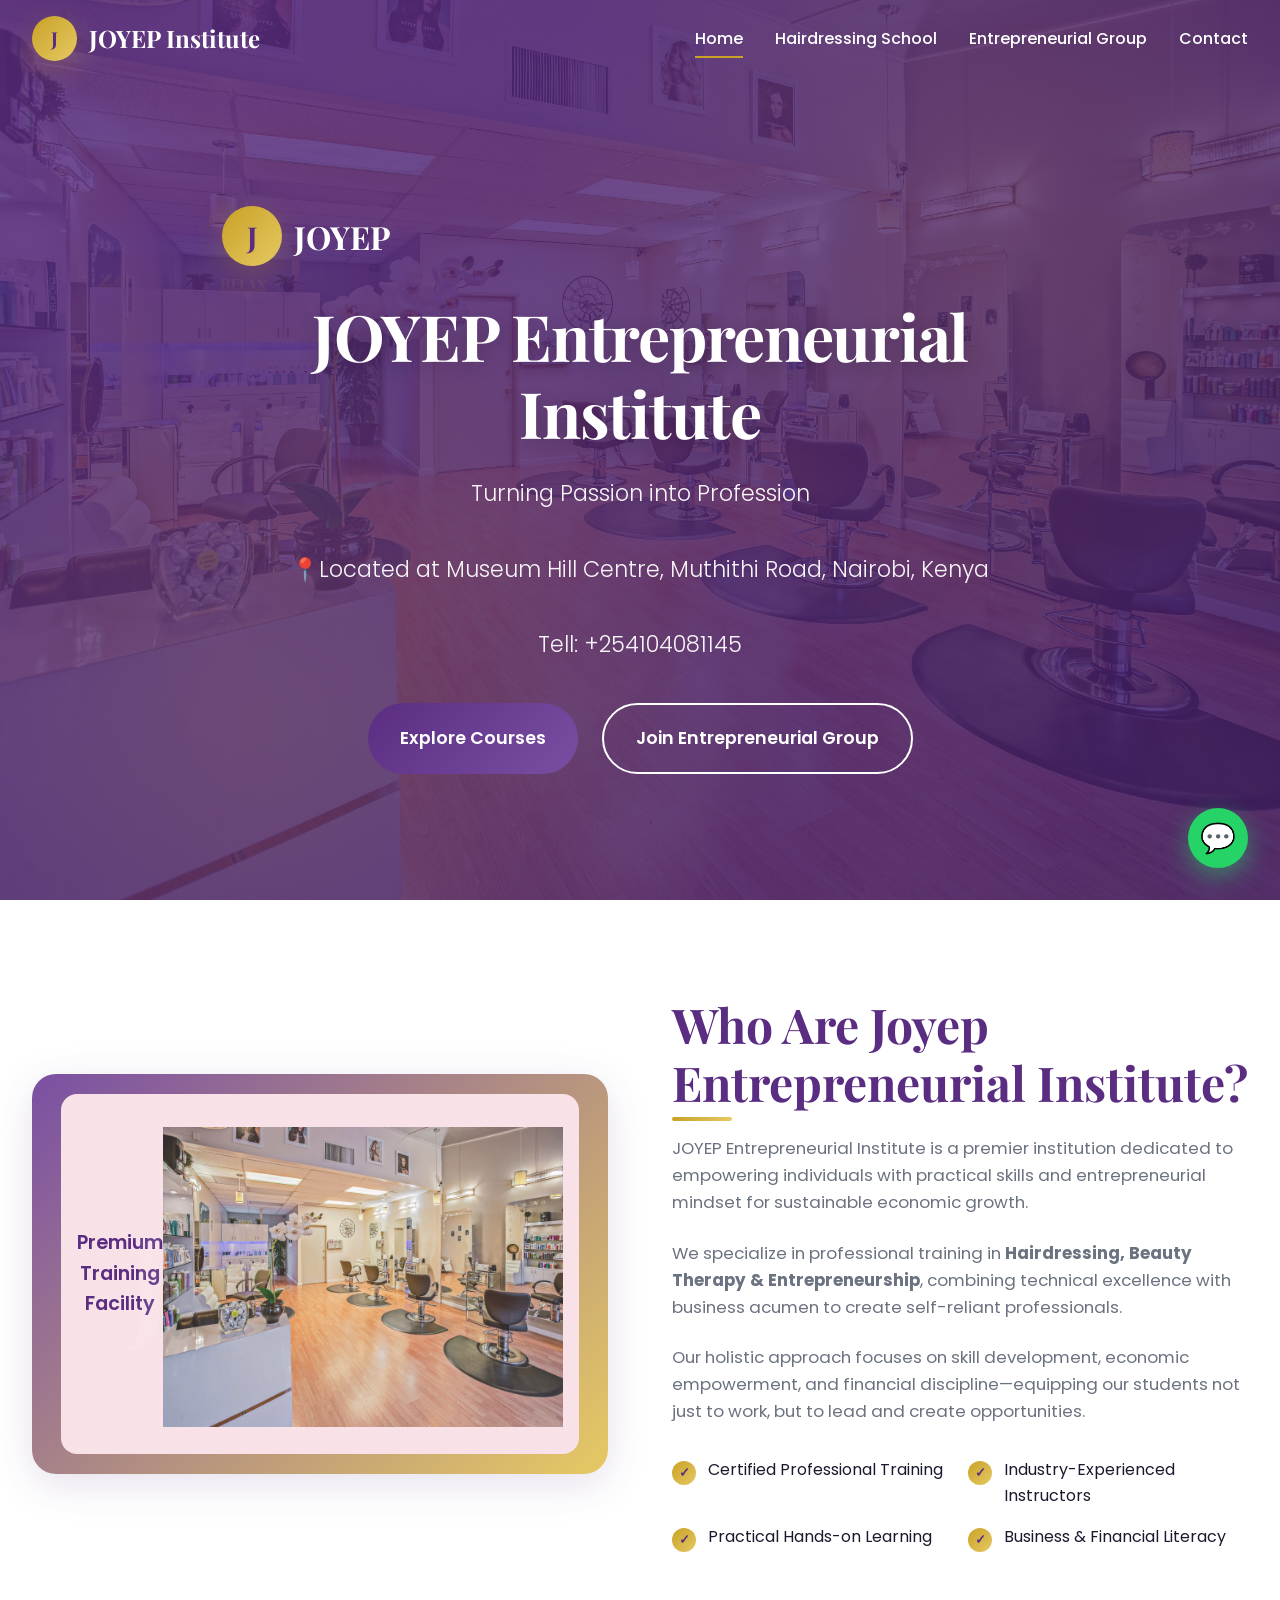
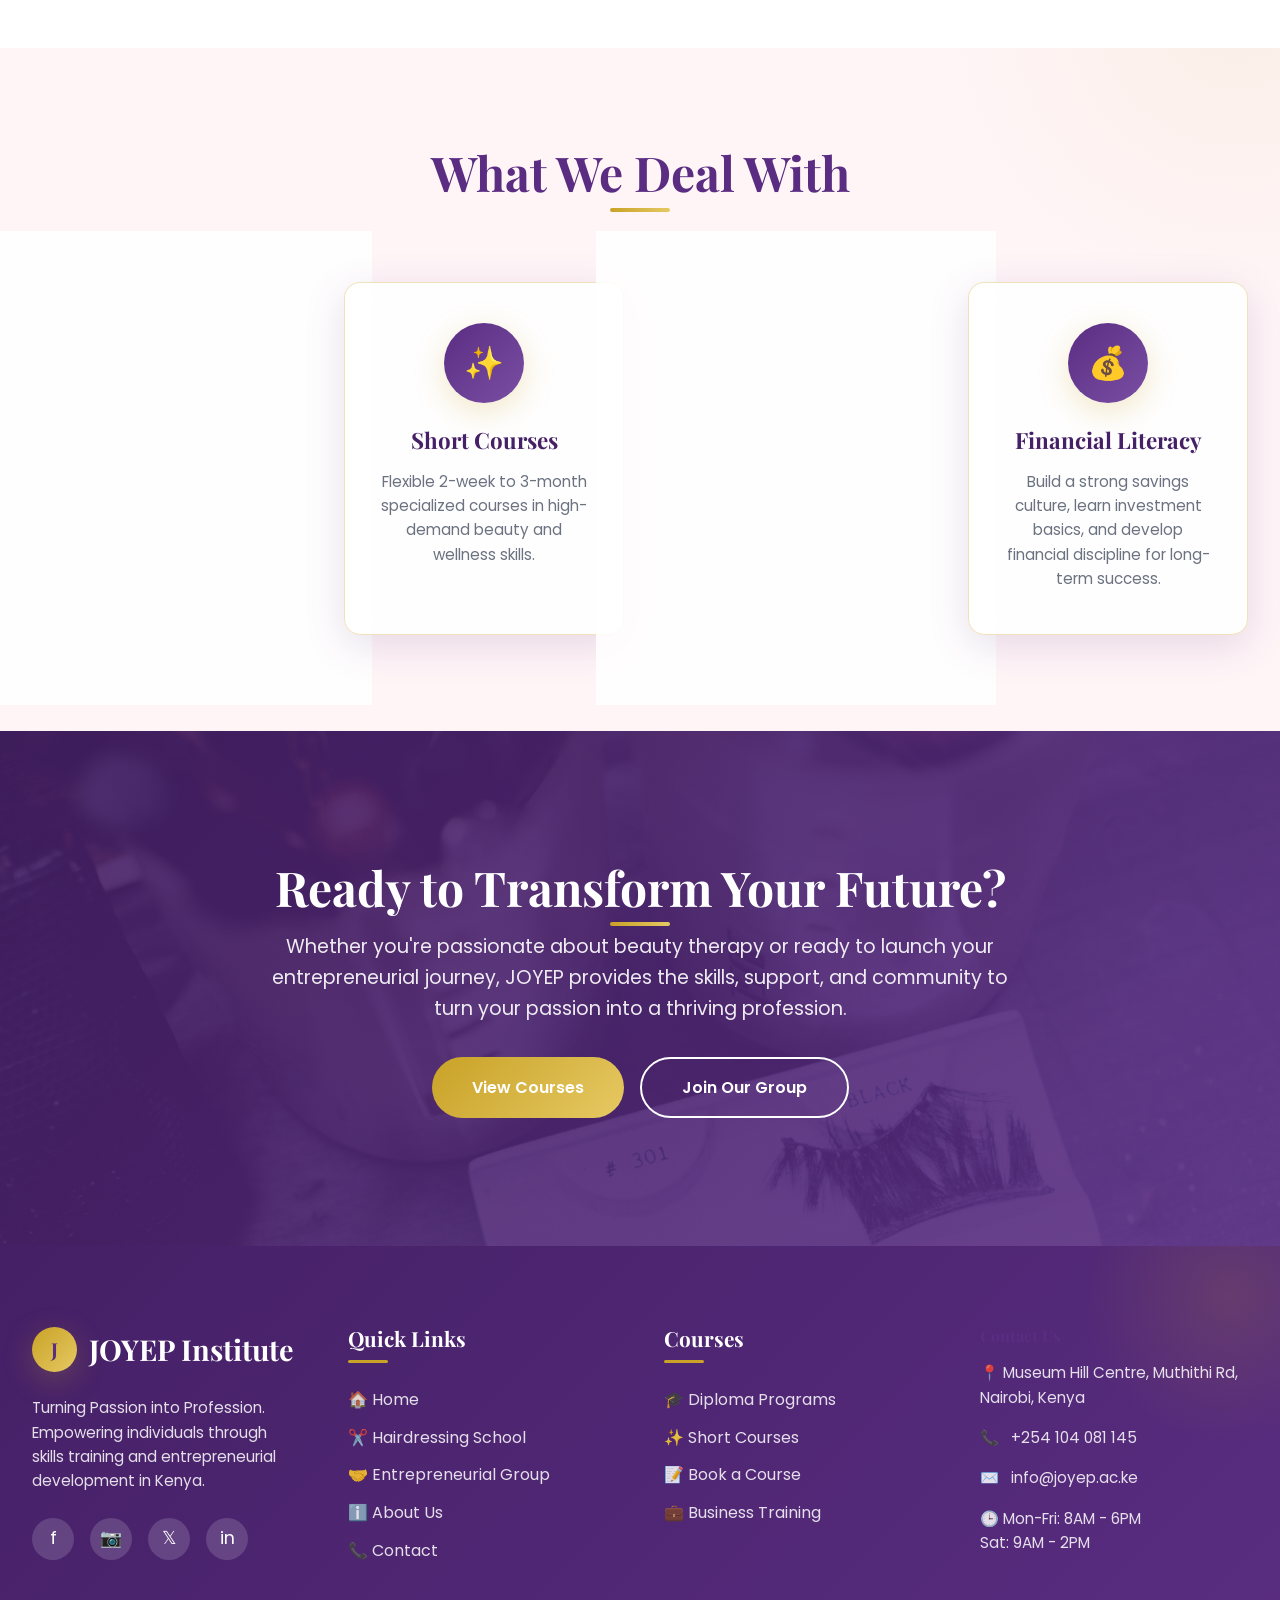
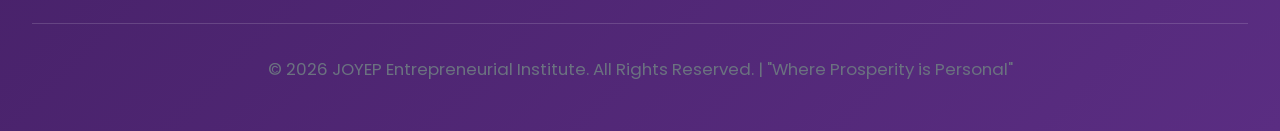
<file: index.html>
<!DOCTYPE html>
<html lang="en">
<head>
  <meta charset="UTF-8" />
  <meta name="viewport" content="width=device-width, initial-scale=1.0"/>
  <meta name="description" content="JOYEP Entrepreneurial Institute - Turning Passion into Profession. Premier training in Hairdressing, Beauty Therapy & Entrepreneurship in Kenya."/>
  <meta name="keywords" content="hairdressing course, beauty therapy, entrepreneurship, diploma courses, Kenya, JOYEP"/>
  <meta name="author" content="JOYEP Entrepreneurial Institute"/>
  <meta name="theme-color" content="#5A2D82"/>
  
  <!-- Open Graph / Social Media -->
  <meta property="og:title" content="JOYEP Entrepreneurial Institute"/>
  <meta property="og:description" content="Turning Passion into Profession - Premium training in Hairdressing, Beauty Therapy & Entrepreneurship"/>
  <meta property="og:type" content="website"/>
  <meta property="og:image" content="assets/images/og-image.jpg"/>
  
  <title>JOYEP Entrepreneurial Institute | Turning Passion into Profession</title>
  
  <!-- Google Fonts -->
  <link rel="preconnect" href="https://fonts.googleapis.com"/>
  <link rel="preconnect" href="https://fonts.gstatic.com" crossorigin/>
  <link href="https://fonts.googleapis.com/css2?family=Playfair+Display:wght@400;600;700&family=Poppins:wght@300;400;500;600&display=swap" rel="stylesheet"/>
  
  <!-- Custom CSS -->
  <link rel="stylesheet" href="style.css"/>
  
  <!-- Favicon -->
  <link rel="icon" type="image" href="logo.jpg"/>
</head>
<body>
  
  <!-- HEADER -->
  <header class="header">
    <div class="container nav-container">
      <a href="index.html" class="logo">
        <div class="logo-icon">J</div>
        <span>JOYEP Institute</span>
      </a>
      
      <nav>
        <ul class="nav-menu">
          <li><a href="index.html" class="nav-link active">Home</a></li>
          <li><a href="hairdressing.html" class="nav-link">Hairdressing School</a></li>
          <li><a href="entrepreneurial-group.html" class="nav-link">Entrepreneurial Group</a></li>
          <li><a href="#contact" class="nav-link">Contact</a></li>
        </ul>
        <div class="nav-toggle" aria-label="Toggle navigation">
          <span></span>
          <span></span>
          <span></span>
        </div>
      </nav>
    </div>
  </header>
  
  <!-- HERO SECTION -->
  <section class="hero">
    <div class="hero-bg" aria-hidden="true"></div>
    <div class="hero-content">
      <div class="hero-logo">
        <div class="logo" style="font-size: 2rem; color: white;">
          <div class="logo-icon" style="width: 60px; height: 60px; font-size: 1.8rem;">J</div>
          <span>JOYEP</span>
        </div>
      </div>
      <h1>JOYEP Entrepreneurial Institute</h1>
      <p>Turning Passion into Profession</p>
      <p>📍Located at Museum Hill Centre, Muthithi Road, Nairobi, Kenya</p>
      <p>Tell: +254104081145</p>
      <div class="hero-buttons">
        <a href="hairdressing.html" class="btn">Explore Courses</a>
        <a href="entrepreneurial-group.html" class="btn btn-outline">Join Entrepreneurial Group</a>
      </div>
    </div>
  </section>
  
  <!-- ABOUT SECTION -->
  <section class="section about" id="about">
    <div class="container">
      <div class="about-grid">
        <div class="about-image">
          <div class="about-image-placeholder">
            Premium Training Facility<br/>
            <large style="display: block; margin-top: 1rem; opacity: 0.8;">
              <img src="salonim.jpg" style="width:400px; height: 300px;">
            </large>
          </div>
        </div>
        <div class="about-content">
          <h2>Who Are Joyep Entrepreneurial Institute?</h2>
          <p>JOYEP Entrepreneurial Institute is a premier institution dedicated to empowering individuals with practical skills and entrepreneurial mindset for sustainable economic growth.</p>
          <p>We specialize in professional training in <strong>Hairdressing, Beauty Therapy & Entrepreneurship</strong>, combining technical excellence with business acumen to create self-reliant professionals.</p>
          <p>Our holistic approach focuses on skill development, economic empowerment, and financial discipline—equipping our students not just to work, but to lead and create opportunities.</p>
          
          <div class="about-features">
            <div class="feature-item">
              <span class="feature-icon">✓</span>
              <span>Certified Professional Training</span>
            </div>
            <div class="feature-item">
              <span class="feature-icon">✓</span>
              <span>Industry-Experienced Instructors</span>
            </div>
            <div class="feature-item">
              <span class="feature-icon">✓</span>
              <span>Practical Hands-on Learning</span>
            </div>
            <div class="feature-item">
              <span class="feature-icon">✓</span>
              <span>Business & Financial Literacy</span>
            </div>
          </div>
        </div>
      </div>
    </div>
  </section>
  
  <!-- WHAT WE DEAL WITH -->
  <section class="section services">
    <div class="container">
      <div class="section-title">
        <h2>What We Deal With</h2>
      </div>
      
      <div class="services-grid">
        <div class="service-card">
          <div class="service-icon">🎓</div>
          <h3>Diploma Courses</h3>
          <p>Comprehensive 4-term programs in Cosmetology, Beauty Therapy, and Professional Hairdressing with certification.</p>
        </div>
        
        <div class="service-card">
          <div class="service-icon">✨</div>
          <h3>Short Courses</h3>
          <p>Flexible 2-week to 3-month specialized courses in high-demand beauty and wellness skills.</p>
        </div>
        
        <div class="service-card">
          <div class="service-icon">🤝</div>
          <h3>Entrepreneurial Group</h3>
          <p>Join our thriving community for savings culture, access to credit, mentorship, and business networking.</p>
        </div>
        
        <div class="service-card">
          <div class="service-icon">💰</div>
          <h3>Financial Literacy</h3>
          <p>Build a strong savings culture, learn investment basics, and develop financial discipline for long-term success.</p>
        </div>
      </div>
    </div>
  </section>
  
  <!-- PARALLAX CTA SECTION -->
  <section class="parallax-section">
    <div class="parallax-bg" aria-hidden="true"></div>
    <div class="container parallax-content">
      <h2>Ready to Transform Your Future?</h2>
      <p>Whether you're passionate about beauty therapy or ready to launch your entrepreneurial journey, JOYEP provides the skills, support, and community to turn your passion into a thriving profession.</p>
      <div style="display: flex; gap: 1rem; justify-content: center; flex-wrap: wrap; margin-top: 2rem;">
        <a href="hairdressing.html" class="btn btn-gold">View Courses</a>
        <a href="entrepreneurial-group.html" class="btn btn-outline" style="border-color: white; color: white;">Join Our Group</a>
      </div>
    </div>
  </section>
  
  <!-- FOOTER -->
  <footer class="footer" id="contact">
    <div class="container">
      <div class="footer-grid">
        <div class="footer-brand">
          <div class="logo">
            <div class="logo-icon">J</div>
            <span>JOYEP Institute</span>
          </div>
          <p>Turning Passion into Profession. Empowering individuals through skills training and entrepreneurial development in Kenya.</p>
          <div class="social-links">
            <a href="#" class="social-link" aria-label="Facebook">f</a>
            <a href="#" class="social-link" aria-label="Instagram">📷</a>
            <a href="#" class="social-link" aria-label="Twitter">𝕏</a>
            <a href="#" class="social-link" aria-label="LinkedIn">in</a>
          </div>
        </div>
        
        <div class="footer-links">
          <h4>Quick Links</h4>
          <ul>
            <li><a href="index.html">🏠 Home</a></li>
            <li><a href="hairdressing.html">✂️ Hairdressing School</a></li>
            <li><a href="entrepreneurial-group.html">🤝 Entrepreneurial Group</a></li>
            <li><a href="#about">ℹ️ About Us</a></li>
            <li><a href="#contact">📞 Contact</a></li>
          </ul>
        </div>
        
        <div class="footer-links">
          <h4>Courses</h4>
          <ul>
            <li><a href="hairdressing.html#diploma">🎓 Diploma Programs</a></li>
            <li><a href="hairdressing.html#short-courses">✨ Short Courses</a></li>
            <li><a href="hairdressing.html#booking">📝 Book a Course</a></li>
            <li><a href="#">💼 Business Training</a></li>
          </ul>
        </div>
        
        <div class="footer-contact">
          <h4>Contact Us</h4>
          <p>📍 Museum Hill Centre, Muthithi Rd, Nairobi, Kenya</p>
          <p>📞 <a href="tel:+254104081145">+254 104 081 145</a></p>
          <p>✉️ <a href="mailto:info@joyep.ac.ke">info@joyep.ac.ke</a></p>
          <p>🕒 Mon-Fri: 8AM - 6PM<br/>Sat: 9AM - 2PM</p>
        </div>
      </div>
      
      <div class="footer-bottom">
        <p>&copy; <span id="year"></span> JOYEP Entrepreneurial Institute. All Rights Reserved. | "Where Prosperity is Personal"</p>
      </div>
    </div>
  </footer>
  
  <!-- FLOATING WHATSAPP BUTTON -->
  <a href="https://wa.me/254104081145?text=Hello%20JOYEP,%20I%20would%20like%20to%20inquire%20about%20your%20courses." 
     class="whatsapp-float" 
     target="_blank" 
     aria-label="Chat on WhatsApp">
    💬
  </a>
  
  <!-- JAVASCRIPT -->
  <script src="script.js"></script>
  
  <!-- DYNAMIC YEAR -->
  <script>
    document.getElementById('year').textContent = new Date().getFullYear();
  </script>
  
</body>
</html>
</file>
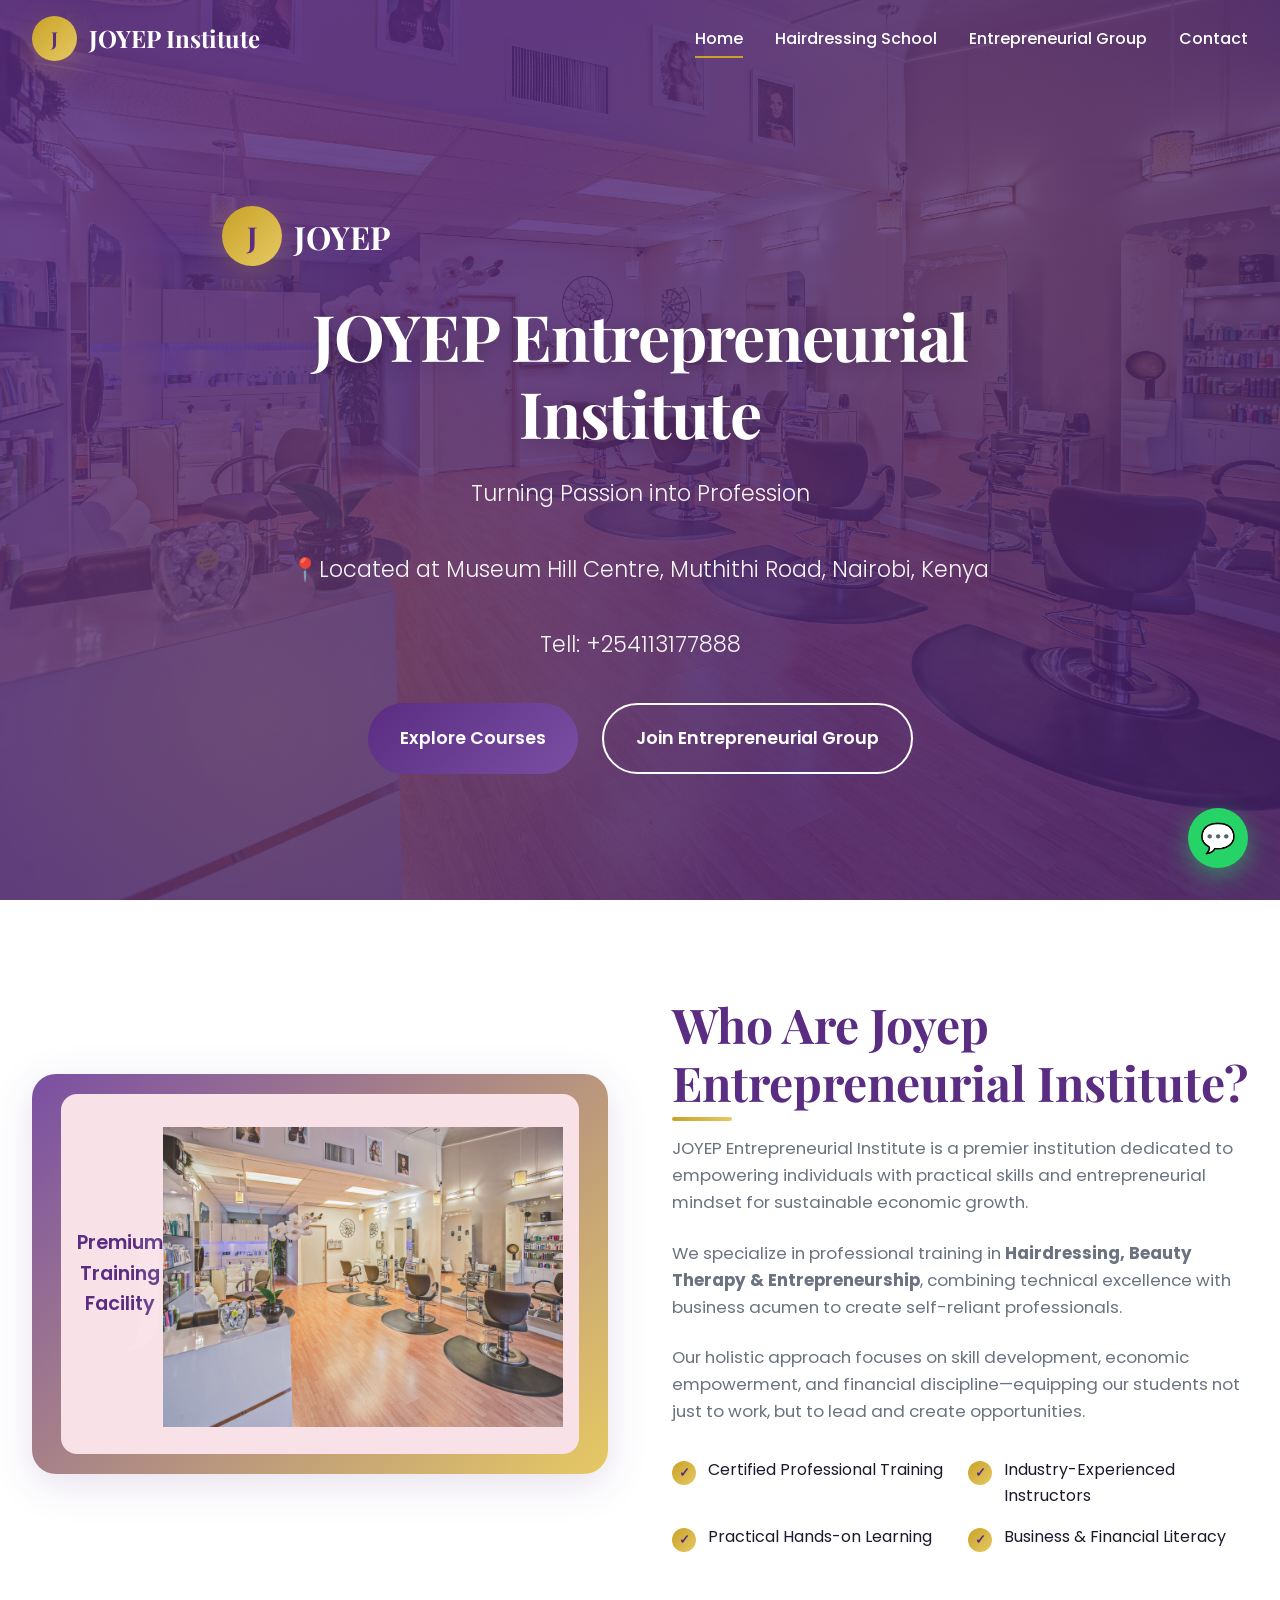
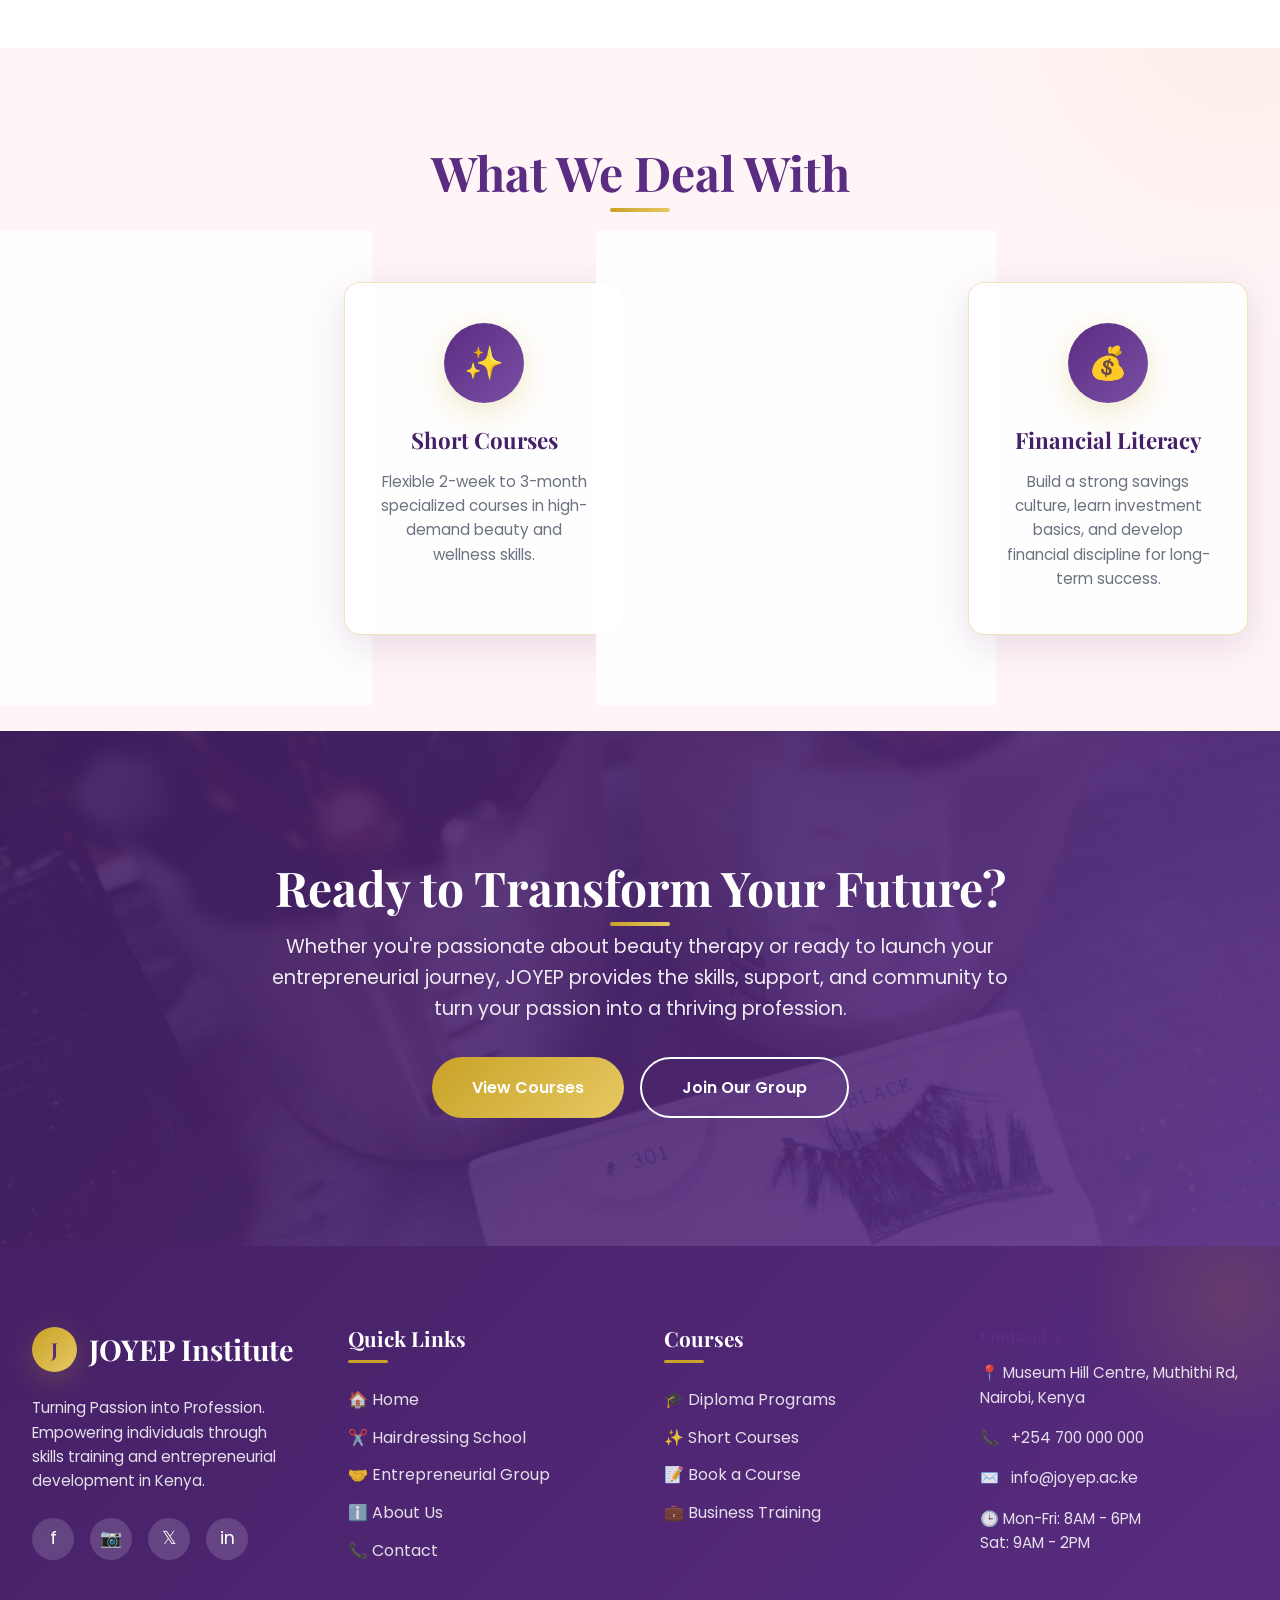
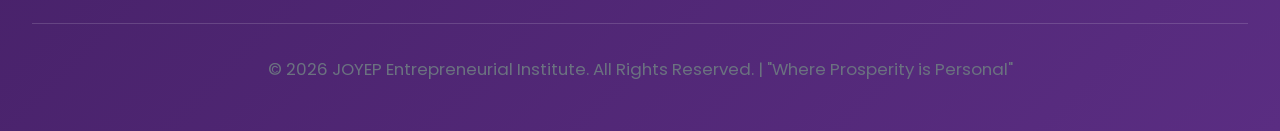
<file: joyep-website/index.html>
<!DOCTYPE html>
<html lang="en">
<head>
  <meta charset="UTF-8" />
  <meta name="viewport" content="width=device-width, initial-scale=1.0"/>
  <meta name="description" content="JOYEP Entrepreneurial Institute - Turning Passion into Profession. Premier training in Hairdressing, Beauty Therapy & Entrepreneurship in Kenya."/>
  <meta name="keywords" content="hairdressing course, beauty therapy, entrepreneurship, diploma courses, Kenya, JOYEP"/>
  <meta name="author" content="JOYEP Entrepreneurial Institute"/>
  <meta name="theme-color" content="#5A2D82"/>
  
  <!-- Open Graph / Social Media -->
  <meta property="og:title" content="JOYEP Entrepreneurial Institute"/>
  <meta property="og:description" content="Turning Passion into Profession - Premium training in Hairdressing, Beauty Therapy & Entrepreneurship"/>
  <meta property="og:type" content="website"/>
  <meta property="og:image" content="assets/images/og-image.jpg"/>
  
  <title>JOYEP Entrepreneurial Institute | Turning Passion into Profession</title>
  
  <!-- Google Fonts -->
  <link rel="preconnect" href="https://fonts.googleapis.com"/>
  <link rel="preconnect" href="https://fonts.gstatic.com" crossorigin/>
  <link href="https://fonts.googleapis.com/css2?family=Playfair+Display:wght@400;600;700&family=Poppins:wght@300;400;500;600&display=swap" rel="stylesheet"/>
  
  <!-- Custom CSS -->
  <link rel="stylesheet" href="style.css"/>
  
  <!-- Favicon -->
  <link rel="icon" type="image" href="logo.jpg"/>
</head>
<body>
  
  <!-- HEADER -->
  <header class="header">
    <div class="container nav-container">
      <a href="index.html" class="logo">
        <div class="logo-icon">J</div>
        <span>JOYEP Institute</span>
      </a>
      
      <nav>
        <ul class="nav-menu">
          <li><a href="index.html" class="nav-link active">Home</a></li>
          <li><a href="hairdressing.html" class="nav-link">Hairdressing School</a></li>
          <li><a href="entrepreneurial-group.html" class="nav-link">Entrepreneurial Group</a></li>
          <li><a href="#contact" class="nav-link">Contact</a></li>
        </ul>
        <div class="nav-toggle" aria-label="Toggle navigation">
          <span></span>
          <span></span>
          <span></span>
        </div>
      </nav>
    </div>
  </header>
  
  <!-- HERO SECTION -->
  <section class="hero">
    <div class="hero-bg" aria-hidden="true"></div>
    <div class="hero-content">
      <div class="hero-logo">
        <div class="logo" style="font-size: 2rem; color: white;">
          <div class="logo-icon" style="width: 60px; height: 60px; font-size: 1.8rem;">J</div>
          <span>JOYEP</span>
        </div>
      </div>
      <h1>JOYEP Entrepreneurial Institute</h1>
      <p>Turning Passion into Profession</p>
      <p>📍Located at Museum Hill Centre, Muthithi Road, Nairobi, Kenya</p>
      <p>Tell: +254113177888</p>
      <div class="hero-buttons">
        <a href="hairdressing.html" class="btn">Explore Courses</a>
        <a href="entrepreneurial-group.html" class="btn btn-outline">Join Entrepreneurial Group</a>
      </div>
    </div>
  </section>
  
  <!-- ABOUT SECTION -->
  <section class="section about" id="about">
    <div class="container">
      <div class="about-grid">
        <div class="about-image">
          <div class="about-image-placeholder">
            Premium Training Facility<br/>
            <large style="display: block; margin-top: 1rem; opacity: 0.8;">
              <img src="salonim.jpg" style="width:400px; height: 300px;">
            </large>
          </div>
        </div>
        <div class="about-content">
          <h2>Who Are Joyep Entrepreneurial Institute?</h2>
          <p>JOYEP Entrepreneurial Institute is a premier institution dedicated to empowering individuals with practical skills and entrepreneurial mindset for sustainable economic growth.</p>
          <p>We specialize in professional training in <strong>Hairdressing, Beauty Therapy & Entrepreneurship</strong>, combining technical excellence with business acumen to create self-reliant professionals.</p>
          <p>Our holistic approach focuses on skill development, economic empowerment, and financial discipline—equipping our students not just to work, but to lead and create opportunities.</p>
          
          <div class="about-features">
            <div class="feature-item">
              <span class="feature-icon">✓</span>
              <span>Certified Professional Training</span>
            </div>
            <div class="feature-item">
              <span class="feature-icon">✓</span>
              <span>Industry-Experienced Instructors</span>
            </div>
            <div class="feature-item">
              <span class="feature-icon">✓</span>
              <span>Practical Hands-on Learning</span>
            </div>
            <div class="feature-item">
              <span class="feature-icon">✓</span>
              <span>Business & Financial Literacy</span>
            </div>
          </div>
        </div>
      </div>
    </div>
  </section>
  
  <!-- WHAT WE DEAL WITH -->
  <section class="section services">
    <div class="container">
      <div class="section-title">
        <h2>What We Deal With</h2>
      </div>
      
      <div class="services-grid">
        <div class="service-card">
          <div class="service-icon">🎓</div>
          <h3>Diploma Courses</h3>
          <p>Comprehensive 4-term programs in Cosmetology, Beauty Therapy, and Professional Hairdressing with certification.</p>
        </div>
        
        <div class="service-card">
          <div class="service-icon">✨</div>
          <h3>Short Courses</h3>
          <p>Flexible 2-week to 3-month specialized courses in high-demand beauty and wellness skills.</p>
        </div>
        
        <div class="service-card">
          <div class="service-icon">🤝</div>
          <h3>Entrepreneurial Group</h3>
          <p>Join our thriving community for savings culture, access to credit, mentorship, and business networking.</p>
        </div>
        
        <div class="service-card">
          <div class="service-icon">💰</div>
          <h3>Financial Literacy</h3>
          <p>Build a strong savings culture, learn investment basics, and develop financial discipline for long-term success.</p>
        </div>
      </div>
    </div>
  </section>
  
  <!-- PARALLAX CTA SECTION -->
  <section class="parallax-section">
    <div class="parallax-bg" aria-hidden="true"></div>
    <div class="container parallax-content">
      <h2>Ready to Transform Your Future?</h2>
      <p>Whether you're passionate about beauty therapy or ready to launch your entrepreneurial journey, JOYEP provides the skills, support, and community to turn your passion into a thriving profession.</p>
      <div style="display: flex; gap: 1rem; justify-content: center; flex-wrap: wrap; margin-top: 2rem;">
        <a href="hairdressing.html" class="btn btn-gold">View Courses</a>
        <a href="entrepreneurial-group.html" class="btn btn-outline" style="border-color: white; color: white;">Join Our Group</a>
      </div>
    </div>
  </section>
  
  <!-- FOOTER -->
  <footer class="footer" id="contact">
    <div class="container">
      <div class="footer-grid">
        <div class="footer-brand">
          <div class="logo">
            <div class="logo-icon">J</div>
            <span>JOYEP Institute</span>
          </div>
          <p>Turning Passion into Profession. Empowering individuals through skills training and entrepreneurial development in Kenya.</p>
          <div class="social-links">
            <a href="#" class="social-link" aria-label="Facebook">f</a>
            <a href="#" class="social-link" aria-label="Instagram">📷</a>
            <a href="#" class="social-link" aria-label="Twitter">𝕏</a>
            <a href="#" class="social-link" aria-label="LinkedIn">in</a>
          </div>
        </div>
        
        <div class="footer-links">
          <h4>Quick Links</h4>
          <ul>
            <li><a href="index.html">🏠 Home</a></li>
            <li><a href="hairdressing.html">✂️ Hairdressing School</a></li>
            <li><a href="entrepreneurial-group.html">🤝 Entrepreneurial Group</a></li>
            <li><a href="#about">ℹ️ About Us</a></li>
            <li><a href="#contact">📞 Contact</a></li>
          </ul>
        </div>
        
        <div class="footer-links">
          <h4>Courses</h4>
          <ul>
            <li><a href="hairdressing.html#diploma">🎓 Diploma Programs</a></li>
            <li><a href="hairdressing.html#short-courses">✨ Short Courses</a></li>
            <li><a href="hairdressing.html#booking">📝 Book a Course</a></li>
            <li><a href="#">💼 Business Training</a></li>
          </ul>
        </div>
        
        <div class="footer-contact">
          <h4>Contact Us</h4>
          <p>📍 Museum Hill Centre, Muthithi Rd, Nairobi, Kenya</p>
          <p>📞 <a href="tel:+254700000000">+254 700 000 000</a></p>
          <p>✉️ <a href="mailto:info@joyep.ac.ke">info@joyep.ac.ke</a></p>
          <p>🕒 Mon-Fri: 8AM - 6PM<br/>Sat: 9AM - 2PM</p>
        </div>
      </div>
      
      <div class="footer-bottom">
        <p>&copy; <span id="year"></span> JOYEP Entrepreneurial Institute. All Rights Reserved. | "Where Prosperity is Personal"</p>
      </div>
    </div>
  </footer>
  
  <!-- FLOATING WHATSAPP BUTTON -->
  <a href="https://wa.me/254700000000?text=Hello%20JOYEP,%20I%20would%20like%20to%20inquire%20about%20your%20courses." 
     class="whatsapp-float" 
     target="_blank" 
     aria-label="Chat on WhatsApp">
    💬
  </a>
  
  <!-- JAVASCRIPT -->
  <script src="script.js"></script>
  
  <!-- DYNAMIC YEAR -->
  <script>
    document.getElementById('year').textContent = new Date().getFullYear();
  </script>
  
</body>
</html>
</file>
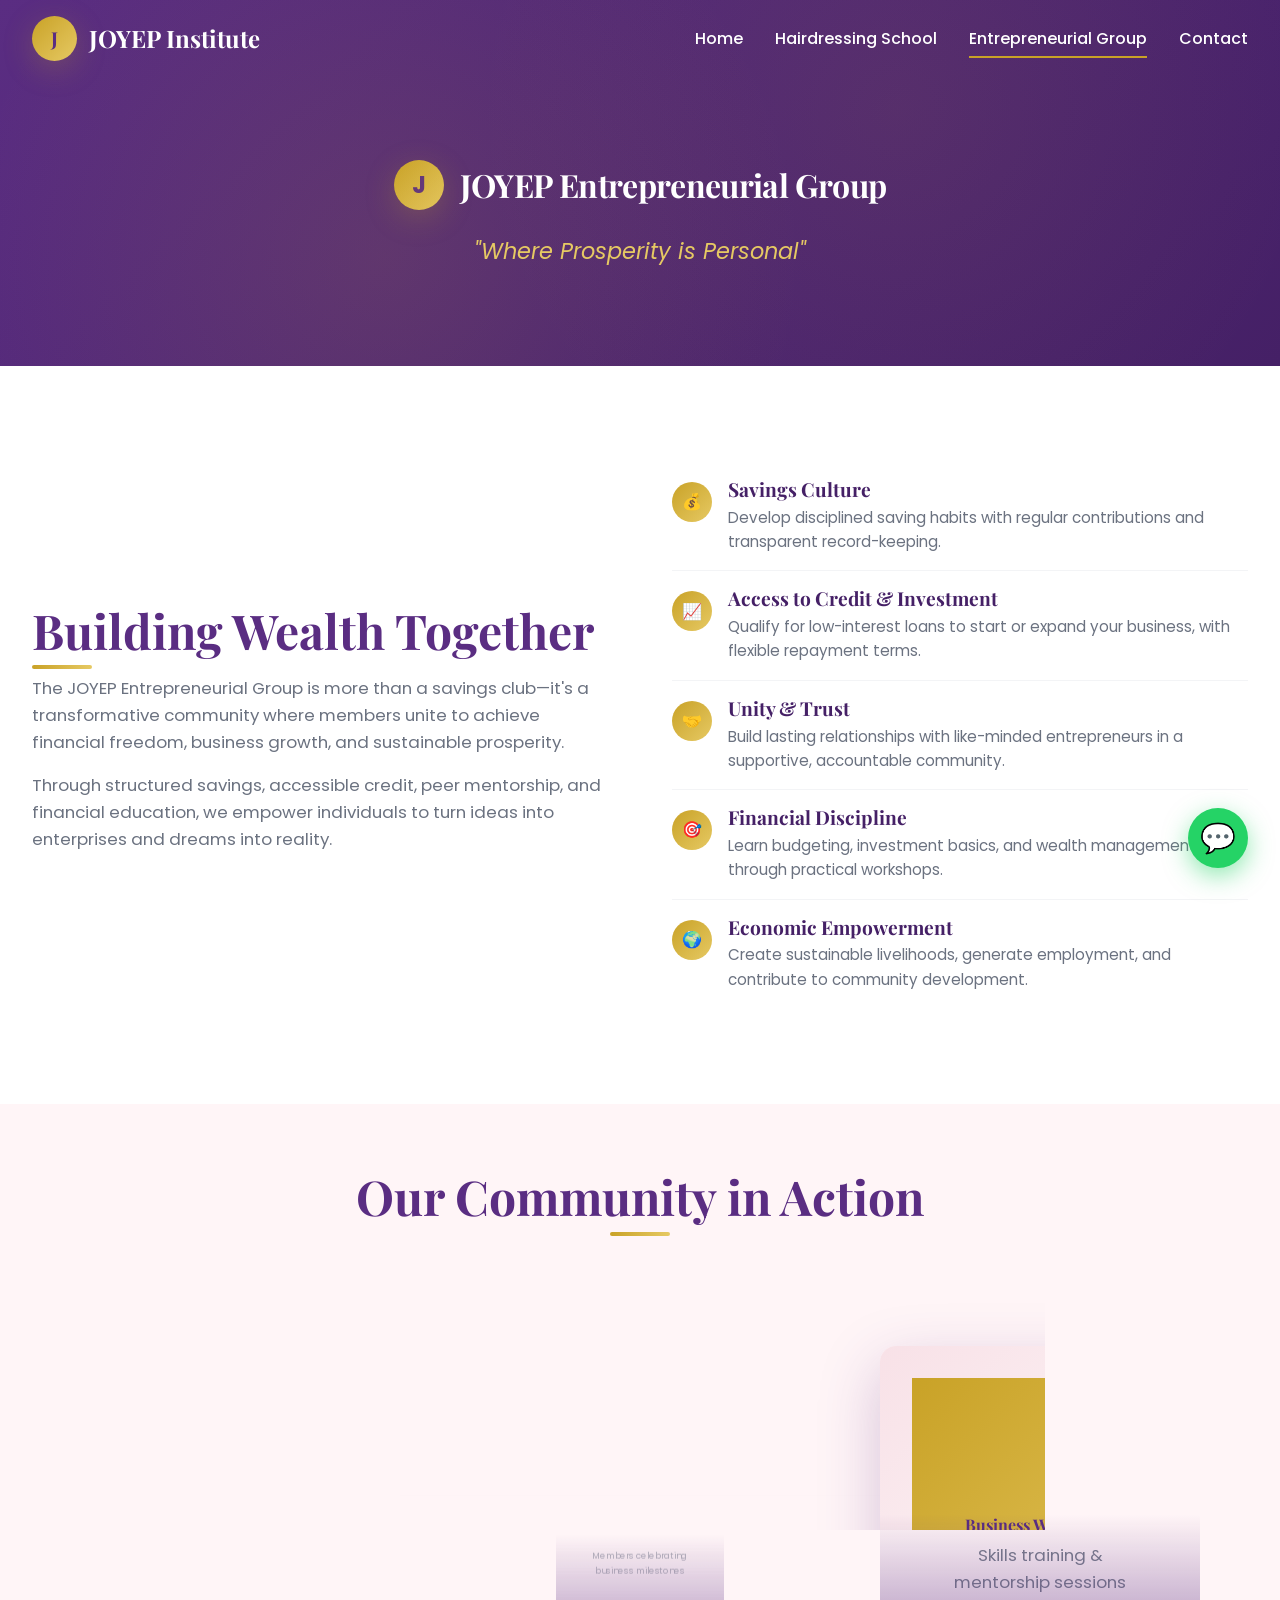
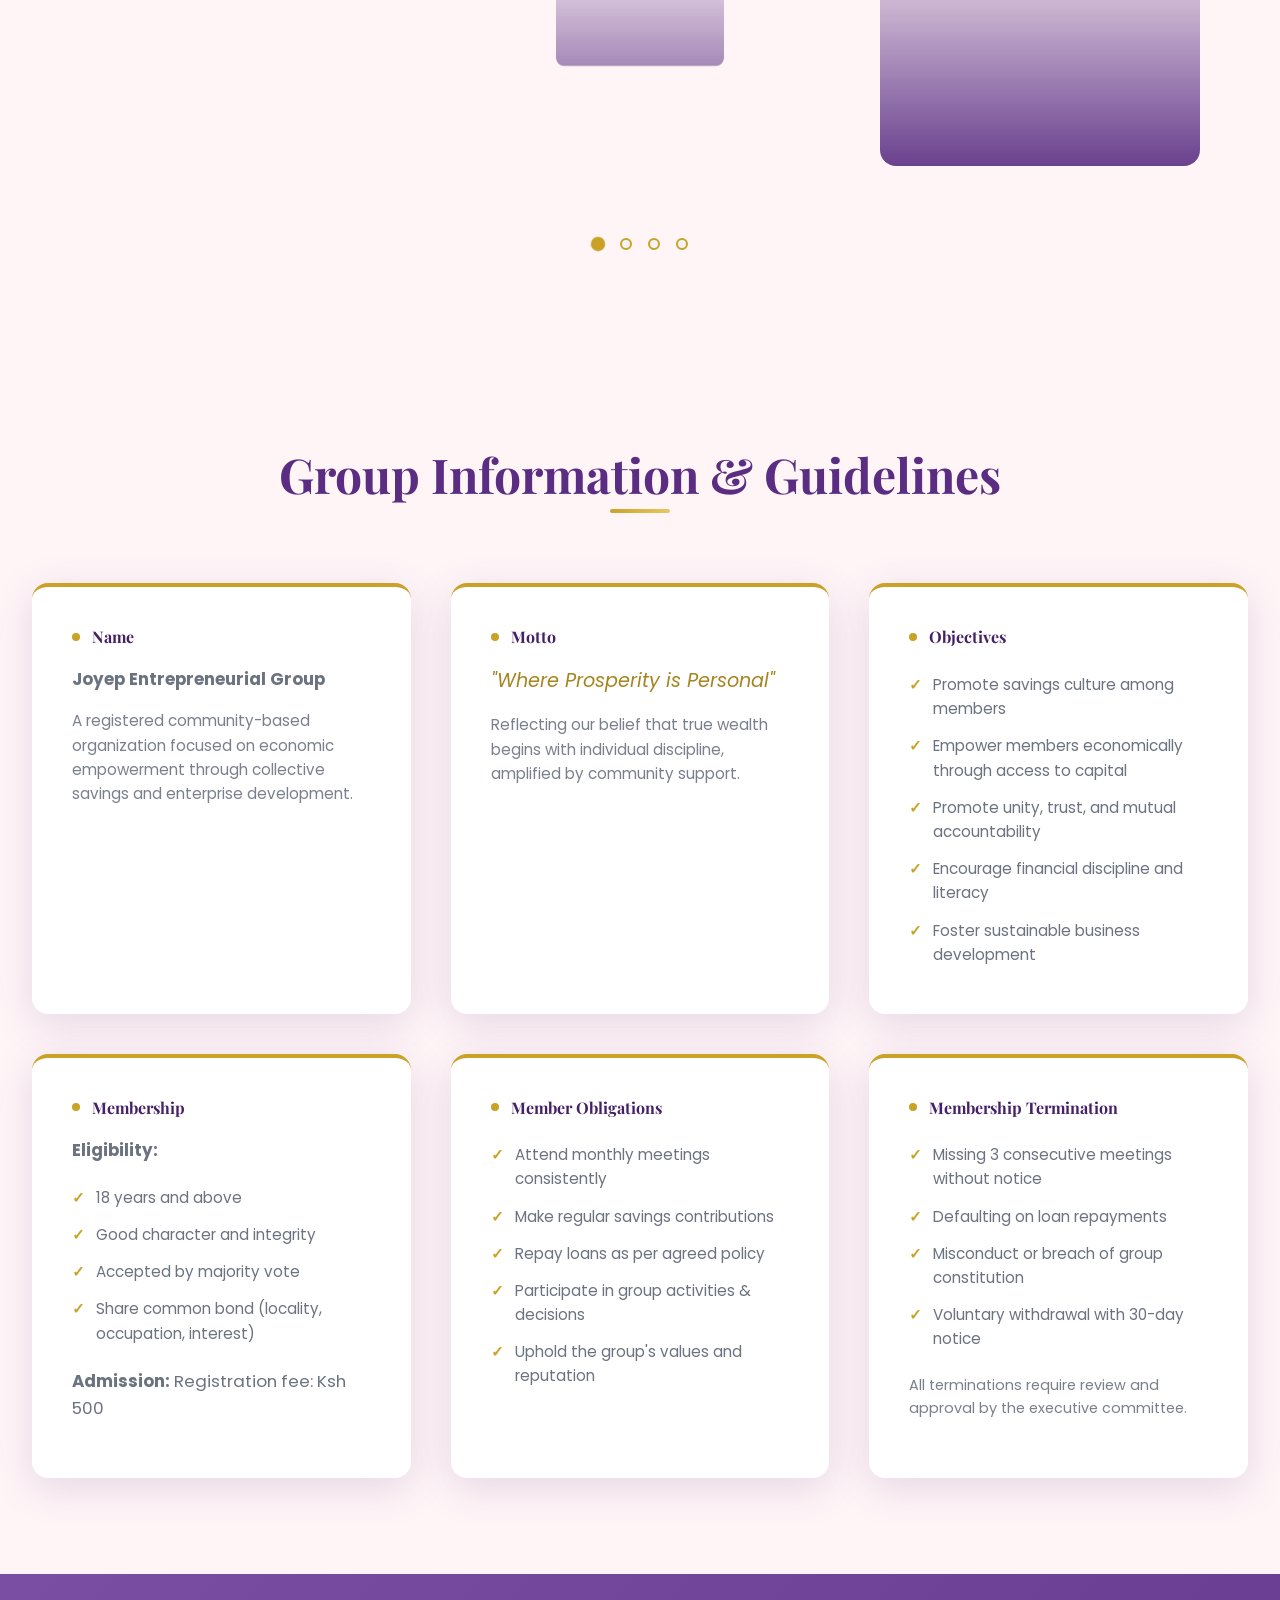
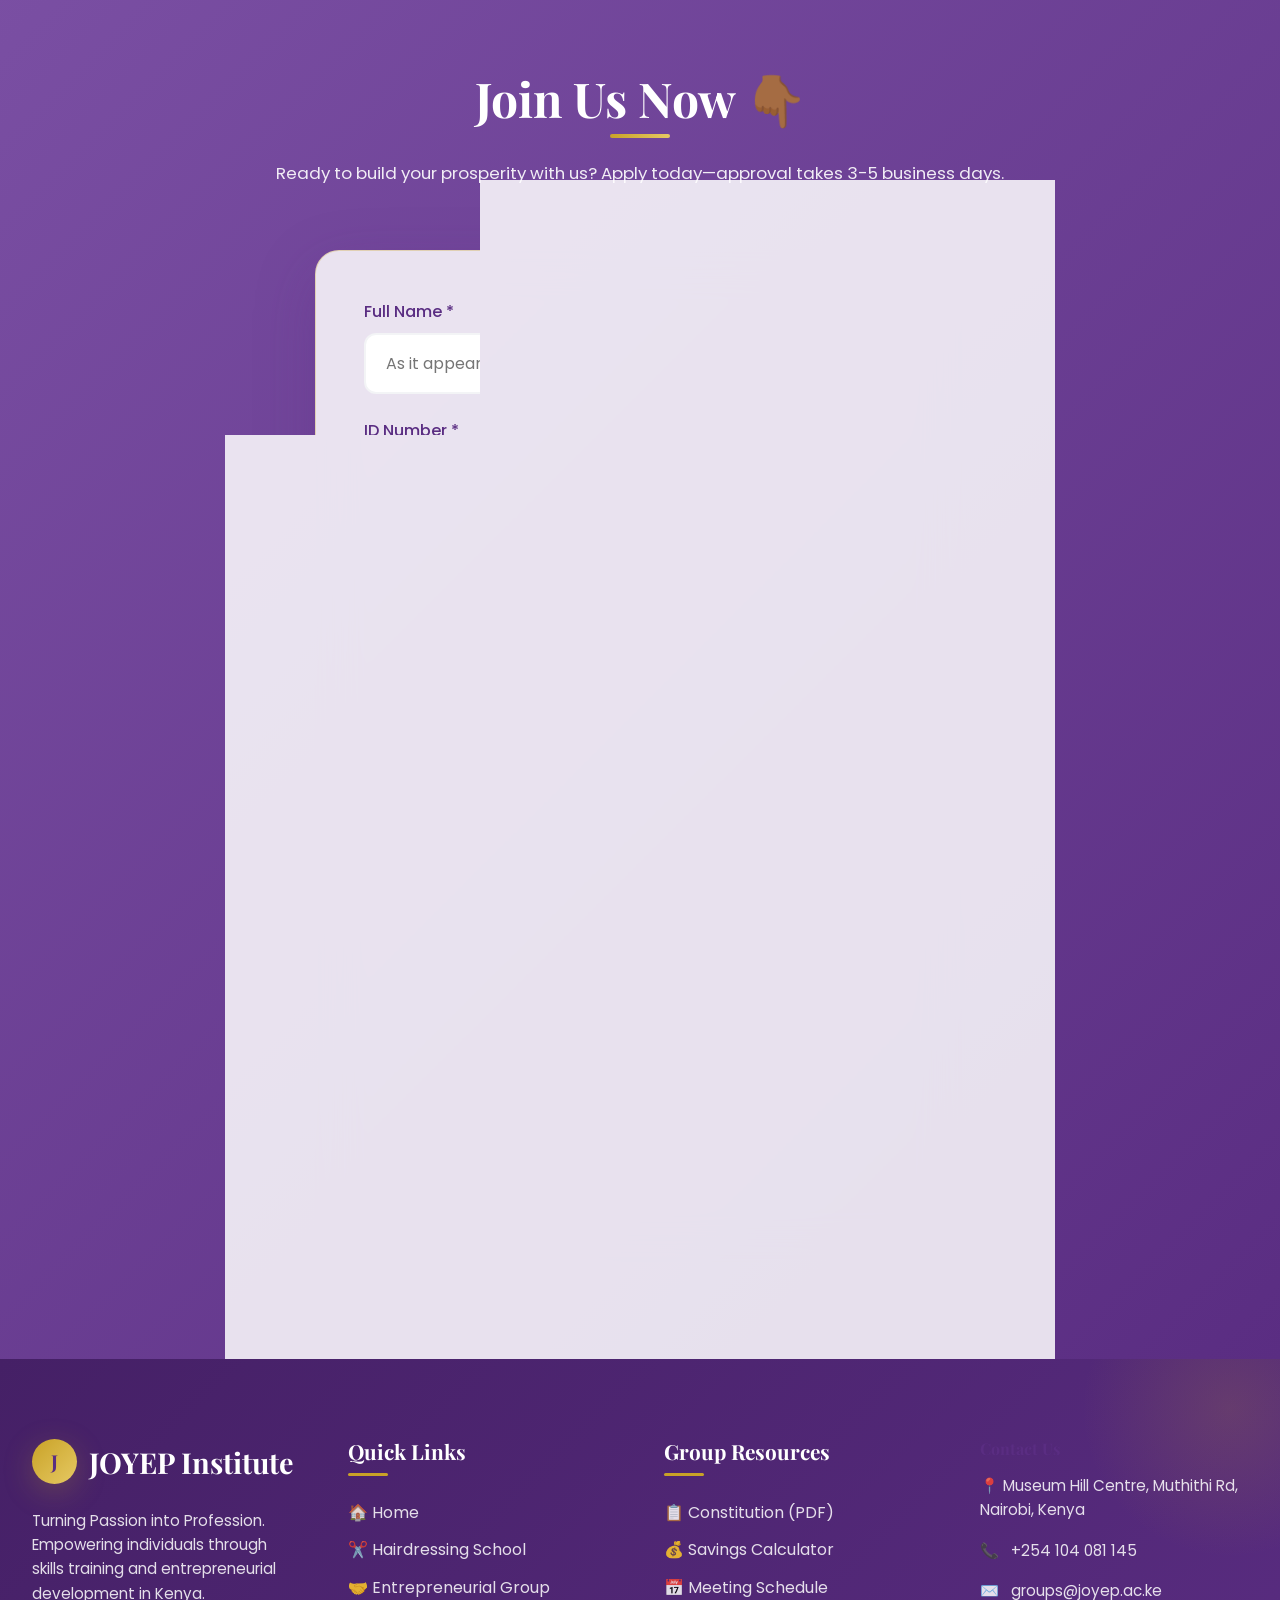
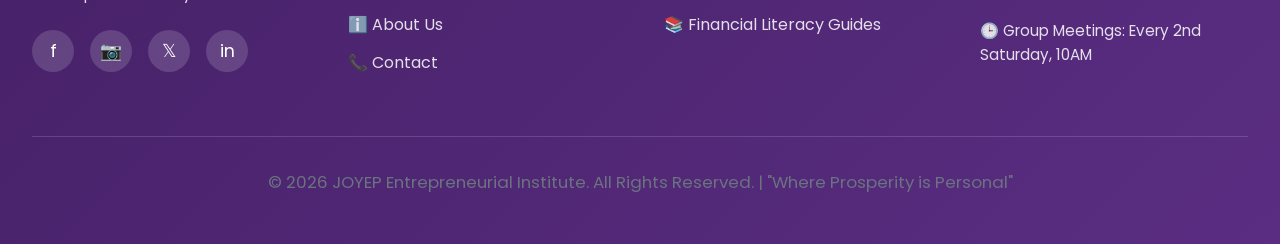
<file: entrepreneurial-group.html>
<!DOCTYPE html>
<html lang="en">
<head>
  <meta charset="UTF-8"/>
  <meta name="viewport" content="width=device-width, initial-scale=1.0"/>
  <meta name="description" content="JOYEP Entrepreneurial Group - Where Prosperity is Personal. Join our community for savings, credit access, financial discipline & economic empowerment."/>
  <title>JOYEP Entrepreneurial Group | Where Prosperity is Personal</title>
  
  <!-- Google Fonts -->
  <link rel="preconnect" href="https://fonts.googleapis.com"/>
  <link rel="preconnect" href="https://fonts.gstatic.com" crossorigin/>
  <link href="https://fonts.googleapis.com/css2?family=Playfair+Display:wght@400;600;700&family=Poppins:wght@300;400;500;600&display=swap" rel="stylesheet"/>
  
  <!-- Custom CSS -->
  <link rel="stylesheet" href="style.css"/>
  
  <!-- Favicon -->
  <link rel="icon" type="image/png" href="assets/images/favicon.png"/>
</head>
<body>
  
  <!--HEADER -->
  <header class="header">
    <div class="container nav-container">
      <a href="index.html" class="logo">
        <div class="logo-icon">J</div>
        <span>JOYEP Institute</span>
      </a>
      
      <nav>
        <ul class="nav-menu">
          <li><a href="index.html" class="nav-link">Home</a></li>
          <li><a href="hairdressing.html" class="nav-link">Hairdressing School</a></li>
          <li><a href="entrepreneurial-group.html" class="nav-link active">Entrepreneurial Group</a></li>
          <li><a href="index.html#contact" class="nav-link">Contact</a></li>
        </ul>
        <div class="nav-toggle" aria-label="Toggle navigation">
          <span></span>
          <span></span>
          <span></span>
        </div>
      </nav>
    </div>
  </header>
  
  <!-- PAGE HEADER -->
  <section class="page-header">
    <div class="container">
      <div style="display: flex; align-items: center; justify-content: center; gap: 1rem; margin-bottom: 1.5rem;">
        <div class="logo-icon" style="width: 50px; height: 50px; font-size: 1.5rem;">J</div>
        <h1 style="margin: 0; font-size: 2rem;">JOYEP Entrepreneurial Group</h1>
      </div>
      <p style="font-size: 1.4rem; font-style: italic; color: var(--gold-light);">"Where Prosperity is Personal"</p>
    </div>
  </section>
  
  <!-- INTRODUCTION SECTION -->
  <section class="section group-intro">
    <div class="container">
      <div class="intro-grid">
        <div>
          <h2>Building Wealth Together</h2>
          <p>The JOYEP Entrepreneurial Group is more than a savings club—it's a transformative community where members unite to achieve financial freedom, business growth, and sustainable prosperity.</p>
          <p>Through structured savings, accessible credit, peer mentorship, and financial education, we empower individuals to turn ideas into enterprises and dreams into reality.</p>
        </div>
        
        <ul class="intro-points">
          <li>
            <span class="point-icon">💰</span>
            <div class="point-content">
              <h4>Savings Culture</h4>
              <p>Develop disciplined saving habits with regular contributions and transparent record-keeping.</p>
            </div>
          </li>
          <li>
            <span class="point-icon">📈</span>
            <div class="point-content">
              <h4>Access to Credit & Investment</h4>
              <p>Qualify for low-interest loans to start or expand your business, with flexible repayment terms.</p>
            </div>
          </li>
          <li>
            <span class="point-icon">🤝</span>
            <div class="point-content">
              <h4>Unity & Trust</h4>
              <p>Build lasting relationships with like-minded entrepreneurs in a supportive, accountable community.</p>
            </div>
          </li>
          <li>
            <span class="point-icon">🎯</span>
            <div class="point-content">
              <h4>Financial Discipline</h4>
              <p>Learn budgeting, investment basics, and wealth management through practical workshops.</p>
            </div>
          </li>
          <li>
            <span class="point-icon">🌍</span>
            <div class="point-content">
              <h4>Economic Empowerment</h4>
              <p>Create sustainable livelihoods, generate employment, and contribute to community development.</p>
            </div>
          </li>
        </ul>
      </div>
    </div>
  </section>
  
  <!-- SLIDING PREMIUM IMAGE SECTION -->
  <section class="carousel-section" style="background: var(--soft-pink-light);">
    <div class="container">
      <div class="section-title">
        <h2>Our Community in Action</h2>
      </div>
      
      <div class="carousel-3d">
        <div class="carousel-track">
          <div class="carousel-item active">
            <div style="background: linear-gradient(135deg, var(--primary-purple), var(--gold)); width: 100%; height: 100%; display: flex; align-items: center; justify-content: center; color: white; text-align: center; padding: 2rem;">
              <div>
                <h4 style="color: white; margin-bottom: 0.5rem;">Group Meetings</h4>
                <p style="margin: 0; opacity: 0.95;">Collaborative planning & decision making</p>
              </div>
            </div>
          </div>
          <div class="carousel-item">
            <div style="background: linear-gradient(135deg, var(--gold), var(--gold-light)); width: 100%; height: 100%; display: flex; align-items: center; justify-content: center; color: var(--primary-purple); text-align: center; padding: 2rem;">
              <div>
                <h4 style="margin-bottom: 0.5rem;">Business Workshops</h4>
                <p style="margin: 0; opacity: 0.9;">Skills training & mentorship sessions</p>
              </div>
            </div>
          </div>
          <div class="carousel-item">
            <div style="background: linear-gradient(135deg, var(--primary-purple-light), var(--primary-purple)); width: 100%; height: 100%; display: flex; align-items: center; justify-content: center; color: white; text-align: center; padding: 2rem;">
              <div>
                <h4 style="color: white; margin-bottom: 0.5rem;">Success Stories</h4>
                <p style="margin: 0; opacity: 0.95;">Members celebrating business milestones</p>
              </div>
            </div>
          </div>
          <div class="carousel-item">
            <div style="background: linear-gradient(135deg, var(--soft-pink), var(--white)); width: 100%; height: 100%; display: flex; align-items: center; justify-content: center; color: var(--primary-purple); text-align: center; padding: 2rem;">
              <div>
                <h4 style="margin-bottom: 0.5rem;">Financial Literacy</h4>
                <p style="margin: 0; opacity: 0.9;">Practical money management education</p>
              </div>
            </div>
          </div>
        </div>
        
        <div class="carousel-nav">
          <span class="carousel-dot active" data-index="0"></span>
          <span class="carousel-dot" data-index="1"></span>
          <span class="carousel-dot" data-index="2"></span>
          <span class="carousel-dot" data-index="3"></span>
        </div>
      </div>
    </div>
  </section>
  
  <!-- GROUP GUIDELINES -->
  <section class="section guidelines">
    <div class="container">
      <div class="section-title">
        <h2>Group Information & Guidelines</h2>
      </div>
      
      <div class="guidelines-grid">
        <div class="guideline-card">
          <h4>Name</h4>
          <p><strong>Joyep Entrepreneurial Group</strong></p>
          <p style="margin-top: 1rem; font-size: 0.95rem; opacity: 0.9;">A registered community-based organization focused on economic empowerment through collective savings and enterprise development.</p>
        </div>
        
        <div class="guideline-card">
          <h4>Motto</h4>
          <p style="font-style: italic; font-size: 1.2rem; color: var(--gold-dark);">"Where Prosperity is Personal"</p>
          <p style="margin-top: 1rem; font-size: 0.95rem; opacity: 0.9;">Reflecting our belief that true wealth begins with individual discipline, amplified by community support.</p>
        </div>
        
        <div class="guideline-card">
          <h4>Objectives</h4>
          <ul>
            <li>Promote savings culture among members</li>
            <li>Empower members economically through access to capital</li>
            <li>Promote unity, trust, and mutual accountability</li>
            <li>Encourage financial discipline and literacy</li>
            <li>Foster sustainable business development</li>
          </ul>
        </div>
        
        <div class="guideline-card">
          <h4>Membership</h4>
          <p><strong>Eligibility:</strong></p>
          <ul>
            <li>18 years and above</li>
            <li>Good character and integrity</li>
            <li>Accepted by majority vote</li>
            <li>Share common bond (locality, occupation, interest)</li>
          </ul>
          <p style="margin-top: 1rem;"><strong>Admission:</strong> Registration fee: Ksh 500</p>
        </div>
        
        <div class="guideline-card">
          <h4>Member Obligations</h4>
          <ul>
            <li>Attend monthly meetings consistently</li>
            <li>Make regular savings contributions</li>
            <li>Repay loans as per agreed policy</li>
            <li>Participate in group activities & decisions</li>
            <li>Uphold the group's values and reputation</li>
          </ul>
        </div>
        
        <div class="guideline-card">
          <h4>Membership Termination</h4>
          <ul>
            <li>Missing 3 consecutive meetings without notice</li>
            <li>Defaulting on loan repayments</li>
            <li>Misconduct or breach of group constitution</li>
            <li>Voluntary withdrawal with 30-day notice</li>
          </ul>
          <p style="margin-top: 1rem; font-size: 0.9rem; opacity: 0.9;">All terminations require review and approval by the executive committee.</p>
        </div>
      </div>
    </div>
  </section>
  
  <!-- APPLICATION FORM -->
  <section class="section form-section">
    <div class="container">
      <div class="section-title">
        <h2>Join Us Now 👇🏾</h2>
        <p style="color: rgba(255,255,255,0.9); margin-top: 1rem;">Ready to build your prosperity with us? Apply today—approval takes 3-5 business days.</p>
      </div>
      
      <form class="application-form" id="application-form">
        <div class="form-group">
          <label for="fullname">Full Name *</label>
          <input type="text" id="fullname" name="fullname" class="form-control" required placeholder="As it appears on your ID"/>
        </div>
        
        <div class="form-group">
          <label for="idnumber">ID Number *</label>
          <input type="text" id="idnumber" name="idnumber" class="form-control" required placeholder="Kenyan National ID"/>
        </div>
        
        <div class="form-group">
          <label for="phone">Phone Number *</label>
          <input type="tel" id="phone" name="phone" class="form-control" required placeholder="e.g., 0712 345 678"/>
        </div>
        
        <div class="form-group">
          <label for="occupation">Occupation *</label>
          <input type="text" id="occupation" name="occupation" class="form-control" required placeholder="e.g., Hairdresser, Student, Business Owner"/>
        </div>
        
        <div class="form-group">
          <label for="location">Location *</label>
          <input type="text" id="location" name="location" class="form-control" required placeholder="e.g., Nairobi, Mombasa, Kisumu"/>
        </div>
        
        <div class="form-group">
          <label for="whyjoin">Why do you want to join? *</label>
          <textarea id="whyjoin" name="whyjoin" class="form-control" required placeholder="Share your goals and what you hope to gain from the group..."></textarea>
        </div>
        
        <button type="submit" class="btn btn-whatsapp" style="width: 100%; font-size: 1.1rem;">
          💬 Apply via WhatsApp
        </button>
        
        <p style="text-align: center; margin-top: 1rem; font-size: 0.9rem; opacity: 0.9;">
          🔒 Your details are confidential. We'll contact you via WhatsApp to guide you through the next steps.
        </p>
      </form>
    </div>
  </section>
  
  <!-- FOOTER -->
  <footer class="footer" id="contact">
    <div class="container">
      <div class="footer-grid">
        <div class="footer-brand">
          <div class="logo">
            <div class="logo-icon">J</div>
            <span>JOYEP Institute</span>
          </div>
          <p>Turning Passion into Profession. Empowering individuals through skills training and entrepreneurial development in Kenya.</p>
          <div class="social-links">
            <a href="#" class="social-link" aria-label="Facebook">f</a>
            <a href="#" class="social-link" aria-label="Instagram">📷</a>
            <a href="#" class="social-link" aria-label="Twitter">𝕏</a>
            <a href="#" class="social-link" aria-label="LinkedIn">in</a>
          </div>
        </div>
        
        <div class="footer-links">
          <h4>Quick Links</h4>
          <ul>
            <li><a href="index.html">🏠 Home</a></li>
            <li><a href="hairdressing.html">✂️ Hairdressing School</a></li>
            <li><a href="entrepreneurial-group.html">🤝 Entrepreneurial Group</a></li>
            <li><a href="index.html#about">ℹ️ About Us</a></li>
            <li><a href="index.html#contact">📞 Contact</a></li>
          </ul>
        </div>
        
        <div class="footer-links">
          <h4>Group Resources</h4>
          <ul>
            <li><a href="#">📋 Constitution (PDF)</a></li>
            <li><a href="#">💰 Savings Calculator</a></li>
            <li><a href="#">📅 Meeting Schedule</a></li>
            <li><a href="#">📚 Financial Literacy Guides</a></li>
          </ul>
        </div>
        
        <div class="footer-contact">
          <h4>Contact Us</h4>
          <p>📍 Museum Hill Centre, Muthithi Rd, Nairobi, Kenya</p>
          <p>📞 <a href="tel:+254104081145">+254 104 081 145</a></p>
          <p>✉️ <a href="mailto:groups@joyep.ac.ke">groups@joyep.ac.ke</a></p>
          <p>🕒 Group Meetings: Every 2nd Saturday, 10AM</p>
        </div>
      </div>
      
      <div class="footer-bottom">
        <p>&copy; <span id="year"></span> JOYEP Entrepreneurial Institute. All Rights Reserved. | "Where Prosperity is Personal"</p>
      </div>
    </div>
  </footer>
  
  <!-- FLOATING WHATSAPP BUTTON -->
  <a href="https://wa.me/254104081145?text=Hello%20JOYEP,%20I%20would%20like%20to%20apply%20for%20the%20Entrepreneurial%20Group." 
     class="whatsapp-float" 
     target="_blank" 
     aria-label="Chat on WhatsApp">
    💬
  </a>
  
  <!-- JAVASCRIPT -->
  <script src="script.js"></script>
  
  <!-- DYNAMIC YEAR -->
  <script>
    document.getElementById('year').textContent = new Date().getFullYear();
  </script>
  
</body>
</html>
</file>
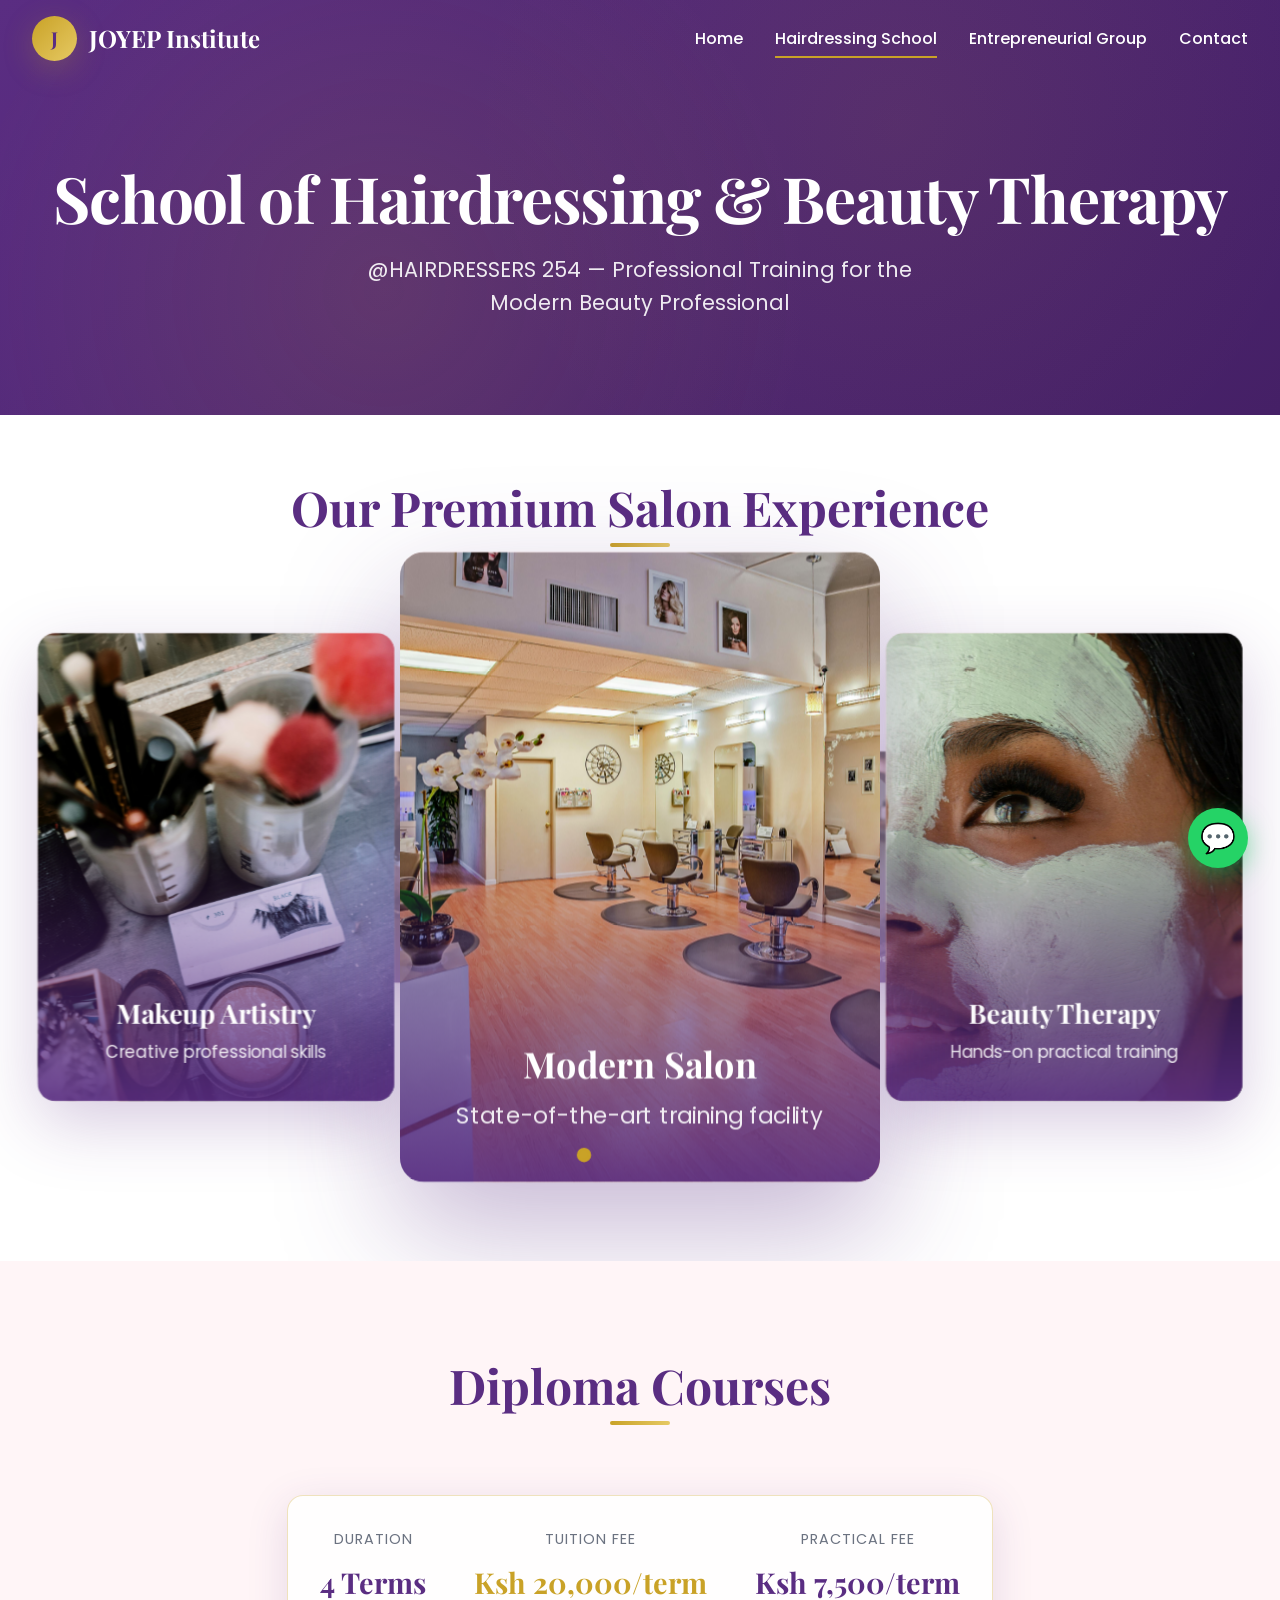
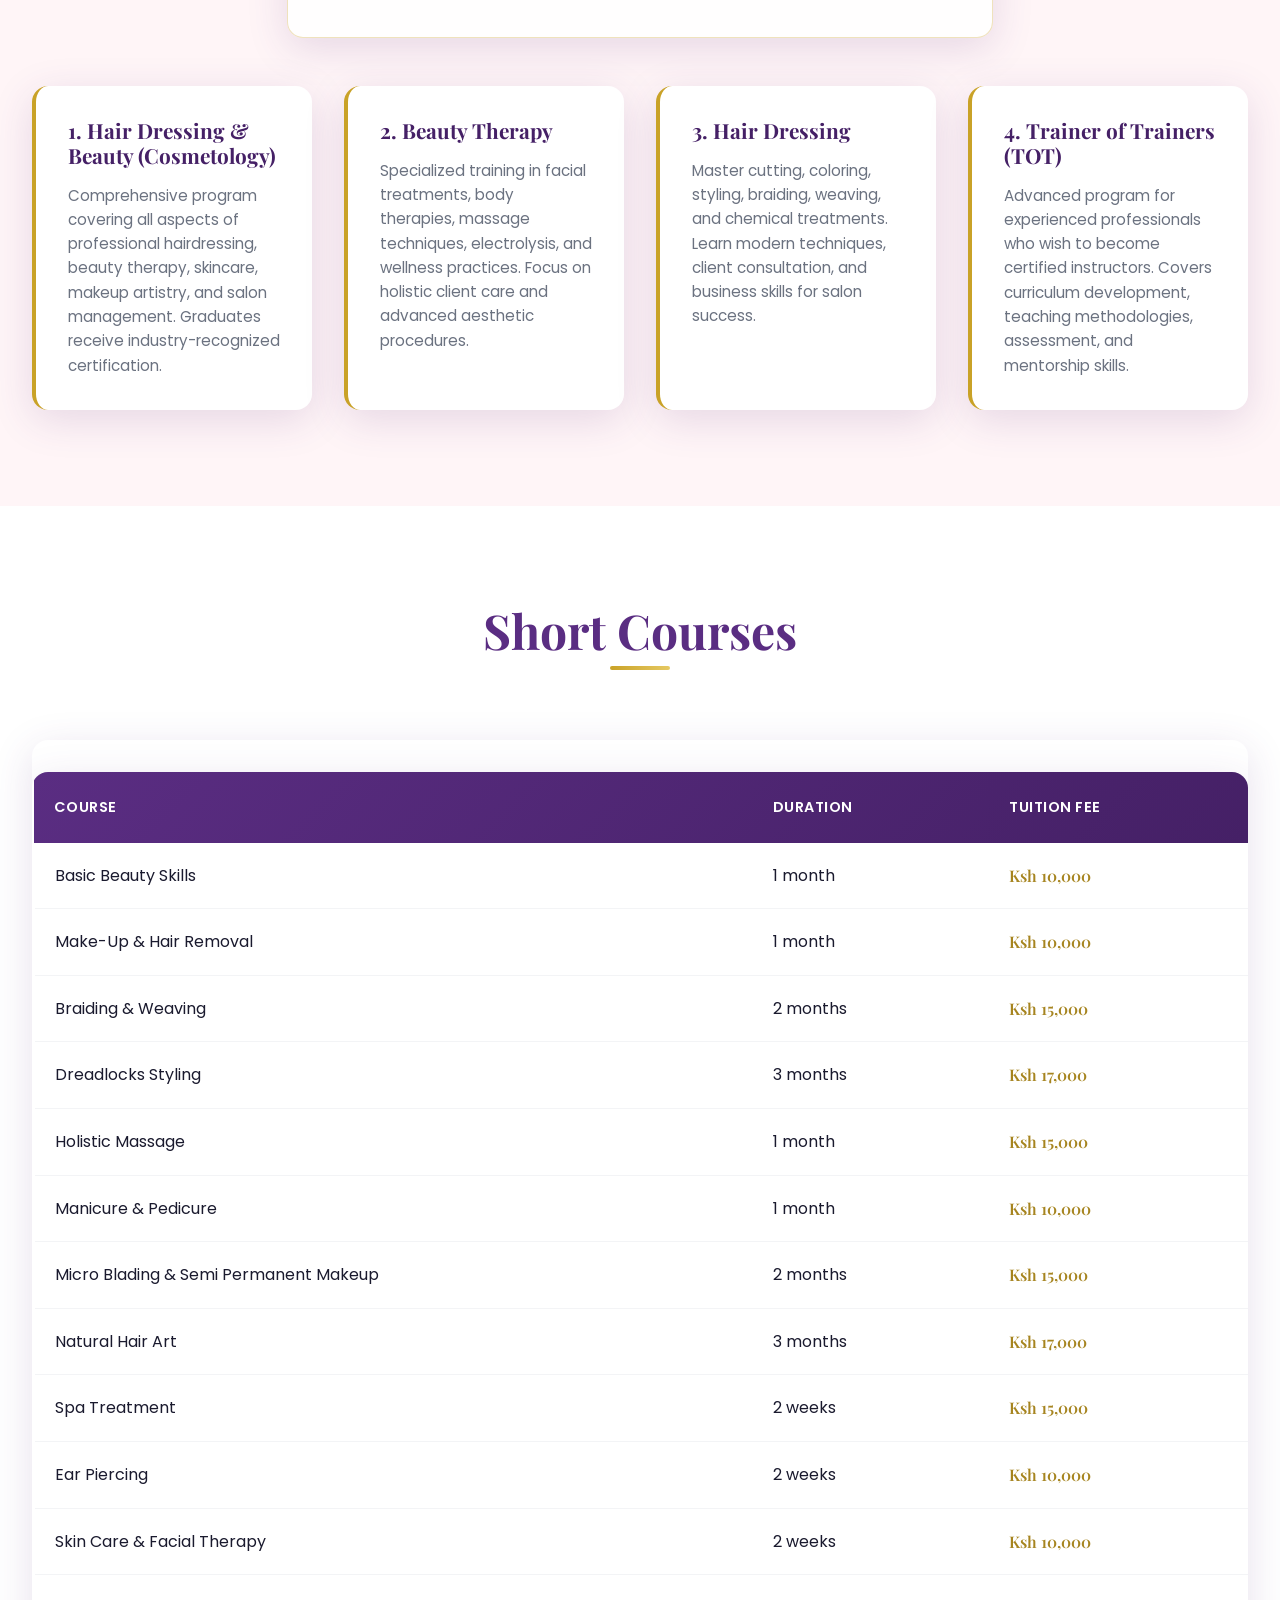
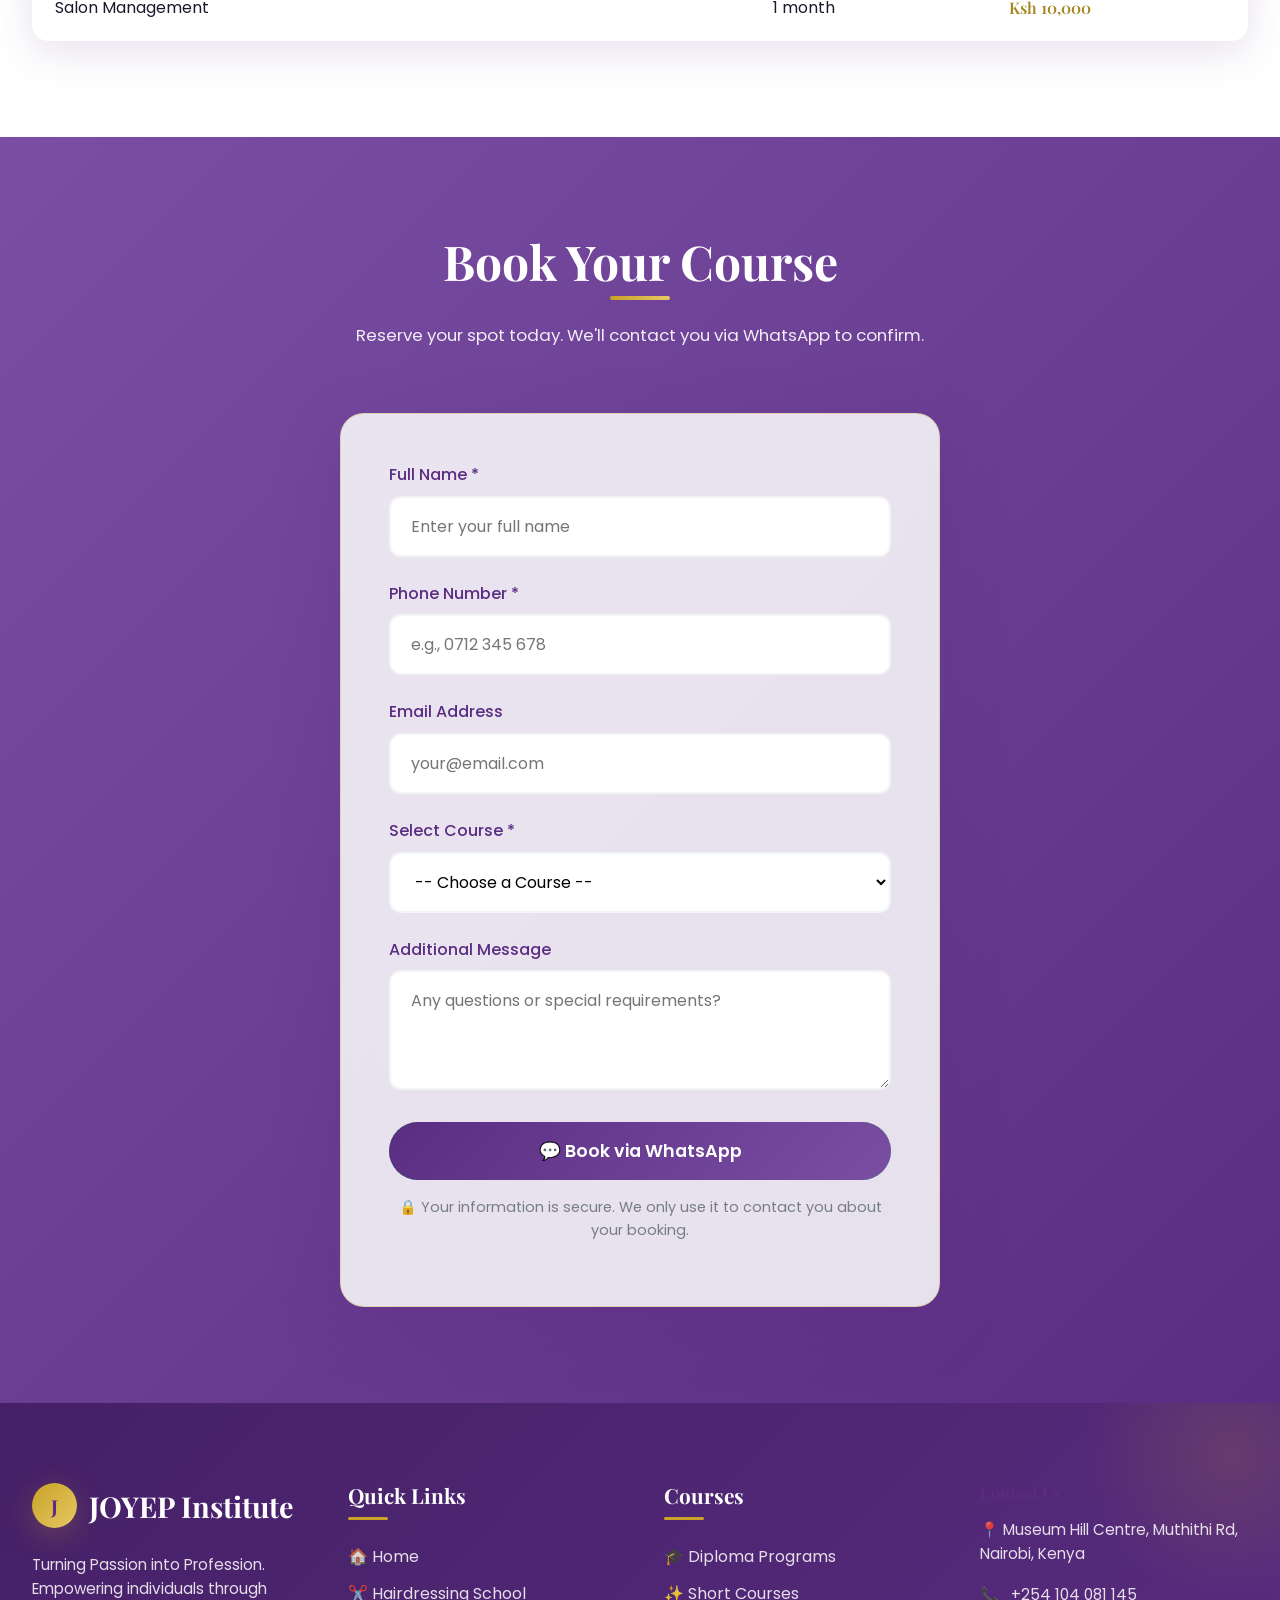
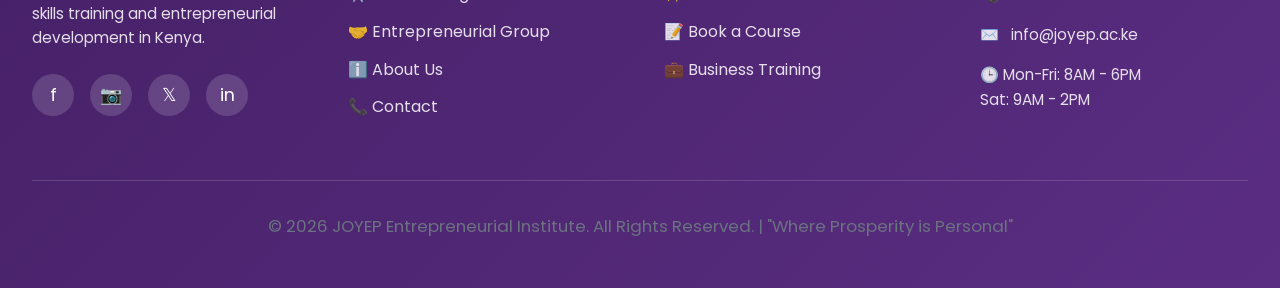
<file: hairdressing.html>
<!DOCTYPE html>
<html lang="en">
<head>
  <meta charset="UTF-8"/>
  <meta name="viewport" content="width=device-width, initial-scale=1.0"/>
  <meta name="description" content="School of Hairdressing & Beauty Therapy at JOYEP Institute. Diploma & short courses in Cosmetology, Beauty Therapy, Hair Styling & more."/>
  <title>School of Hairdressing & Beauty Therapy | JOYEP Institute</title>
  
  <!-- Google Fonts -->
  <link rel="preconnect" href="https://fonts.googleapis.com"/>
  <link rel="preconnect" href="https://fonts.gstatic.com" crossorigin/>
  <link href="https://fonts.googleapis.com/css2?family=Playfair+Display:wght@400;600;700&family=Poppins:wght@300;400;500;600&display=swap" rel="stylesheet"/>
  
  <!-- Custom CSS -->
  <link rel="stylesheet" href="style.css"/>
  
  <!-- Favicon -->
  <link rel="icon" type="image/png" href="assets/images/favicon.png"/>
</head>
<body>
  
  <!--  HEADER  -->
  <header class="header">
    <div class="container nav-container">
      <a href="index.html" class="logo">
        <div class="logo-icon">J</div>
        <span>JOYEP Institute</span>
      </a>
      
      <nav>
        <ul class="nav-menu">
          <li><a href="index.html" class="nav-link">Home</a></li>
          <li><a href="hairdressing.html" class="nav-link active">Hairdressing School</a></li>
          <li><a href="entrepreneurial-group.html" class="nav-link">Entrepreneurial Group</a></li>
          <li><a href="index.html#contact" class="nav-link">Contact</a></li>
        </ul>
        <div class="nav-toggle" aria-label="Toggle navigation">
          <span></span>
          <span></span>
          <span></span>
        </div>
      </nav>
    </div>
  </header>
  
  <!-- PAGE HEADER -->
  <section class="page-header">
    <div class="container">
      <h1>School of Hairdressing & Beauty Therapy</h1>
      <p>@HAIRDRESSERS 254 — Professional Training for the Modern Beauty Professional</p>
    </div>
  </section>
  
  <!-- 3D CAROUSEL SECTION -->
  <section class="carousel-section">
    <div class="container">
      <div class="section-title">
        <h2>Our Premium Salon Experience</h2>
      </div>
      
      <div class="carousel-3d">
        <div class="carousel-track">
          <!-- Carousel Items -->
          <div class="carousel-item active">
            <img src="salonim.jpg" alt="Modern Salon Interior" onerror="this.parentElement.innerHTML='<div class=\'carousel-item-content\'><h4>Modern Salon</h4><p>State-of-the-art training facility</p></div>'">
            <div class="carousel-item-content">
              <h4>Modern Salon</h4>
              <p>State-of-the-art training facility</p>
            </div>
          </div>
          <div class="carousel-item">
            <img src="slide3.jpg" alt="Beauty Therapy Session" onerror="this.parentElement.innerHTML='<div class=\'carousel-item-content\'><h4>Beauty Therapy</h4><p>Hands-on practical training</p></div>'">
            <div class="carousel-item-content">
              <h4>Beauty Therapy</h4>
              <p>Hands-on practical training</p>
            </div>
          </div>
          <div class="carousel-item">
            <img src="slide2.jpg" alt="Professional Hair Styling" onerror="this.parentElement.innerHTML='<div class=\'carousel-item-content\'><h4>Hair Styling</h4><p>Master advanced techniques</p></div>'">
            <div class="carousel-item-content">
              <h4>Hair Styling</h4>
              <p>Master advanced techniques</p>
            </div>
          </div>
          <div class="carousel-item">
            <img src="slide1.jpg" alt="Spa & Wellness Training" onerror="this.parentElement.innerHTML='<div class=\'carousel-item-content\'><h4>Spa & Wellness</h4><p>Holistic beauty education</p></div>'">
            <div class="carousel-item-content">
              <h4>Spa & Wellness</h4>
              <p>Holistic beauty education</p>
            </div>
          </div>
          <div class="carousel-item">
            <img src="slide4.jpg" alt="Makeup Artistry Class" onerror="this.parentElement.innerHTML='<div class=\'carousel-item-content\'><h4>Makeup Artistry</h4><p>Creative professional skills</p></div>'">
            <div class="carousel-item-content">
              <h4>Makeup Artistry</h4>
              <p>Creative professional skills</p>
            </div>
          </div>
        </div>
        
        <div class="carousel-nav">
          <span class="carousel-dot active" data-index="0"></span>
          <span class="carousel-dot" data-index="1"></span>
          <span class="carousel-dot" data-index="2"></span>
          <span class="carousel-dot" data-index="3"></span>
          <span class="carousel-dot" data-index="4"></span>
        </div>
      </div>
    </div>
  </section>
  
  <!-- DIPLOMA COURSES -->
  <section class="section courses-section" id="diploma">
    <div class="container">
      <div class="section-title">
        <h2>Diploma Courses</h2>
      </div>
      
      <div class="text-center">
        <div class="course-pricing">
          <div class="pricing-item">
            <span class="label">Duration</span>
            <span class="value">4 Terms</span>
          </div>
          <div class="pricing-item">
            <span class="label">Tuition Fee</span>
            <span class="value gold">Ksh 20,000/term</span>
          </div>
          <div class="pricing-item">
            <span class="label">Practical Fee</span>
            <span class="value">Ksh 7,500/term</span>
          </div>
        </div>
      </div>
      
      <div class="courses-grid">
        <div class="course-card">
          <h4>1. Hair Dressing & Beauty (Cosmetology)</h4>
          <p>Comprehensive program covering all aspects of professional hairdressing, beauty therapy, skincare, makeup artistry, and salon management. Graduates receive industry-recognized certification.</p>
        </div>
        
        <div class="course-card">
          <h4>2. Beauty Therapy</h4>
          <p>Specialized training in facial treatments, body therapies, massage techniques, electrolysis, and wellness practices. Focus on holistic client care and advanced aesthetic procedures.</p>
        </div>
        
        <div class="course-card">
          <h4>3. Hair Dressing</h4>
          <p>Master cutting, coloring, styling, braiding, weaving, and chemical treatments. Learn modern techniques, client consultation, and business skills for salon success.</p>
        </div>
        
        <div class="course-card">
          <h4>4. Trainer of Trainers (TOT)</h4>
          <p>Advanced program for experienced professionals who wish to become certified instructors. Covers curriculum development, teaching methodologies, assessment, and mentorship skills.</p>
        </div>
      </div>
    </div>
  </section>
  
  <!-- SHORT COURSES -->
  <section class="section table-section" id="short-courses">
    <div class="container">
      <div class="section-title">
        <h2>Short Courses</h2>
      </div>
      
      <div style="overflow-x: auto; border-radius: 16px; box-shadow: var(--shadow);">
        <table class="courses-table">
          <thead>
            <tr>
              <th>Course</th>
              <th>Duration</th>
              <th>Tuition Fee</th>
            </tr>
          </thead>
          <tbody>
            <tr><td>Basic Beauty Skills</td><td>1 month</td><td class="fee">Ksh 10,000</td></tr>
            <tr><td>Make-Up & Hair Removal</td><td>1 month</td><td class="fee">Ksh 10,000</td></tr>
            <tr><td>Braiding & Weaving</td><td>2 months</td><td class="fee">Ksh 15,000</td></tr>
            <tr><td>Dreadlocks Styling</td><td>3 months</td><td class="fee">Ksh 17,000</td></tr>
            <tr><td>Holistic Massage</td><td>1 month</td><td class="fee">Ksh 15,000</td></tr>
            <tr><td>Manicure & Pedicure</td><td>1 month</td><td class="fee">Ksh 10,000</td></tr>
            <tr><td>Micro Blading & Semi Permanent Makeup</td><td>2 months</td><td class="fee">Ksh 15,000</td></tr>
            <tr><td>Natural Hair Art</td><td>3 months</td><td class="fee">Ksh 17,000</td></tr>
            <tr><td>Spa Treatment</td><td>2 weeks</td><td class="fee">Ksh 15,000</td></tr>
            <tr><td>Ear Piercing</td><td>2 weeks</td><td class="fee">Ksh 10,000</td></tr>
            <tr><td>Skin Care & Facial Therapy</td><td>2 weeks</td><td class="fee">Ksh 10,000</td></tr>
            <tr><td>Salon Management</td><td>1 month</td><td class="fee">Ksh 10,000</td></tr>
          </tbody>
        </table>
      </div>
    </div>
  </section>
  
  <!-- COURSE BOOKING FORM -->
  <section class="section form-section" id="booking">
    <div class="container">
      <div class="section-title">
        <h2>Book Your Course</h2>
        <p style="color: rgba(255,255,255,0.9); margin-top: 1rem;">Reserve your spot today. We'll contact you via WhatsApp to confirm.</p>
      </div>
      
      <form class="booking-form" id="booking-form">
        <div class="form-group">
          <label for="name">Full Name *</label>
          <input type="text" id="name" name="name" class="form-control" required placeholder="Enter your full name"/>
        </div>
        
        <div class="form-group">
          <label for="phone">Phone Number *</label>
          <input type="tel" id="phone" name="phone" class="form-control" required placeholder="e.g., 0712 345 678"/>
        </div>
        
        <div class="form-group">
          <label for="email">Email Address</label>
          <input type="email" id="email" name="email" class="form-control" placeholder="your@email.com"/>
        </div>
        
        <div class="form-group">
          <label for="course">Select Course *</label>
          <select id="course" name="course" class="form-control" required>
            <option value="">-- Choose a Course --</option>
            <optgroup label="Diploma Courses">
              <option value="Hair Dressing & Beauty (Cosmetology)">Hair Dressing & Beauty (Cosmetology)</option>
              <option value="Beauty Therapy">Beauty Therapy</option>
              <option value="Hair Dressing">Hair Dressing</option>
              <option value="Trainer of Trainers (TOT)">Trainer of Trainers (TOT)</option>
            </optgroup>
            <optgroup label="Short Courses">
              <option value="Basic Beauty Skills">Basic Beauty Skills (1 month)</option>
              <option value="Make-Up & Hair Removal">Make-Up & Hair Removal (1 month)</option>
              <option value="Braiding & Weaving">Braiding & Weaving (2 months)</option>
              <option value="Dreadlocks Styling">Dreadlocks Styling (3 months)</option>
              <option value="Holistic Massage">Holistic Massage (1 month)</option>
              <option value="Manicure & Pedicure">Manicure & Pedicure (1 month)</option>
              <option value="Micro Blading & Semi Permanent Makeup">Micro Blading & Semi Permanent Makeup (2 months)</option>
              <option value="Natural Hair Art">Natural Hair Art (3 months)</option>
              <option value="Spa Treatment">Spa Treatment (2 weeks)</option>
              <option value="Ear Piercing">Ear Piercing (2 weeks)</option>
              <option value="Skin Care & Facial Therapy">Skin Care & Facial Therapy (2 weeks)</option>
              <option value="Salon Management">Salon Management (1 month)</option>
            </optgroup>
          </select>
        </div>
        
        <div class="form-group">
          <label for="message">Additional Message</label>
          <textarea id="message" name="message" class="form-control" placeholder="Any questions or special requirements?"></textarea>
        </div>
        
        <button type="submit" class="btn btn-whatsapp" style="width: 100%; font-size: 1.1rem;">
          💬 Book via WhatsApp
        </button>
        
        <p style="text-align: center; margin-top: 1rem; font-size: 0.9rem; opacity: 0.9;">
          🔒 Your information is secure. We only use it to contact you about your booking.
        </p>
      </form>
    </div>
  </section>
  
  <!-- FOOTER -->
  <footer class="footer" id="contact">
    <div class="container">
      <div class="footer-grid">
        <div class="footer-brand">
          <div class="logo">
            <div class="logo-icon">J</div>
            <span>JOYEP Institute</span>
          </div>
          <p>Turning Passion into Profession. Empowering individuals through skills training and entrepreneurial development in Kenya.</p>
          <div class="social-links">
            <a href="#" class="social-link" aria-label="Facebook">f</a>
            <a href="#" class="social-link" aria-label="Instagram">📷</a>
            <a href="#" class="social-link" aria-label="Twitter">𝕏</a>
            <a href="#" class="social-link" aria-label="LinkedIn">in</a>
          </div>
        </div>
        
        <div class="footer-links">
          <h4>Quick Links</h4>
          <ul>
            <li><a href="index.html">🏠 Home</a></li>
            <li><a href="hairdressing.html">✂️ Hairdressing School</a></li>
            <li><a href="entrepreneurial-group.html">🤝 Entrepreneurial Group</a></li>
            <li><a href="index.html#about">ℹ️ About Us</a></li>
            <li><a href="index.html#contact">📞 Contact</a></li>
          </ul>
        </div>
        
        <div class="footer-links">
          <h4>Courses</h4>
          <ul>
            <li><a href="#diploma">🎓 Diploma Programs</a></li>
            <li><a href="#short-courses">✨ Short Courses</a></li>
            <li><a href="#booking">📝 Book a Course</a></li>
            <li><a href="#">💼 Business Training</a></li>
          </ul>
        </div>
        
        <div class="footer-contact">
          <h4>Contact Us</h4>
          <p>📍 Museum Hill Centre, Muthithi Rd, Nairobi, Kenya</p>
          <p>📞 <a href="tel:+254104081145">+254 104 081 145</a></p>
          <p>✉️ <a href="mailto:info@joyep.ac.ke">info@joyep.ac.ke</a></p>
          <p>🕒 Mon-Fri: 8AM - 6PM<br/>Sat: 9AM - 2PM</p>
        </div>
      </div>
      
      <div class="footer-bottom">
        <p>&copy; <span id="year"></span> JOYEP Entrepreneurial Institute. All Rights Reserved. | "Where Prosperity is Personal"</p>
      </div>
    </div>
  </footer>
  
  <!-- FLOATING WHATSAPP BUTTON -->
  <a href="https://wa.me/254104081145?text=Hello%20JOYEP,%20I%20would%20like%20to%20inquire%20about%20hairdressing%20courses." 
     class="whatsapp-float" 
     target="_blank" 
     aria-label="Chat on WhatsApp">
    💬
  </a>
  
  <!-- JAVASCRIPT -->
  <script src="script.js"></script>
  
  <!-- DYNAMIC YEAR -->
  <script>
    document.getElementById('year').textContent = new Date().getFullYear();
  </script>
  
</body>
</html>
</file>
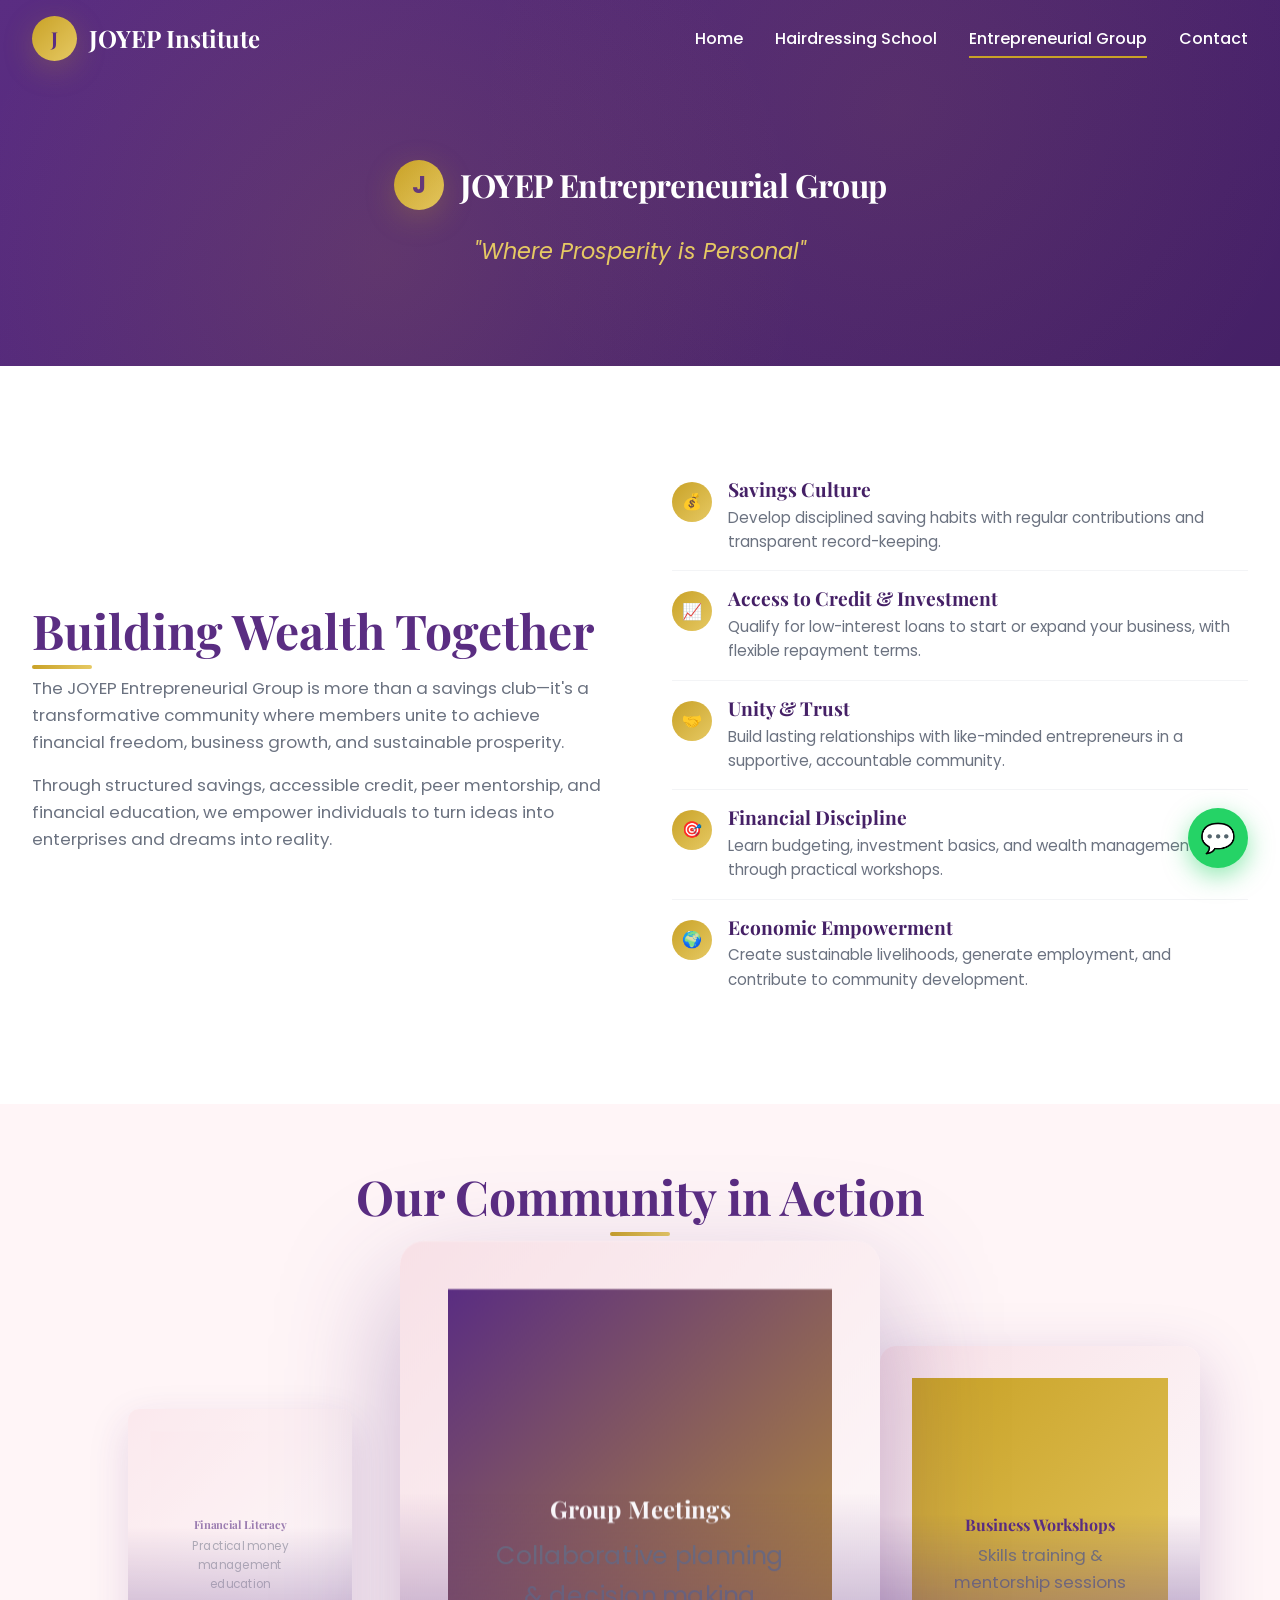
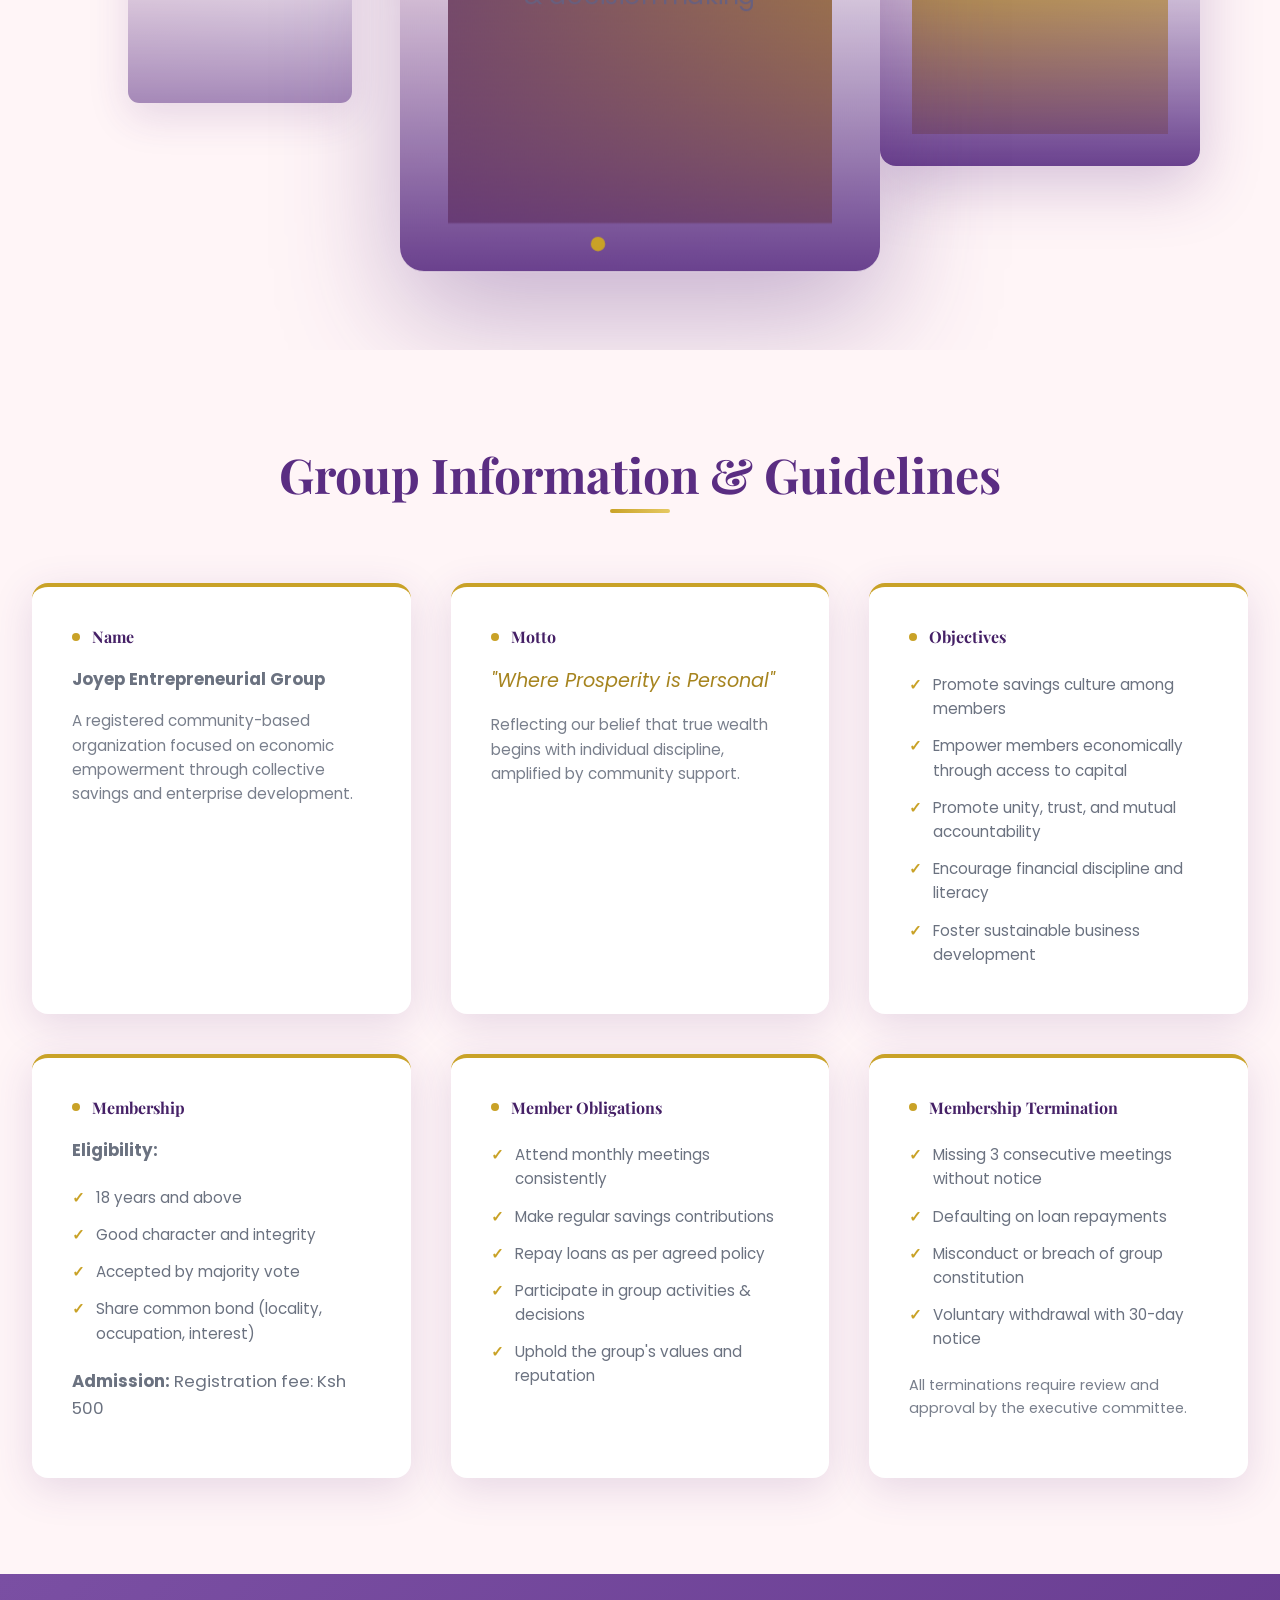
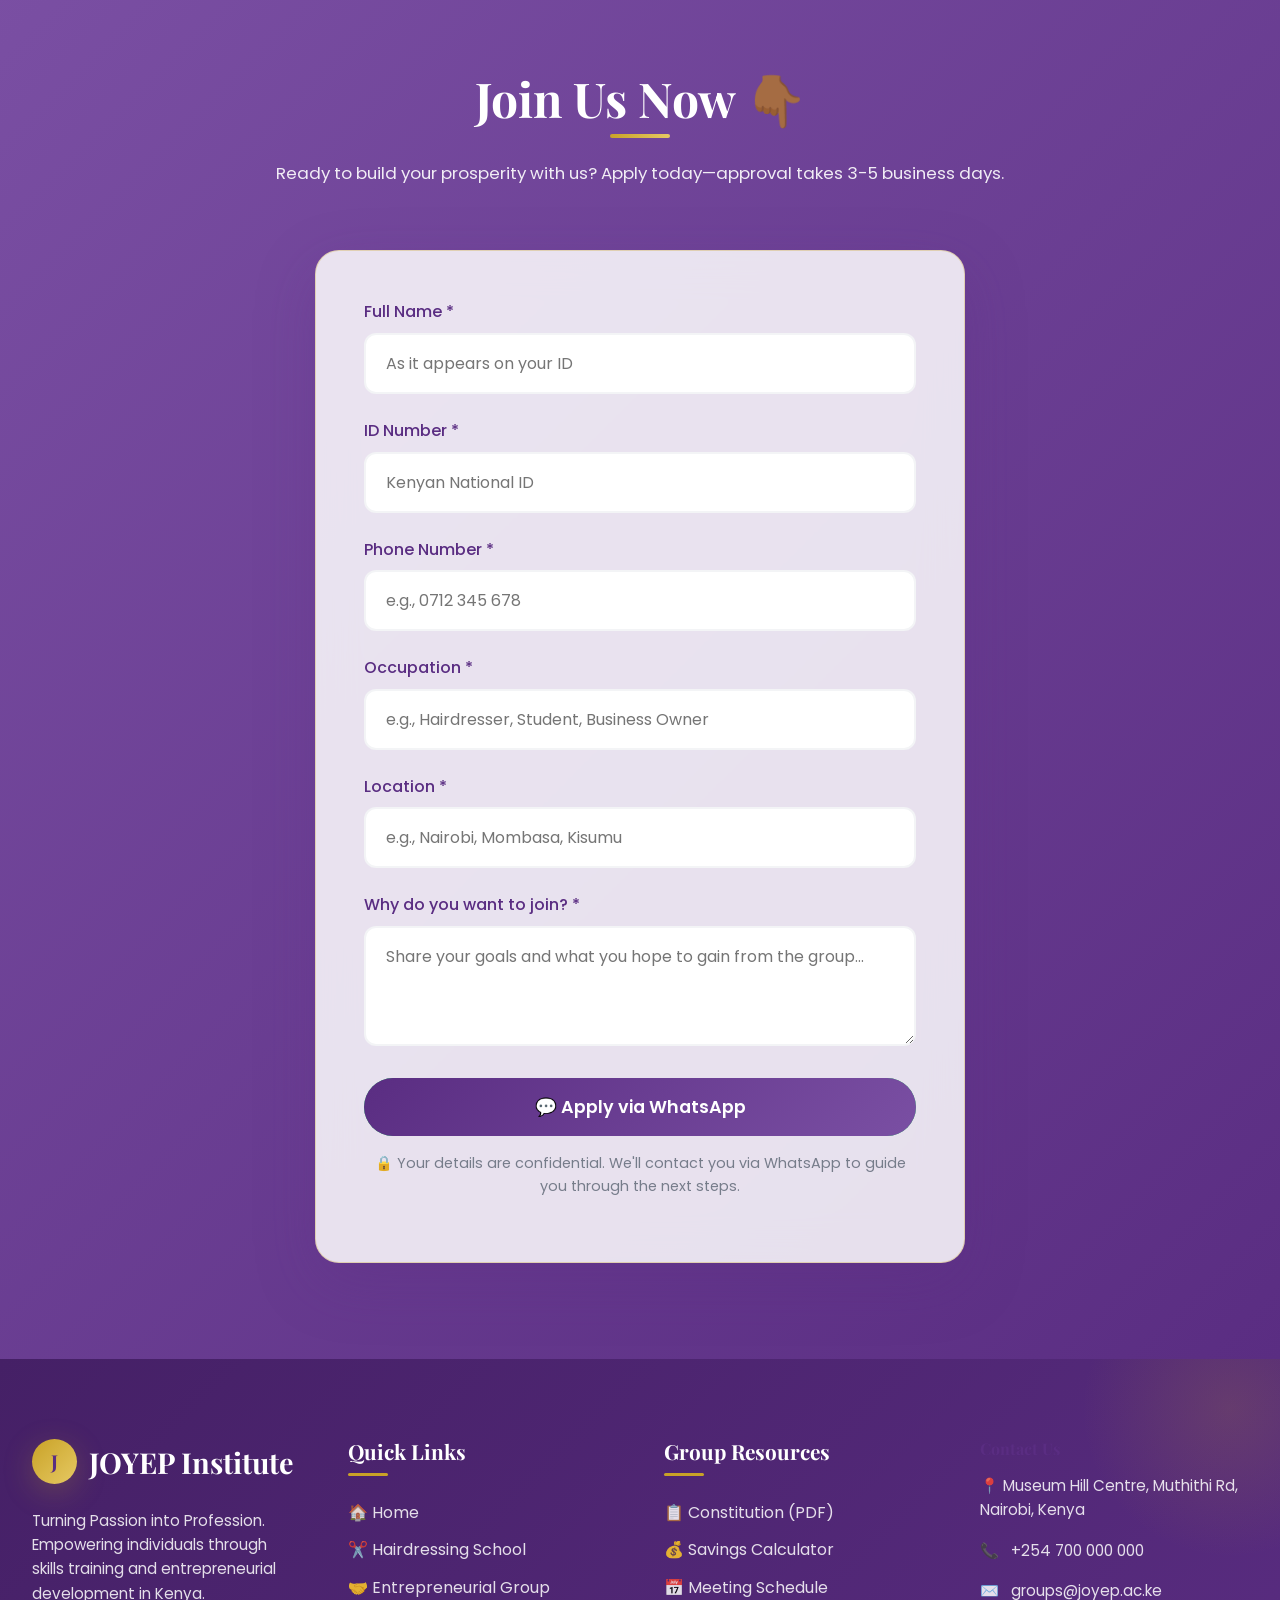
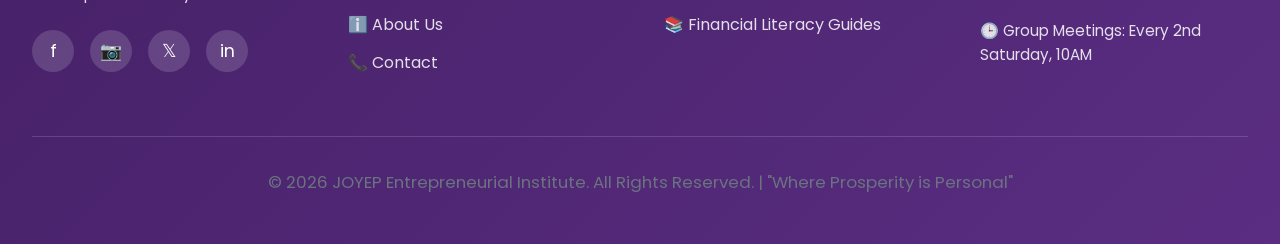
<file: joyep-website/entrepreneurial-group.html>
<!DOCTYPE html>
<html lang="en">
<head>
  <meta charset="UTF-8"/>
  <meta name="viewport" content="width=device-width, initial-scale=1.0"/>
  <meta name="description" content="JOYEP Entrepreneurial Group - Where Prosperity is Personal. Join our community for savings, credit access, financial discipline & economic empowerment."/>
  <title>JOYEP Entrepreneurial Group | Where Prosperity is Personal</title>
  
  <!-- Google Fonts -->
  <link rel="preconnect" href="https://fonts.googleapis.com"/>
  <link rel="preconnect" href="https://fonts.gstatic.com" crossorigin/>
  <link href="https://fonts.googleapis.com/css2?family=Playfair+Display:wght@400;600;700&family=Poppins:wght@300;400;500;600&display=swap" rel="stylesheet"/>
  
  <!-- Custom CSS -->
  <link rel="stylesheet" href="style.css"/>
  
  <!-- Favicon -->
  <link rel="icon" type="image/png" href="assets/images/favicon.png"/>
</head>
<body>
  
  <!--HEADER -->
  <header class="header">
    <div class="container nav-container">
      <a href="index.html" class="logo">
        <div class="logo-icon">J</div>
        <span>JOYEP Institute</span>
      </a>
      
      <nav>
        <ul class="nav-menu">
          <li><a href="index.html" class="nav-link">Home</a></li>
          <li><a href="hairdressing.html" class="nav-link">Hairdressing School</a></li>
          <li><a href="entrepreneurial-group.html" class="nav-link active">Entrepreneurial Group</a></li>
          <li><a href="index.html#contact" class="nav-link">Contact</a></li>
        </ul>
        <div class="nav-toggle" aria-label="Toggle navigation">
          <span></span>
          <span></span>
          <span></span>
        </div>
      </nav>
    </div>
  </header>
  
  <!-- PAGE HEADER -->
  <section class="page-header">
    <div class="container">
      <div style="display: flex; align-items: center; justify-content: center; gap: 1rem; margin-bottom: 1.5rem;">
        <div class="logo-icon" style="width: 50px; height: 50px; font-size: 1.5rem;">J</div>
        <h1 style="margin: 0; font-size: 2rem;">JOYEP Entrepreneurial Group</h1>
      </div>
      <p style="font-size: 1.4rem; font-style: italic; color: var(--gold-light);">"Where Prosperity is Personal"</p>
    </div>
  </section>
  
  <!-- INTRODUCTION SECTION -->
  <section class="section group-intro">
    <div class="container">
      <div class="intro-grid">
        <div>
          <h2>Building Wealth Together</h2>
          <p>The JOYEP Entrepreneurial Group is more than a savings club—it's a transformative community where members unite to achieve financial freedom, business growth, and sustainable prosperity.</p>
          <p>Through structured savings, accessible credit, peer mentorship, and financial education, we empower individuals to turn ideas into enterprises and dreams into reality.</p>
        </div>
        
        <ul class="intro-points">
          <li>
            <span class="point-icon">💰</span>
            <div class="point-content">
              <h4>Savings Culture</h4>
              <p>Develop disciplined saving habits with regular contributions and transparent record-keeping.</p>
            </div>
          </li>
          <li>
            <span class="point-icon">📈</span>
            <div class="point-content">
              <h4>Access to Credit & Investment</h4>
              <p>Qualify for low-interest loans to start or expand your business, with flexible repayment terms.</p>
            </div>
          </li>
          <li>
            <span class="point-icon">🤝</span>
            <div class="point-content">
              <h4>Unity & Trust</h4>
              <p>Build lasting relationships with like-minded entrepreneurs in a supportive, accountable community.</p>
            </div>
          </li>
          <li>
            <span class="point-icon">🎯</span>
            <div class="point-content">
              <h4>Financial Discipline</h4>
              <p>Learn budgeting, investment basics, and wealth management through practical workshops.</p>
            </div>
          </li>
          <li>
            <span class="point-icon">🌍</span>
            <div class="point-content">
              <h4>Economic Empowerment</h4>
              <p>Create sustainable livelihoods, generate employment, and contribute to community development.</p>
            </div>
          </li>
        </ul>
      </div>
    </div>
  </section>
  
  <!-- SLIDING PREMIUM IMAGE SECTION -->
  <section class="carousel-section" style="background: var(--soft-pink-light);">
    <div class="container">
      <div class="section-title">
        <h2>Our Community in Action</h2>
      </div>
      
      <div class="carousel-3d">
        <div class="carousel-track">
          <div class="carousel-item active">
            <div style="background: linear-gradient(135deg, var(--primary-purple), var(--gold)); width: 100%; height: 100%; display: flex; align-items: center; justify-content: center; color: white; text-align: center; padding: 2rem;">
              <div>
                <h4 style="color: white; margin-bottom: 0.5rem;">Group Meetings</h4>
                <p style="margin: 0; opacity: 0.95;">Collaborative planning & decision making</p>
              </div>
            </div>
          </div>
          <div class="carousel-item">
            <div style="background: linear-gradient(135deg, var(--gold), var(--gold-light)); width: 100%; height: 100%; display: flex; align-items: center; justify-content: center; color: var(--primary-purple); text-align: center; padding: 2rem;">
              <div>
                <h4 style="margin-bottom: 0.5rem;">Business Workshops</h4>
                <p style="margin: 0; opacity: 0.9;">Skills training & mentorship sessions</p>
              </div>
            </div>
          </div>
          <div class="carousel-item">
            <div style="background: linear-gradient(135deg, var(--primary-purple-light), var(--primary-purple)); width: 100%; height: 100%; display: flex; align-items: center; justify-content: center; color: white; text-align: center; padding: 2rem;">
              <div>
                <h4 style="color: white; margin-bottom: 0.5rem;">Success Stories</h4>
                <p style="margin: 0; opacity: 0.95;">Members celebrating business milestones</p>
              </div>
            </div>
          </div>
          <div class="carousel-item">
            <div style="background: linear-gradient(135deg, var(--soft-pink), var(--white)); width: 100%; height: 100%; display: flex; align-items: center; justify-content: center; color: var(--primary-purple); text-align: center; padding: 2rem;">
              <div>
                <h4 style="margin-bottom: 0.5rem;">Financial Literacy</h4>
                <p style="margin: 0; opacity: 0.9;">Practical money management education</p>
              </div>
            </div>
          </div>
        </div>
        
        <div class="carousel-nav">
          <span class="carousel-dot active" data-index="0"></span>
          <span class="carousel-dot" data-index="1"></span>
          <span class="carousel-dot" data-index="2"></span>
          <span class="carousel-dot" data-index="3"></span>
        </div>
      </div>
    </div>
  </section>
  
  <!-- GROUP GUIDELINES -->
  <section class="section guidelines">
    <div class="container">
      <div class="section-title">
        <h2>Group Information & Guidelines</h2>
      </div>
      
      <div class="guidelines-grid">
        <div class="guideline-card">
          <h4>Name</h4>
          <p><strong>Joyep Entrepreneurial Group</strong></p>
          <p style="margin-top: 1rem; font-size: 0.95rem; opacity: 0.9;">A registered community-based organization focused on economic empowerment through collective savings and enterprise development.</p>
        </div>
        
        <div class="guideline-card">
          <h4>Motto</h4>
          <p style="font-style: italic; font-size: 1.2rem; color: var(--gold-dark);">"Where Prosperity is Personal"</p>
          <p style="margin-top: 1rem; font-size: 0.95rem; opacity: 0.9;">Reflecting our belief that true wealth begins with individual discipline, amplified by community support.</p>
        </div>
        
        <div class="guideline-card">
          <h4>Objectives</h4>
          <ul>
            <li>Promote savings culture among members</li>
            <li>Empower members economically through access to capital</li>
            <li>Promote unity, trust, and mutual accountability</li>
            <li>Encourage financial discipline and literacy</li>
            <li>Foster sustainable business development</li>
          </ul>
        </div>
        
        <div class="guideline-card">
          <h4>Membership</h4>
          <p><strong>Eligibility:</strong></p>
          <ul>
            <li>18 years and above</li>
            <li>Good character and integrity</li>
            <li>Accepted by majority vote</li>
            <li>Share common bond (locality, occupation, interest)</li>
          </ul>
          <p style="margin-top: 1rem;"><strong>Admission:</strong> Registration fee: Ksh 500</p>
        </div>
        
        <div class="guideline-card">
          <h4>Member Obligations</h4>
          <ul>
            <li>Attend monthly meetings consistently</li>
            <li>Make regular savings contributions</li>
            <li>Repay loans as per agreed policy</li>
            <li>Participate in group activities & decisions</li>
            <li>Uphold the group's values and reputation</li>
          </ul>
        </div>
        
        <div class="guideline-card">
          <h4>Membership Termination</h4>
          <ul>
            <li>Missing 3 consecutive meetings without notice</li>
            <li>Defaulting on loan repayments</li>
            <li>Misconduct or breach of group constitution</li>
            <li>Voluntary withdrawal with 30-day notice</li>
          </ul>
          <p style="margin-top: 1rem; font-size: 0.9rem; opacity: 0.9;">All terminations require review and approval by the executive committee.</p>
        </div>
      </div>
    </div>
  </section>
  
  <!-- APPLICATION FORM -->
  <section class="section form-section">
    <div class="container">
      <div class="section-title">
        <h2>Join Us Now 👇🏾</h2>
        <p style="color: rgba(255,255,255,0.9); margin-top: 1rem;">Ready to build your prosperity with us? Apply today—approval takes 3-5 business days.</p>
      </div>
      
      <form class="application-form" id="application-form">
        <div class="form-group">
          <label for="fullname">Full Name *</label>
          <input type="text" id="fullname" name="fullname" class="form-control" required placeholder="As it appears on your ID"/>
        </div>
        
        <div class="form-group">
          <label for="idnumber">ID Number *</label>
          <input type="text" id="idnumber" name="idnumber" class="form-control" required placeholder="Kenyan National ID"/>
        </div>
        
        <div class="form-group">
          <label for="phone">Phone Number *</label>
          <input type="tel" id="phone" name="phone" class="form-control" required placeholder="e.g., 0712 345 678"/>
        </div>
        
        <div class="form-group">
          <label for="occupation">Occupation *</label>
          <input type="text" id="occupation" name="occupation" class="form-control" required placeholder="e.g., Hairdresser, Student, Business Owner"/>
        </div>
        
        <div class="form-group">
          <label for="location">Location *</label>
          <input type="text" id="location" name="location" class="form-control" required placeholder="e.g., Nairobi, Mombasa, Kisumu"/>
        </div>
        
        <div class="form-group">
          <label for="whyjoin">Why do you want to join? *</label>
          <textarea id="whyjoin" name="whyjoin" class="form-control" required placeholder="Share your goals and what you hope to gain from the group..."></textarea>
        </div>
        
        <button type="submit" class="btn btn-whatsapp" style="width: 100%; font-size: 1.1rem;">
          💬 Apply via WhatsApp
        </button>
        
        <p style="text-align: center; margin-top: 1rem; font-size: 0.9rem; opacity: 0.9;">
          🔒 Your details are confidential. We'll contact you via WhatsApp to guide you through the next steps.
        </p>
      </form>
    </div>
  </section>
  
  <!-- FOOTER -->
  <footer class="footer" id="contact">
    <div class="container">
      <div class="footer-grid">
        <div class="footer-brand">
          <div class="logo">
            <div class="logo-icon">J</div>
            <span>JOYEP Institute</span>
          </div>
          <p>Turning Passion into Profession. Empowering individuals through skills training and entrepreneurial development in Kenya.</p>
          <div class="social-links">
            <a href="#" class="social-link" aria-label="Facebook">f</a>
            <a href="#" class="social-link" aria-label="Instagram">📷</a>
            <a href="#" class="social-link" aria-label="Twitter">𝕏</a>
            <a href="#" class="social-link" aria-label="LinkedIn">in</a>
          </div>
        </div>
        
        <div class="footer-links">
          <h4>Quick Links</h4>
          <ul>
            <li><a href="index.html">🏠 Home</a></li>
            <li><a href="hairdressing.html">✂️ Hairdressing School</a></li>
            <li><a href="entrepreneurial-group.html">🤝 Entrepreneurial Group</a></li>
            <li><a href="index.html#about">ℹ️ About Us</a></li>
            <li><a href="index.html#contact">📞 Contact</a></li>
          </ul>
        </div>
        
        <div class="footer-links">
          <h4>Group Resources</h4>
          <ul>
            <li><a href="#">📋 Constitution (PDF)</a></li>
            <li><a href="#">💰 Savings Calculator</a></li>
            <li><a href="#">📅 Meeting Schedule</a></li>
            <li><a href="#">📚 Financial Literacy Guides</a></li>
          </ul>
        </div>
        
        <div class="footer-contact">
          <h4>Contact Us</h4>
          <p>📍 Museum Hill Centre, Muthithi Rd, Nairobi, Kenya</p>
          <p>📞 <a href="tel:+254700000000">+254 700 000 000</a></p>
          <p>✉️ <a href="mailto:groups@joyep.ac.ke">groups@joyep.ac.ke</a></p>
          <p>🕒 Group Meetings: Every 2nd Saturday, 10AM</p>
        </div>
      </div>
      
      <div class="footer-bottom">
        <p>&copy; <span id="year"></span> JOYEP Entrepreneurial Institute. All Rights Reserved. | "Where Prosperity is Personal"</p>
      </div>
    </div>
  </footer>
  
  <!-- FLOATING WHATSAPP BUTTON -->
  <a href="https://wa.me/254700000000?text=Hello%20JOYEP,%20I%20would%20like%20to%20apply%20for%20the%20Entrepreneurial%20Group." 
     class="whatsapp-float" 
     target="_blank" 
     aria-label="Chat on WhatsApp">
    💬
  </a>
  
  <!-- JAVASCRIPT -->
  <script src="script.js"></script>
  
  <!-- DYNAMIC YEAR -->
  <script>
    document.getElementById('year').textContent = new Date().getFullYear();
  </script>
  
</body>
</html>
</file>
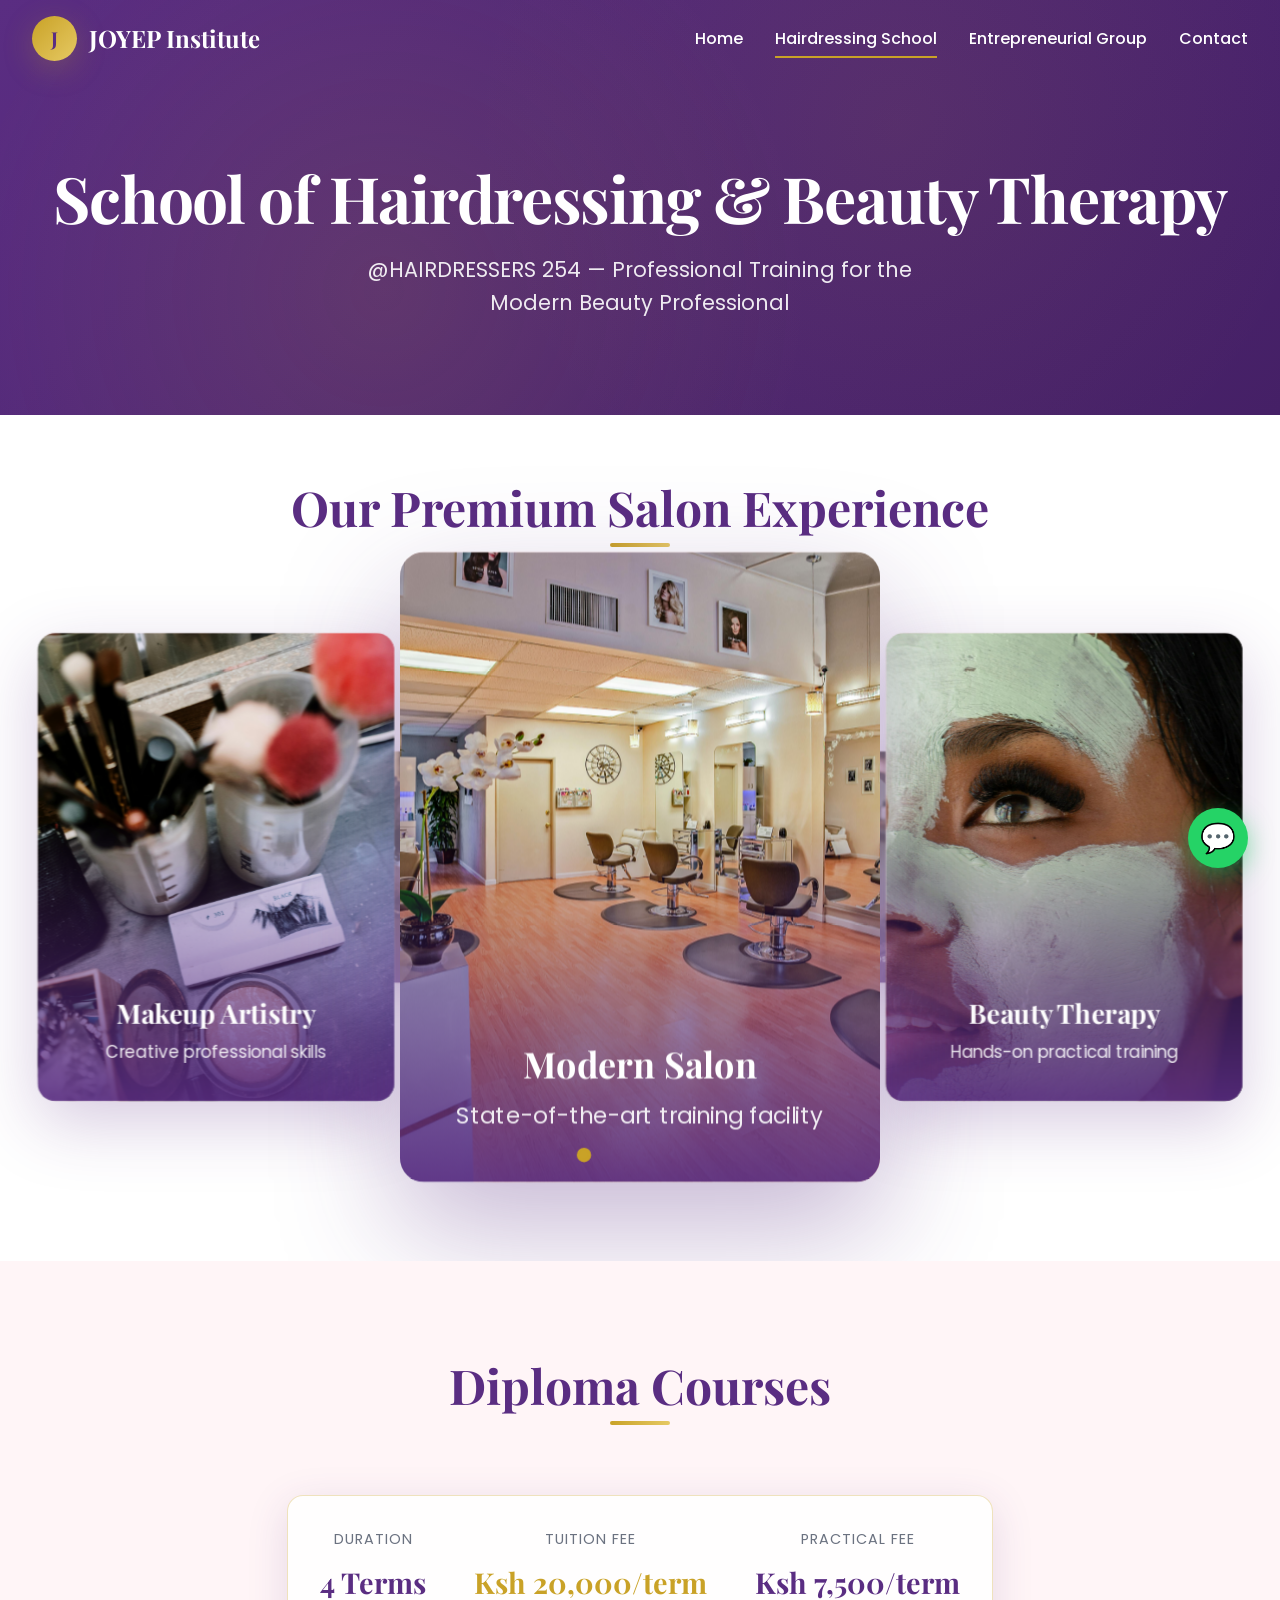
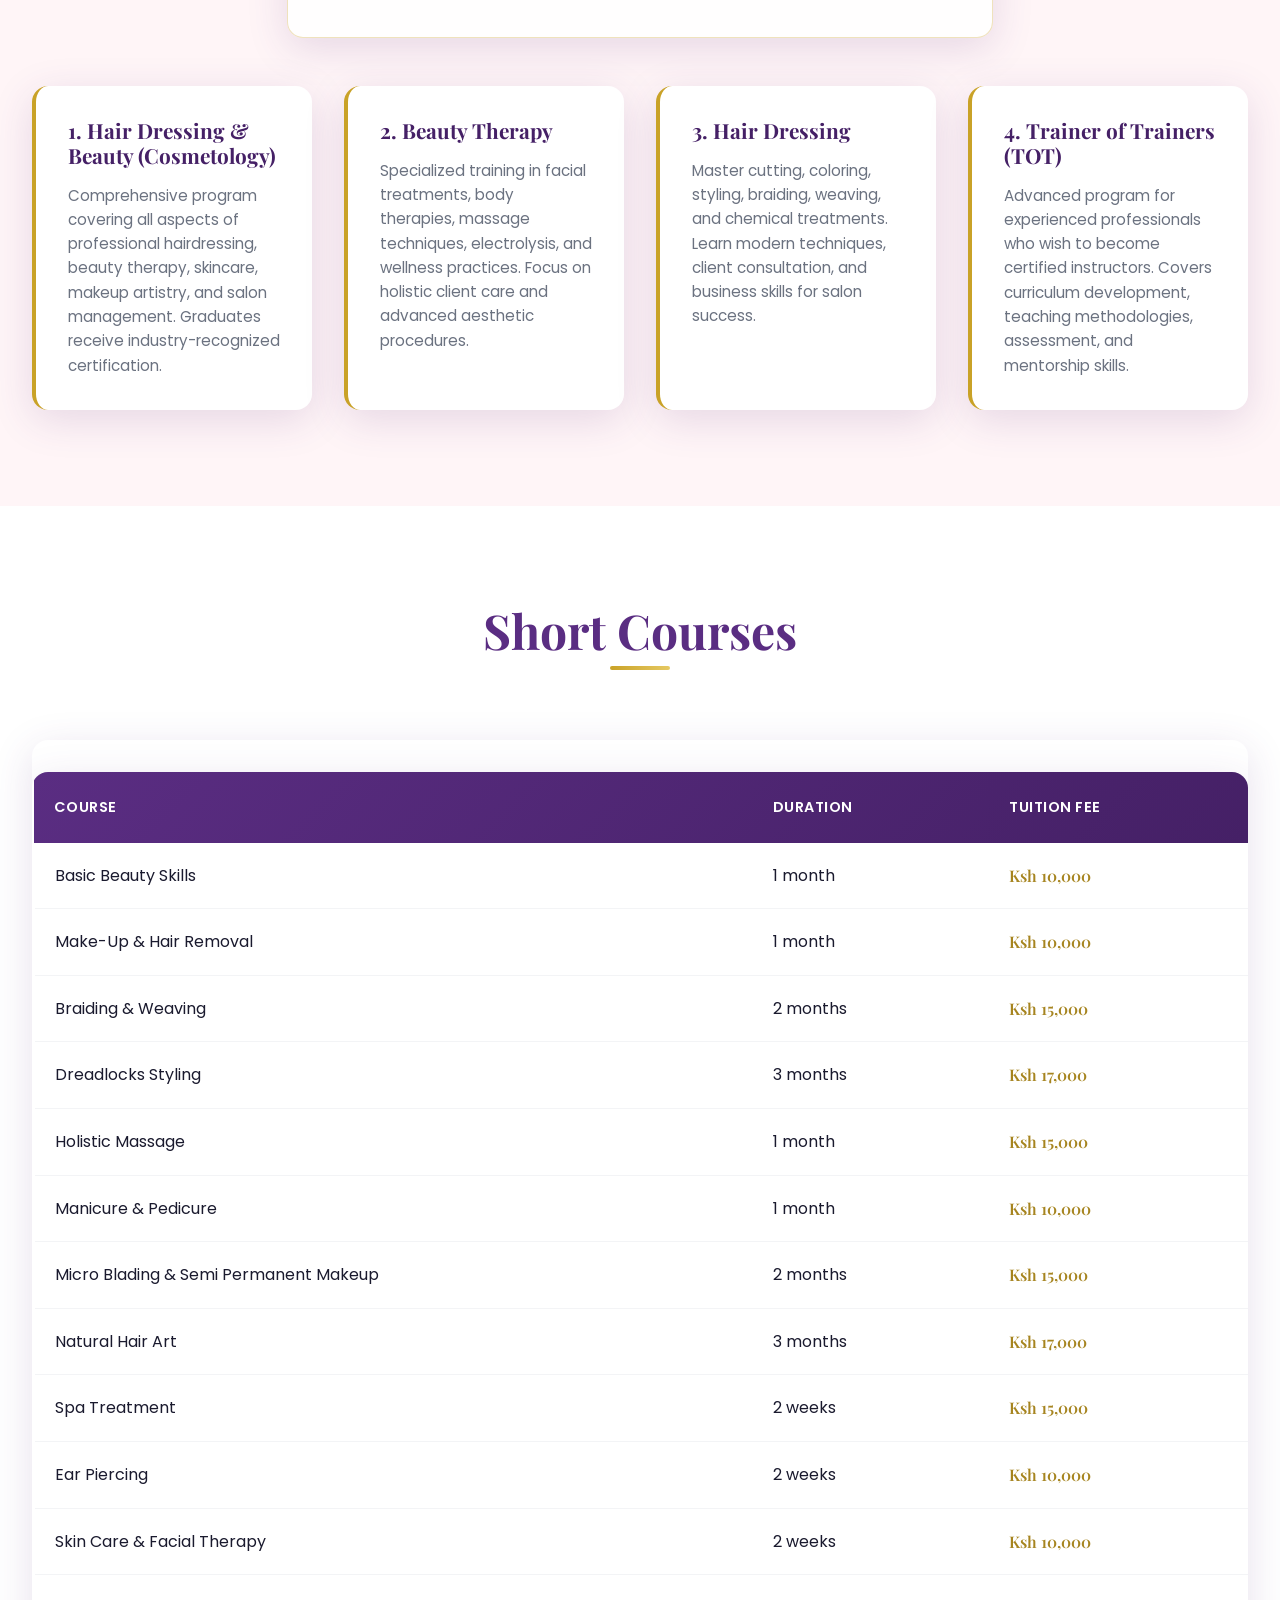
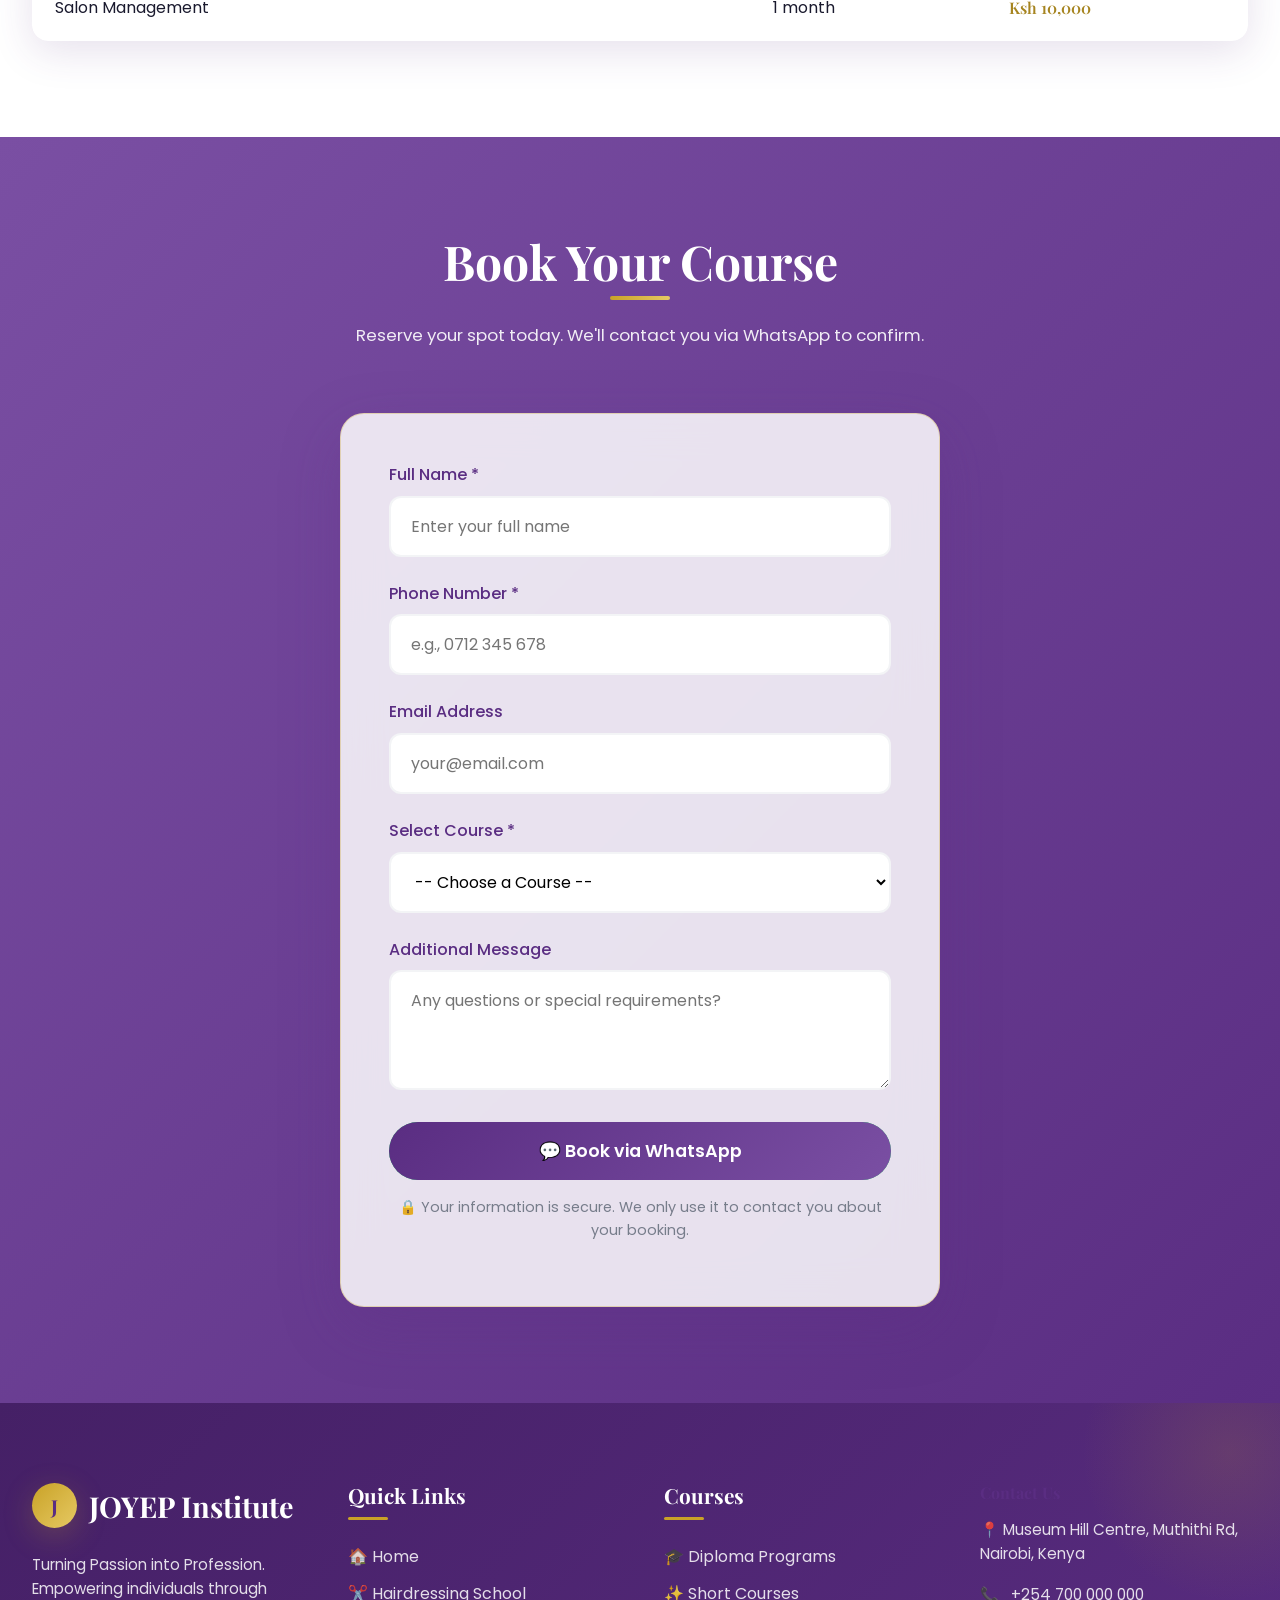
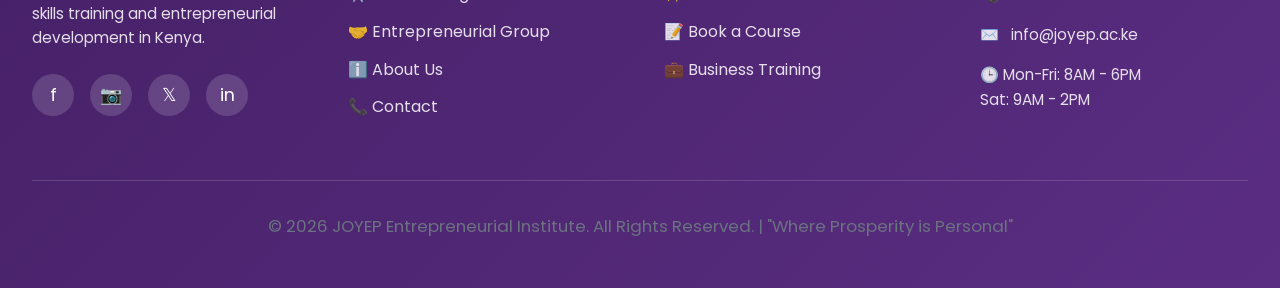
<file: joyep-website/hairdressing.html>
<!DOCTYPE html>
<html lang="en">
<head>
  <meta charset="UTF-8"/>
  <meta name="viewport" content="width=device-width, initial-scale=1.0"/>
  <meta name="description" content="School of Hairdressing & Beauty Therapy at JOYEP Institute. Diploma & short courses in Cosmetology, Beauty Therapy, Hair Styling & more."/>
  <title>School of Hairdressing & Beauty Therapy | JOYEP Institute</title>
  
  <!-- Google Fonts -->
  <link rel="preconnect" href="https://fonts.googleapis.com"/>
  <link rel="preconnect" href="https://fonts.gstatic.com" crossorigin/>
  <link href="https://fonts.googleapis.com/css2?family=Playfair+Display:wght@400;600;700&family=Poppins:wght@300;400;500;600&display=swap" rel="stylesheet"/>
  
  <!-- Custom CSS -->
  <link rel="stylesheet" href="style.css"/>
  
  <!-- Favicon -->
  <link rel="icon" type="image/png" href="assets/images/favicon.png"/>
</head>
<body>
  
  <!--  HEADER  -->
  <header class="header">
    <div class="container nav-container">
      <a href="index.html" class="logo">
        <div class="logo-icon">J</div>
        <span>JOYEP Institute</span>
      </a>
      
      <nav>
        <ul class="nav-menu">
          <li><a href="index.html" class="nav-link">Home</a></li>
          <li><a href="hairdressing.html" class="nav-link active">Hairdressing School</a></li>
          <li><a href="entrepreneurial-group.html" class="nav-link">Entrepreneurial Group</a></li>
          <li><a href="index.html#contact" class="nav-link">Contact</a></li>
        </ul>
        <div class="nav-toggle" aria-label="Toggle navigation">
          <span></span>
          <span></span>
          <span></span>
        </div>
      </nav>
    </div>
  </header>
  
  <!-- PAGE HEADER -->
  <section class="page-header">
    <div class="container">
      <h1>School of Hairdressing & Beauty Therapy</h1>
      <p>@HAIRDRESSERS 254 — Professional Training for the Modern Beauty Professional</p>
    </div>
  </section>
  
  <!-- 3D CAROUSEL SECTION -->
  <section class="carousel-section">
    <div class="container">
      <div class="section-title">
        <h2>Our Premium Salon Experience</h2>
      </div>
      
      <div class="carousel-3d">
        <div class="carousel-track">
          <!-- Carousel Items -->
          <div class="carousel-item active">
            <img src="salonim.jpg" alt="Modern Salon Interior" onerror="this.parentElement.innerHTML='<div class=\'carousel-item-content\'><h4>Modern Salon</h4><p>State-of-the-art training facility</p></div>'">
            <div class="carousel-item-content">
              <h4>Modern Salon</h4>
              <p>State-of-the-art training facility</p>
            </div>
          </div>
          <div class="carousel-item">
            <img src="slide3.jpg" alt="Beauty Therapy Session" onerror="this.parentElement.innerHTML='<div class=\'carousel-item-content\'><h4>Beauty Therapy</h4><p>Hands-on practical training</p></div>'">
            <div class="carousel-item-content">
              <h4>Beauty Therapy</h4>
              <p>Hands-on practical training</p>
            </div>
          </div>
          <div class="carousel-item">
            <img src="slide2.jpg" alt="Professional Hair Styling" onerror="this.parentElement.innerHTML='<div class=\'carousel-item-content\'><h4>Hair Styling</h4><p>Master advanced techniques</p></div>'">
            <div class="carousel-item-content">
              <h4>Hair Styling</h4>
              <p>Master advanced techniques</p>
            </div>
          </div>
          <div class="carousel-item">
            <img src="slide1.jpg" alt="Spa & Wellness Training" onerror="this.parentElement.innerHTML='<div class=\'carousel-item-content\'><h4>Spa & Wellness</h4><p>Holistic beauty education</p></div>'">
            <div class="carousel-item-content">
              <h4>Spa & Wellness</h4>
              <p>Holistic beauty education</p>
            </div>
          </div>
          <div class="carousel-item">
            <img src="slide4.jpg" alt="Makeup Artistry Class" onerror="this.parentElement.innerHTML='<div class=\'carousel-item-content\'><h4>Makeup Artistry</h4><p>Creative professional skills</p></div>'">
            <div class="carousel-item-content">
              <h4>Makeup Artistry</h4>
              <p>Creative professional skills</p>
            </div>
          </div>
        </div>
        
        <div class="carousel-nav">
          <span class="carousel-dot active" data-index="0"></span>
          <span class="carousel-dot" data-index="1"></span>
          <span class="carousel-dot" data-index="2"></span>
          <span class="carousel-dot" data-index="3"></span>
          <span class="carousel-dot" data-index="4"></span>
        </div>
      </div>
    </div>
  </section>
  
  <!-- DIPLOMA COURSES -->
  <section class="section courses-section" id="diploma">
    <div class="container">
      <div class="section-title">
        <h2>Diploma Courses</h2>
      </div>
      
      <div class="text-center">
        <div class="course-pricing">
          <div class="pricing-item">
            <span class="label">Duration</span>
            <span class="value">4 Terms</span>
          </div>
          <div class="pricing-item">
            <span class="label">Tuition Fee</span>
            <span class="value gold">Ksh 20,000/term</span>
          </div>
          <div class="pricing-item">
            <span class="label">Practical Fee</span>
            <span class="value">Ksh 7,500/term</span>
          </div>
        </div>
      </div>
      
      <div class="courses-grid">
        <div class="course-card">
          <h4>1. Hair Dressing & Beauty (Cosmetology)</h4>
          <p>Comprehensive program covering all aspects of professional hairdressing, beauty therapy, skincare, makeup artistry, and salon management. Graduates receive industry-recognized certification.</p>
        </div>
        
        <div class="course-card">
          <h4>2. Beauty Therapy</h4>
          <p>Specialized training in facial treatments, body therapies, massage techniques, electrolysis, and wellness practices. Focus on holistic client care and advanced aesthetic procedures.</p>
        </div>
        
        <div class="course-card">
          <h4>3. Hair Dressing</h4>
          <p>Master cutting, coloring, styling, braiding, weaving, and chemical treatments. Learn modern techniques, client consultation, and business skills for salon success.</p>
        </div>
        
        <div class="course-card">
          <h4>4. Trainer of Trainers (TOT)</h4>
          <p>Advanced program for experienced professionals who wish to become certified instructors. Covers curriculum development, teaching methodologies, assessment, and mentorship skills.</p>
        </div>
      </div>
    </div>
  </section>
  
  <!-- SHORT COURSES -->
  <section class="section table-section" id="short-courses">
    <div class="container">
      <div class="section-title">
        <h2>Short Courses</h2>
      </div>
      
      <div style="overflow-x: auto; border-radius: 16px; box-shadow: var(--shadow);">
        <table class="courses-table">
          <thead>
            <tr>
              <th>Course</th>
              <th>Duration</th>
              <th>Tuition Fee</th>
            </tr>
          </thead>
          <tbody>
            <tr><td>Basic Beauty Skills</td><td>1 month</td><td class="fee">Ksh 10,000</td></tr>
            <tr><td>Make-Up & Hair Removal</td><td>1 month</td><td class="fee">Ksh 10,000</td></tr>
            <tr><td>Braiding & Weaving</td><td>2 months</td><td class="fee">Ksh 15,000</td></tr>
            <tr><td>Dreadlocks Styling</td><td>3 months</td><td class="fee">Ksh 17,000</td></tr>
            <tr><td>Holistic Massage</td><td>1 month</td><td class="fee">Ksh 15,000</td></tr>
            <tr><td>Manicure & Pedicure</td><td>1 month</td><td class="fee">Ksh 10,000</td></tr>
            <tr><td>Micro Blading & Semi Permanent Makeup</td><td>2 months</td><td class="fee">Ksh 15,000</td></tr>
            <tr><td>Natural Hair Art</td><td>3 months</td><td class="fee">Ksh 17,000</td></tr>
            <tr><td>Spa Treatment</td><td>2 weeks</td><td class="fee">Ksh 15,000</td></tr>
            <tr><td>Ear Piercing</td><td>2 weeks</td><td class="fee">Ksh 10,000</td></tr>
            <tr><td>Skin Care & Facial Therapy</td><td>2 weeks</td><td class="fee">Ksh 10,000</td></tr>
            <tr><td>Salon Management</td><td>1 month</td><td class="fee">Ksh 10,000</td></tr>
          </tbody>
        </table>
      </div>
    </div>
  </section>
  
  <!-- COURSE BOOKING FORM -->
  <section class="section form-section" id="booking">
    <div class="container">
      <div class="section-title">
        <h2>Book Your Course</h2>
        <p style="color: rgba(255,255,255,0.9); margin-top: 1rem;">Reserve your spot today. We'll contact you via WhatsApp to confirm.</p>
      </div>
      
      <form class="booking-form" id="booking-form">
        <div class="form-group">
          <label for="name">Full Name *</label>
          <input type="text" id="name" name="name" class="form-control" required placeholder="Enter your full name"/>
        </div>
        
        <div class="form-group">
          <label for="phone">Phone Number *</label>
          <input type="tel" id="phone" name="phone" class="form-control" required placeholder="e.g., 0712 345 678"/>
        </div>
        
        <div class="form-group">
          <label for="email">Email Address</label>
          <input type="email" id="email" name="email" class="form-control" placeholder="your@email.com"/>
        </div>
        
        <div class="form-group">
          <label for="course">Select Course *</label>
          <select id="course" name="course" class="form-control" required>
            <option value="">-- Choose a Course --</option>
            <optgroup label="Diploma Courses">
              <option value="Hair Dressing & Beauty (Cosmetology)">Hair Dressing & Beauty (Cosmetology)</option>
              <option value="Beauty Therapy">Beauty Therapy</option>
              <option value="Hair Dressing">Hair Dressing</option>
              <option value="Trainer of Trainers (TOT)">Trainer of Trainers (TOT)</option>
            </optgroup>
            <optgroup label="Short Courses">
              <option value="Basic Beauty Skills">Basic Beauty Skills (1 month)</option>
              <option value="Make-Up & Hair Removal">Make-Up & Hair Removal (1 month)</option>
              <option value="Braiding & Weaving">Braiding & Weaving (2 months)</option>
              <option value="Dreadlocks Styling">Dreadlocks Styling (3 months)</option>
              <option value="Holistic Massage">Holistic Massage (1 month)</option>
              <option value="Manicure & Pedicure">Manicure & Pedicure (1 month)</option>
              <option value="Micro Blading & Semi Permanent Makeup">Micro Blading & Semi Permanent Makeup (2 months)</option>
              <option value="Natural Hair Art">Natural Hair Art (3 months)</option>
              <option value="Spa Treatment">Spa Treatment (2 weeks)</option>
              <option value="Ear Piercing">Ear Piercing (2 weeks)</option>
              <option value="Skin Care & Facial Therapy">Skin Care & Facial Therapy (2 weeks)</option>
              <option value="Salon Management">Salon Management (1 month)</option>
            </optgroup>
          </select>
        </div>
        
        <div class="form-group">
          <label for="message">Additional Message</label>
          <textarea id="message" name="message" class="form-control" placeholder="Any questions or special requirements?"></textarea>
        </div>
        
        <button type="submit" class="btn btn-whatsapp" style="width: 100%; font-size: 1.1rem;">
          💬 Book via WhatsApp
        </button>
        
        <p style="text-align: center; margin-top: 1rem; font-size: 0.9rem; opacity: 0.9;">
          🔒 Your information is secure. We only use it to contact you about your booking.
        </p>
      </form>
    </div>
  </section>
  
  <!-- FOOTER -->
  <footer class="footer" id="contact">
    <div class="container">
      <div class="footer-grid">
        <div class="footer-brand">
          <div class="logo">
            <div class="logo-icon">J</div>
            <span>JOYEP Institute</span>
          </div>
          <p>Turning Passion into Profession. Empowering individuals through skills training and entrepreneurial development in Kenya.</p>
          <div class="social-links">
            <a href="#" class="social-link" aria-label="Facebook">f</a>
            <a href="#" class="social-link" aria-label="Instagram">📷</a>
            <a href="#" class="social-link" aria-label="Twitter">𝕏</a>
            <a href="#" class="social-link" aria-label="LinkedIn">in</a>
          </div>
        </div>
        
        <div class="footer-links">
          <h4>Quick Links</h4>
          <ul>
            <li><a href="index.html">🏠 Home</a></li>
            <li><a href="hairdressing.html">✂️ Hairdressing School</a></li>
            <li><a href="entrepreneurial-group.html">🤝 Entrepreneurial Group</a></li>
            <li><a href="index.html#about">ℹ️ About Us</a></li>
            <li><a href="index.html#contact">📞 Contact</a></li>
          </ul>
        </div>
        
        <div class="footer-links">
          <h4>Courses</h4>
          <ul>
            <li><a href="#diploma">🎓 Diploma Programs</a></li>
            <li><a href="#short-courses">✨ Short Courses</a></li>
            <li><a href="#booking">📝 Book a Course</a></li>
            <li><a href="#">💼 Business Training</a></li>
          </ul>
        </div>
        
        <div class="footer-contact">
          <h4>Contact Us</h4>
          <p>📍 Museum Hill Centre, Muthithi Rd, Nairobi, Kenya</p>
          <p>📞 <a href="tel:+254700000000">+254 700 000 000</a></p>
          <p>✉️ <a href="mailto:info@joyep.ac.ke">info@joyep.ac.ke</a></p>
          <p>🕒 Mon-Fri: 8AM - 6PM<br/>Sat: 9AM - 2PM</p>
        </div>
      </div>
      
      <div class="footer-bottom">
        <p>&copy; <span id="year"></span> JOYEP Entrepreneurial Institute. All Rights Reserved. | "Where Prosperity is Personal"</p>
      </div>
    </div>
  </footer>
  
  <!-- FLOATING WHATSAPP BUTTON -->
  <a href="https://wa.me/254700000000?text=Hello%20JOYEP,%20I%20would%20like%20to%20inquire%20about%20hairdressing%20courses." 
     class="whatsapp-float" 
     target="_blank" 
     aria-label="Chat on WhatsApp">
    💬
  </a>
  
  <!-- JAVASCRIPT -->
  <script src="script.js"></script>
  
  <!-- DYNAMIC YEAR -->
  <script>
    document.getElementById('year').textContent = new Date().getFullYear();
  </script>
  
</body>
</html>
</file>
<file: style.css>
/* ========================================
   JOYEP Entrepreneurial Institute
   Premium Luxury Stylesheet
   Colors: Purple #5A2D82 | Gold #C9A227
   Fonts: Playfair Display + Poppins
   ======================================== */

/* ===== CSS VARIABLES & RESET ===== */
:root {
  --primary-purple: #5A2D82;
  --primary-purple-dark: #452066;
  --primary-purple-light: #7A4FA3;
  --gold: #C9A227;
  --gold-light: #E6C963;
  --gold-dark: #A6841F;
  --white: #FFFFFF;
  --soft-pink: #F8E1E7;
  --soft-pink-light: #FFF5F7;
  --dark: #1A1A2E;
  --gray: #6B7280;
  --gray-light: #F3F4F6;
  --shadow: 0 10px 40px rgba(90, 45, 130, 0.15);
  --shadow-gold: 0 8px 30px rgba(201, 162, 39, 0.25);
  --shadow-hover: 0 20px 60px rgba(90, 45, 130, 0.25);
  --transition: all 0.4s cubic-bezier(0.175, 0.885, 0.32, 1.275);
  --transition-smooth: all 0.3s ease;
  --border-radius: 16px;
  --border-radius-lg: 24px;
  --glass-bg: rgba(255, 255, 255, 0.85);
  --glass-border: rgba(201, 162, 39, 0.3);
}

*, *::before, *::after {
  margin: 0;
  padding: 0;
  box-sizing: border-box;
}

html {
  scroll-behavior: smooth;
  font-size: 16px;
}

body {
  font-family: 'Poppins', sans-serif;
  background: var(--white);
  color: var(--dark);
  line-height: 1.6;
  overflow-x: hidden;
  position: relative;
}

body::before {
  content: '';
  position: fixed;
  top: 0;
  left: 0;
  width: 100%;
  height: 100%;
  background: 
    radial-gradient(ellipse at top right, rgba(201, 162, 39, 0.08) 0%, transparent 50%),
    radial-gradient(ellipse at bottom left, rgba(90, 45, 130, 0.06) 0%, transparent 50%);
  pointer-events: none;
  z-index: -1;
}

/* ===== TYPOGRAPHY ===== */
h1, h2, h3, h4, h5, h6 {
  font-family: 'Playfair Display', serif;
  font-weight: 700;
  line-height: 1.2;
  color: var(--primary-purple);
  margin-bottom: 1rem;
}

h1 {
  font-size: clamp(2.5rem, 5vw, 4rem);
  letter-spacing: -0.02em;
}

h2 {
  font-size: clamp(2rem, 4vw, 3rem);
  position: relative;
  display: inline-block;
}

h2::after {
  content: '';
  position: absolute;
  bottom: -10px;
  left: 0;
  width: 60px;
  height: 4px;
  background: linear-gradient(90deg, var(--gold), var(--gold-light));
  border-radius: 2px;
}

h3 {
  font-size: clamp(1.5rem, 3vw, 2rem);
  color: var(--primary-purple-dark);
}

p {
  margin-bottom: 1rem;
  color: var(--gray);
  font-size: 1.05rem;
}

a {
  text-decoration: none;
  color: inherit;
  transition: var(--transition-smooth);
}

/* ===== UTILITIES ===== */
.container {
  width: 100%;
  max-width: 1280px;
  margin: 0 auto;
  padding: 0 2rem;
}

.section {
  padding: 6rem 0;
  position: relative;
}

.section-title {
  text-align: center;
  margin-bottom: 4rem;
}

.section-title h2::after {
  left: 50%;
  transform: translateX(-50%);
}

.text-center { text-align: center; }
.text-purple { color: var(--primary-purple); }
.text-gold { color: var(--gold); }
.bg-purple { background: var(--primary-purple); }
.bg-gold { background: var(--gold); }
.bg-soft-pink { background: var(--soft-pink-light); }

/* ===== BUTTONS ===== */
.btn {
  display: inline-flex;
  align-items: center;
  justify-content: center;
  padding: 1rem 2.5rem;
  font-family: 'Poppins', sans-serif;
  font-weight: 600;
  font-size: 1rem;
  border-radius: 50px;
  cursor: pointer;
  transition: var(--transition);
  border: none;
  gap: 0.5rem;
  position: relative;
  overflow: hidden;
  z-index: 1;
}

.btn::before {
  content: '';
  position: absolute;
  top: 0;
  left: 0;
  width: 100%;
  height: 100%;
  background: linear-gradient(135deg, var(--primary-purple), var(--primary-purple-light));
  z-index: -1;
  transition: var(--transition);
  opacity: 1;
}

.btn-gold::before {
  background: linear-gradient(135deg, var(--gold), var(--gold-light));
}

.btn:hover {
  transform: translateY(-3px);
  box-shadow: var(--shadow-hover);
}

.btn:hover::before {
  opacity: 0.95;
}

.btn-outline {
  background: transparent;
  border: 2px solid var(--gold);
  color: var(--gold);
}

.btn-outline::before {
  background: linear-gradient(135deg, var(--gold), var(--gold-light));
  opacity: 0;
}

.btn-outline:hover {
  color: var(--white);
}

.btn-outline:hover::before {
  opacity: 1;
}

.btn-whatsapp {
  background: #25D366;
  color: white;
}

.btn-whatsapp:hover {
  background: #128C7E;
  transform: translateY(-3px);
  box-shadow: 0 10px 30px rgba(37, 211, 102, 0.4);
}

/* ===== HEADER & NAVIGATION ===== */
.header {
  position: fixed;
  top: 0;
  left: 0;
  width: 100%;
  z-index: 1000;
  padding: 1rem 0;
  transition: var(--transition-smooth);
  background: transparent;
}

.header.scrolled {
  background: var(--glass-bg);
  backdrop-filter: blur(20px);
  border-bottom: 1px solid var(--glass-border);
  padding: 0.75rem 0;
  box-shadow: var(--shadow);
}

.nav-container {
  display: flex;
  justify-content: space-between;
  align-items: center;
}

.logo {
  display: flex;
  align-items: center;
  gap: 0.75rem;
  font-family: 'Playfair Display', serif;
  font-weight: 700;
  font-size: 1.5rem;
  color: var(--white);
}

.header.scrolled .logo {
  color: var(--primary-purple);
}

.logo-icon {
  width: 45px;
  height: 45px;
  background: linear-gradient(135deg, var(--gold), var(--gold-light));
  border-radius: 50%;
  display: flex;
  align-items: center;
  justify-content: center;
  color: var(--primary-purple);
  font-weight: 700;
  font-size: 1.2rem;
  box-shadow: var(--shadow-gold);
}

.nav-menu {
  display: flex;
  list-style: none;
  gap: 2rem;
  align-items: center;
}

.nav-link {
  font-weight: 500;
  color: var(--white);
  position: relative;
  padding: 0.5rem 0;
}

.header.scrolled .nav-link {
  color: var(--primary-purple);
}

.nav-link::after {
  content: '';
  position: absolute;
  bottom: 0;
  left: 0;
  width: 0;
  height: 2px;
  background: var(--gold);
  transition: var(--transition-smooth);
}

.nav-link:hover::after,
.nav-link.active::after {
  width: 100%;
}

.nav-toggle {
  display: none;
  flex-direction: column;
  gap: 5px;
  cursor: pointer;
  padding: 0.5rem;
}

.nav-toggle span {
  width: 25px;
  height: 3px;
  background: var(--white);
  border-radius: 3px;
  transition: var(--transition-smooth);
}

.header.scrolled .nav-toggle span {
  background: var(--primary-purple);
}

/* ===== HERO SECTION ===== */
.hero {
  min-height: 100vh;
  display: flex;
  align-items: center;
  justify-content: center;
  position: relative;
  overflow: hidden;
  padding-top: 80px;
  background: linear-gradient(135deg, var(--primary-purple) 0%, var(--primary-purple-dark) 100%);
}

.hero::before {
  content: '';
  position: absolute;
  top: 0;
  left: 0;
  width: 100%;
  height: 100%;
  background: 
    radial-gradient(circle at 20% 80%, rgba(201, 162, 39, 0.15) 0%, transparent 40%),
    radial-gradient(circle at 80% 20%, rgba(201, 162, 39, 0.1) 0%, transparent 40%);
  animation: pulse 8s ease-in-out infinite;
}

@keyframes pulse {
  0%, 100% { opacity: 0.5; }
  50% { opacity: 0.8; }
}

.hero-bg {
  position: absolute;
  top: 0;
  left: 0;
  width: 100%;
  height: 100%;
  background: url('salonim.jpg') center/cover no-repeat;
  opacity: 0.15;
  animation: subtleZoom 20s ease-in-out infinite alternate;
  z-index: 0;
}

@keyframes subtleZoom {
  from { transform: scale(1); }
  to { transform: scale(1.05); }
}

.hero-content {
  position: relative;
  z-index: 2;
  text-align: center;
  color: var(--white);
  max-width: 900px;
  padding: 2rem;
  animation: fadeInUp 1s ease-out;
}

@keyframes fadeInUp {
  from {
    opacity: 0;
    transform: translateY(40px);
  }
  to {
    opacity: 1;
    transform: translateY(0);
  }
}

.hero-logo {
  margin-bottom: 2rem;
  animation: float 3s ease-in-out infinite;
}

@keyframes float {
  0%, 100% { transform: translateY(0); }
  50% { transform: translateY(-10px); }
}

.hero h1 {
  color: var(--white);
  margin-bottom: 1.5rem;
  text-shadow: 0 4px 20px rgba(0, 0, 0, 0.2);
}

.hero p {
  font-size: 1.4rem;
  color: rgba(255, 255, 255, 0.95);
  margin-bottom: 2.5rem;
  font-weight: 300;
}

.hero-buttons {
  display: flex;
  gap: 1.5rem;
  justify-content: center;
  flex-wrap: wrap;
}

.hero-buttons .btn {
  min-width: 200px;
  padding: 1.2rem 2rem;
  font-size: 1.1rem;
}

.hero-buttons .btn-outline {
  border-color: var(--white);
  color: var(--white);
}

.hero-buttons .btn-outline::before {
  background: linear-gradient(135deg, var(--white), var(--soft-pink));
}

/* ===== ABOUT SECTION ===== */
.about {
  background: var(--white);
}

.about-grid {
  display: grid;
  grid-template-columns: 1fr 1fr;
  gap: 4rem;
  align-items: center;
}

.about-image {
  position: relative;
  border-radius: var(--border-radius-lg);
  overflow: hidden;
  box-shadow: var(--shadow);
  height: 400px;
  background: linear-gradient(135deg, var(--primary-purple-light), var(--gold-light));
  display: flex;
  align-items: center;
  justify-content: center;
}

.about-image::before {
  content: 'JOYEP';
  font-family: 'Playfair Display', serif;
  font-size: 8rem;
  font-weight: 700;
  color: rgba(255, 255, 255, 0.1);
  position: absolute;
}

.about-image-placeholder {
  width: 90%;
  height: 90%;
  background: var(--soft-pink);
  border-radius: var(--border-radius);
  display: flex;
  align-items: center;
  justify-content: center;
  color: var(--primary-purple);
  font-weight: 600;
  font-size: 1.2rem;
  text-align: center;
  padding: 2rem;
}

.about-content h2 {
  margin-bottom: 1.5rem;
}

.about-content p {
  margin-bottom: 1.5rem;
}

.about-features {
  display: grid;
  grid-template-columns: repeat(2, 1fr);
  gap: 1rem;
  margin-top: 2rem;
}

.feature-item {
  display: flex;
  align-items: flex-start;
  gap: 0.75rem;
}

.feature-icon {
  width: 24px;
  height: 24px;
  background: linear-gradient(135deg, var(--gold), var(--gold-light));
  border-radius: 50%;
  flex-shrink: 0;
  display: flex;
  align-items: center;
  justify-content: center;
  color: var(--primary-purple);
  font-weight: 700;
  font-size: 0.8rem;
  margin-top: 4px;
}

/* ===== WHAT WE DEAL WITH ===== */
.services {
  background: var(--soft-pink-light);
  position: relative;
  overflow: hidden;
}

.services::before {
  content: '';
  position: absolute;
  top: -50%;
  right: -20%;
  width: 600px;
  height: 600px;
  border-radius: 50%;
  background: radial-gradient(circle, rgba(201, 162, 39, 0.08) 0%, transparent 70%);
  animation: float 15s ease-in-out infinite;
  z-index: 0;
}

.services-grid {
  display: grid;
  grid-template-columns: repeat(auto-fit, minmax(250px, 1fr));
  gap: 2rem;
  position: relative;
  z-index: 1;
}

.service-card {
  background: var(--glass-bg);
  backdrop-filter: blur(10px);
  border: 1px solid var(--glass-border);
  border-radius: var(--border-radius);
  padding: 2.5rem 2rem;
  text-align: center;
  transition: var(--transition);
  box-shadow: var(--shadow);
}

.service-card:hover {
  transform: translateY(-10px);
  box-shadow: var(--shadow-hover);
  border-color: var(--gold);
}

.service-icon {
  width: 80px;
  height: 80px;
  margin: 0 auto 1.5rem;
  background: linear-gradient(135deg, var(--primary-purple), var(--primary-purple-light));
  border-radius: 50%;
  display: flex;
  align-items: center;
  justify-content: center;
  color: var(--gold);
  font-size: 2rem;
  box-shadow: var(--shadow-gold);
}

.service-card h3 {
  margin-bottom: 1rem;
  font-size: 1.4rem;
}

.service-card p {
  font-size: 0.95rem;
  margin-bottom: 0;
}

/* ===== PARALLAX BACKGROUND ===== */
.parallax-section {
  position: relative;
  padding: 8rem 0;
  background: linear-gradient(135deg, var(--primary-purple-dark), var(--primary-purple));
  color: var(--white);
  overflow: hidden;
}

.parallax-bg {
  position: absolute;
  top: 0;
  left: 0;
  width: 100%;
  height: 100%;
  background: url('slide4.jpg') center/cover no-repeat;
  opacity: 0.1;
  transform: translateZ(0);
  animation: parallaxMove 30s linear infinite;
}

@keyframes parallaxMove {
  0% { background-position: 0% 50%; }
  50% { background-position: 100% 50%; }
  100% { background-position: 0% 50%; }
}

.parallax-content {
  position: relative;
  z-index: 2;
  text-align: center;
  max-width: 800px;
  margin: 0 auto;
}

.parallax-content h2 {
  color: var(--white);
}

.parallax-content h2::after {
  background: linear-gradient(90deg, var(--gold), var(--gold-light));
  left: 50%;
  transform: translateX(-50%);
}

.parallax-content p {
  color: rgba(255, 255, 255, 0.9);
  font-size: 1.2rem;
  margin-bottom: 2rem;
}

/* ===== HAIRDRESSING PAGE STYLES ===== */
.page-header {
  background: linear-gradient(135deg, var(--primary-purple), var(--primary-purple-dark));
  padding: 10rem 0 6rem;
  text-align: center;
  color: var(--white);
  position: relative;
  overflow: hidden;
}

.page-header::before {
  content: '';
  position: absolute;
  top: 0;
  left: 0;
  width: 100%;
  height: 100%;
  background: 
    radial-gradient(circle at 30% 70%, rgba(201, 162, 39, 0.12) 0%, transparent 45%),
    radial-gradient(circle at 70% 30%, rgba(201, 162, 39, 0.08) 0%, transparent 45%);
}

.page-header h1 {
  color: var(--white);
  position: relative;
  z-index: 2;
}

.page-header p {
  color: rgba(255, 255, 255, 0.9);
  font-size: 1.3rem;
  max-width: 600px;
  margin: 1rem auto 0;
  position: relative;
  z-index: 2;
}

/* ===== 3D CAROUSEL ===== */
.carousel-section {
  padding: 4rem 0 6rem;
  background: var(--white);
}

.carousel-3d {
  position: relative;
  height: 500px;
  perspective: 1200px;
  margin: 3rem auto;
  max-width: 1000px;
}

.carousel-track {
  position: relative;
  width: 100%;
  height: 100%;
  transform-style: preserve-3d;
  transition: transform 0.8s cubic-bezier(0.175, 0.885, 0.32, 1.275);
}

.carousel-item {
  position: absolute;
  width: 320px;
  height: 420px;
  left: 50%;
  top: 50%;
  margin-left: -160px;
  margin-top: -210px;
  border-radius: var(--border-radius);
  overflow: hidden;
  box-shadow: var(--shadow-hover);
  background: linear-gradient(135deg, var(--soft-pink), var(--white));
  display: flex;
  align-items: flex-end;
  justify-content: center;
  padding: 2rem;
  text-align: center;
  transition: var(--transition);
  opacity: 0.7;
  transform: translateZ(-400px) scale(0.8);
}

.carousel-item.active {
  opacity: 1;
  transform: translateZ(0) scale(1);
  z-index: 10;
  box-shadow: 0 30px 80px rgba(90, 45, 130, 0.35);
}

.carousel-item::before {
  content: '';
  position: absolute;
  top: 0;
  left: 0;
  width: 100%;
  height: 100%;
  background: linear-gradient(to top, rgba(90, 45, 130, 0.9), transparent 60%);
  z-index: 1;
}

.carousel-item-content {
  position: relative;
  z-index: 2;
  color: var(--white);
}

.carousel-item-content h4 {
  color: var(--white);
  margin-bottom: 0.5rem;
  font-size: 1.5rem;
}

.carousel-item-content p {
  color: rgba(255, 255, 255, 0.9);
  font-size: 0.95rem;
  margin: 0;
}

.carousel-item img {
  position: absolute;
  top: 0;
  left: 0;
  width: 100%;
  height: 100%;
  object-fit: cover;
  z-index: 0;
}

.carousel-nav {
  display: flex;
  justify-content: center;
  gap: 1rem;
  margin-top: 2rem;
}

.carousel-dot {
  width: 12px;
  height: 12px;
  border-radius: 50%;
  background: var(--gray-light);
  border: 2px solid var(--gold);
  cursor: pointer;
  transition: var(--transition-smooth);
}

.carousel-dot.active {
  background: var(--gold);
  transform: scale(1.2);
}

/* ===== DIPLOMA COURSES ===== */
.courses-section {
  background: var(--soft-pink-light);
}

.course-pricing {
  background: var(--glass-bg);
  backdrop-filter: blur(10px);
  border: 1px solid var(--glass-border);
  border-radius: var(--border-radius);
  padding: 2rem;
  margin-bottom: 3rem;
  display: inline-flex;
  gap: 3rem;
  box-shadow: var(--shadow);
}

.pricing-item {
  text-align: center;
}

.pricing-item .label {
  display: block;
  font-size: 0.9rem;
  color: var(--gray);
  margin-bottom: 0.5rem;
  text-transform: uppercase;
  letter-spacing: 1px;
}

.pricing-item .value {
  font-family: 'Playfair Display', serif;
  font-size: 1.8rem;
  font-weight: 700;
  color: var(--primary-purple);
}

.pricing-item .value.gold {
  color: var(--gold);
}

.courses-grid {
  display: grid;
  grid-template-columns: repeat(auto-fit, minmax(280px, 1fr));
  gap: 2rem;
}

.course-card {
  background: var(--white);
  border-radius: var(--border-radius);
  padding: 2rem;
  box-shadow: var(--shadow);
  transition: var(--transition);
  border-left: 4px solid var(--gold);
}

.course-card:hover {
  transform: translateY(-5px);
  box-shadow: var(--shadow-hover);
}

.course-card h4 {
  font-size: 1.3rem;
  margin-bottom: 1rem;
  color: var(--primary-purple-dark);
}

.course-card p {
  font-size: 0.95rem;
  margin-bottom: 0;
}

/* ===== SHORT COURSES TABLE ===== */
.table-section {
  background: var(--white);
}

.courses-table {
  width: 100%;
  border-collapse: collapse;
  background: var(--white);
  border-radius: var(--border-radius);
  overflow: hidden;
  box-shadow: var(--shadow);
  margin-top: 2rem;
}

.courses-table thead {
  background: linear-gradient(135deg, var(--primary-purple), var(--primary-purple-dark));
  color: var(--white);
}

.courses-table th {
  padding: 1.5rem 1.25rem;
  text-align: left;
  font-weight: 600;
  font-family: 'Poppins', sans-serif;
  text-transform: uppercase;
  font-size: 0.9rem;
  letter-spacing: 0.5px;
}

.courses-table td {
  padding: 1.25rem;
  border-bottom: 1px solid var(--gray-light);
  color: var(--dark);
}

.courses-table tbody tr {
  transition: var(--transition-smooth);
  border-left: 3px solid transparent;
}

.courses-table tbody tr:hover {
  background: var(--soft-pink-light);
  border-left-color: var(--gold);
  transform: translateX(5px);
}

.courses-table tbody tr:last-child td {
  border-bottom: none;
}

.courses-table .fee {
  font-weight: 600;
  color: var(--gold-dark);
  font-family: 'Playfair Display', serif;
}

/* ===== BOOKING FORM ===== */
.form-section {
  background: linear-gradient(135deg, var(--primary-purple-light), var(--primary-purple));
  color: var(--white);
}

.form-section .section-title h2 {
  color: var(--white);
}

.form-section .section-title h2::after {
  background: linear-gradient(90deg, var(--gold), var(--gold-light));
}

.booking-form {
  max-width: 600px;
  margin: 3rem auto 0;
  background: var(--glass-bg);
  backdrop-filter: blur(20px);
  border: 1px solid var(--glass-border);
  border-radius: var(--border-radius-lg);
  padding: 3rem;
  box-shadow: var(--shadow-hover);
}

.form-group {
  margin-bottom: 1.5rem;
}

.form-group label {
  display: block;
  margin-bottom: 0.5rem;
  font-weight: 500;
  color: var(--primary-purple);
}

.form-control {
  width: 100%;
  padding: 1rem 1.25rem;
  border: 2px solid var(--gray-light);
  border-radius: 12px;
  font-family: 'Poppins', sans-serif;
  font-size: 1rem;
  transition: var(--transition-smooth);
  background: var(--white);
}

.form-control:focus {
  outline: none;
  border-color: var(--gold);
  box-shadow: 0 0 0 4px rgba(201, 162, 39, 0.15);
}

textarea.form-control {
  min-height: 120px;
  resize: vertical;
}

/* ===== ENTREPRENEURIAL GROUP PAGE ===== */
.group-intro {
  background: var(--white);
}

.intro-grid {
  display: grid;
  grid-template-columns: 1fr 1fr;
  gap: 4rem;
  align-items: center;
}

.intro-points {
  list-style: none;
}

.intro-points li {
  display: flex;
  align-items: flex-start;
  gap: 1rem;
  padding: 1rem 0;
  border-bottom: 1px solid var(--gray-light);
}

.intro-points li:last-child {
  border-bottom: none;
}

.point-icon {
  width: 40px;
  height: 40px;
  background: linear-gradient(135deg, var(--gold), var(--gold-light));
  border-radius: 50%;
  display: flex;
  align-items: center;
  justify-content: center;
  color: var(--primary-purple);
  font-weight: 700;
  flex-shrink: 0;
  margin-top: 4px;
}

.point-content h4 {
  font-size: 1.2rem;
  margin-bottom: 0.3rem;
  color: var(--primary-purple-dark);
}

.point-content p {
  margin: 0;
  font-size: 0.95rem;
}

/* ===== GROUP GUIDELINES ===== */
.guidelines {
  background: var(--soft-pink-light);
}

.guidelines-grid {
  display: grid;
  grid-template-columns: repeat(auto-fit, minmax(300px, 1fr));
  gap: 2.5rem;
}

.guideline-card {
  background: var(--white);
  border-radius: var(--border-radius);
  padding: 2.5rem;
  box-shadow: var(--shadow);
  border-top: 4px solid var(--gold);
}

.guideline-card h4 {
  display: flex;
  align-items: center;
  gap: 0.75rem;
  margin-bottom: 1.25rem;
  color: var(--primary-purple-dark);
}

.guideline-card h4::before {
  content: '';
  width: 8px;
  height: 8px;
  background: var(--gold);
  border-radius: 50%;
}

.guideline-card ul {
  list-style: none;
  padding-left: 1.5rem;
}

.guideline-card ul li {
  position: relative;
  padding: 0.4rem 0;
  color: var(--gray);
  font-size: 0.95rem;
}

.guideline-card ul li::before {
  content: '✓';
  position: absolute;
  left: -1.5rem;
  color: var(--gold);
  font-weight: 700;
}

/* ===== APPLICATION FORM ===== */
.application-form {
  max-width: 650px;
  margin: 3rem auto 0;
  background: var(--glass-bg);
  backdrop-filter: blur(20px);
  border: 1px solid var(--glass-border);
  border-radius: var(--border-radius-lg);
  padding: 3rem;
  box-shadow: var(--shadow-hover);
}

/* ===== FOOTER ===== */
.footer {
  background: linear-gradient(135deg, var(--primary-purple-dark), var(--primary-purple));
  color: var(--white);
  padding: 5rem 0 2rem;
  position: relative;
  overflow: hidden;
}

.footer::before {
  content: '';
  position: absolute;
  top: -100px;
  right: -100px;
  width: 300px;
  height: 300px;
  border-radius: 50%;
  background: radial-gradient(circle, rgba(201, 162, 39, 0.15) 0%, transparent 70%);
}

.footer-grid {
  display: grid;
  grid-template-columns: repeat(auto-fit, minmax(220px, 1fr));
  gap: 3rem;
  margin-bottom: 3rem;
  position: relative;
  z-index: 2;
}

.footer-brand .logo {
  margin-bottom: 1.5rem;
  font-size: 1.8rem;
}

.footer-brand p {
  color: rgba(255, 255, 255, 0.85);
  font-size: 0.95rem;
  margin-bottom: 1.5rem;
}

.footer-links h4 {
  color: var(--white);
  font-size: 1.3rem;
  margin-bottom: 1.5rem;
  position: relative;
  padding-bottom: 0.75rem;
}

.footer-links h4::after {
  content: '';
  position: absolute;
  bottom: 0;
  left: 0;
  width: 40px;
  height: 3px;
  background: var(--gold);
  border-radius: 2px;
}

.footer-links ul {
  list-style: none;
}

.footer-links li {
  margin-bottom: 0.75rem;
}

.footer-links a {
  color: rgba(255, 255, 255, 0.85);
  transition: var(--transition-smooth);
  display: flex;
  align-items: center;
  gap: 0.5rem;
}

.footer-links a:hover {
  color: var(--gold);
  transform: translateX(5px);
}

.footer-contact p {
  display: flex;
  align-items: flex-start;
  gap: 0.75rem;
  margin-bottom: 1rem;
  color: rgba(255, 255, 255, 0.85);
  font-size: 0.95rem;
}

.footer-contact i {
  color: var(--gold);
  margin-top: 4px;
}

.social-links {
  display: flex;
  gap: 1rem;
  margin-top: 1.5rem;
}

.social-link {
  width: 42px;
  height: 42px;
  border-radius: 50%;
  background: rgba(255, 255, 255, 0.15);
  display: flex;
  align-items: center;
  justify-content: center;
  color: var(--white);
  transition: var(--transition);
  font-size: 1.1rem;
}

.social-link:hover {
  background: var(--gold);
  transform: translateY(-3px);
  color: var(--primary-purple);
}

.footer-bottom {
  text-align: center;
  padding-top: 2rem;
  border-top: 1px solid rgba(255, 255, 255, 0.15);
  color: rgba(255, 255, 255, 0.7);
  font-size: 0.9rem;
  position: relative;
  z-index: 2;
}

/* ===== FLOATING WHATSAPP BUTTON ===== */
.whatsapp-float {
  position: fixed;
  bottom: 2rem;
  right: 2rem;
  width: 60px;
  height: 60px;
  background: #25D366;
  border-radius: 50%;
  display: flex;
  align-items: center;
  justify-content: center;
  color: white;
  font-size: 1.8rem;
  box-shadow: 0 8px 25px rgba(37, 211, 102, 0.5);
  z-index: 999;
  transition: var(--transition);
  animation: pulseWhatsapp 2s infinite;
}

@keyframes pulseWhatsapp {
  0% { box-shadow: 0 0 0 0 rgba(37, 211, 102, 0.7); }
  70% { box-shadow: 0 0 0 15px rgba(37, 211, 102, 0); }
  100% { box-shadow: 0 0 0 0 rgba(37, 211, 102, 0); }
}

.whatsapp-float:hover {
  transform: scale(1.1) translateY(-3px);
  box-shadow: 0 12px 35px rgba(37, 211, 102, 0.7);
}

/* ===== ANIMATIONS ===== */
@keyframes fadeIn {
  from { opacity: 0; }
  to { opacity: 1; }
}

.animate-on-scroll {
  opacity: 0;
  transform: translateY(30px);
  transition: opacity 0.6s ease, transform 0.6s ease;
}

.animate-on-scroll.animated {
  opacity: 1;
  transform: translateY(0);
}

/* ===== RESPONSIVE DESIGN ===== */
@media (max-width: 1024px) {
  .about-grid,
  .intro-grid {
    grid-template-columns: 1fr;
    gap: 3rem;
  }
  
  .about-image {
    height: 350px;
  }
  
  .course-pricing {
    flex-direction: column;
    gap: 1.5rem;
    text-align: center;
  }
}

@media (max-width: 768px) {
  .nav-menu {
    position: fixed;
    top: 80px;
    left: -100%;
    width: 100%;
    height: calc(100vh - 80px);
    background: var(--white);
    flex-direction: column;
    justify-content: center;
    align-items: center;
    gap: 2.5rem;
    transition: var(--transition);
    box-shadow: var(--shadow);
  }
  
  .nav-menu.active {
    left: 0;
  }
  
  .nav-link {
    color: var(--primary-purple);
    font-size: 1.3rem;
    font-weight: 600;
  }
  
  .nav-toggle {
    display: flex;
  }
  
  .nav-toggle.active span:nth-child(1) {
    transform: rotate(45deg) translate(5px, 5px);
  }
  
  .nav-toggle.active span:nth-child(2) {
    opacity: 0;
  }
  
  .nav-toggle.active span:nth-child(3) {
    transform: rotate(-45deg) translate(5px, -5px);
  }
  
  .hero-buttons {
    flex-direction: column;
    align-items: center;
  }
  
  .hero-buttons .btn {
    width: 100%;
    max-width: 280px;
  }
  
  .about-features {
    grid-template-columns: 1fr;
  }
  
  .carousel-3d {
    height: 400px;
  }
  
  .carousel-item {
    width: 280px;
    height: 360px;
    margin-left: -140px;
    margin-top: -180px;
  }
  
  .booking-form,
  .application-form {
    padding: 2rem;
  }
  
  .section {
    padding: 4rem 0;
  }
}

@media (max-width: 480px) {
  h1 {
    font-size: 2.2rem;
  }
  
  h2 {
    font-size: 1.8rem;
  }
  
  .container {
    padding: 0 1.5rem;
  }
  
  .hero {
    padding-top: 90px;
  }
  
  .hero p {
    font-size: 1.2rem;
  }
  
  .courses-table {
    font-size: 0.9rem;
  }
  
  .courses-table th,
  .courses-table td {
    padding: 1rem 0.75rem;
  }
  
  .whatsapp-float {
    width: 55px;
    height: 55px;
    bottom: 1.5rem;
    right: 1.5rem;
  }
}

/* ===== PRINT STYLES ===== */
@media print {
  .header,
  .footer,
  .whatsapp-float,
  .btn {
    display: none !important;
  }
  
  body {
    background: white;
    color: black;
  }
  
  .section {
    padding: 2rem 0;
  }
}
</file>
<file: joyep-website/style.css>
/* ========================================
   JOYEP Entrepreneurial Institute
   Premium Luxury Stylesheet
   Colors: Purple #5A2D82 | Gold #C9A227
   Fonts: Playfair Display + Poppins
   ======================================== */

/* ===== CSS VARIABLES & RESET ===== */
:root {
  --primary-purple: #5A2D82;
  --primary-purple-dark: #452066;
  --primary-purple-light: #7A4FA3;
  --gold: #C9A227;
  --gold-light: #E6C963;
  --gold-dark: #A6841F;
  --white: #FFFFFF;
  --soft-pink: #F8E1E7;
  --soft-pink-light: #FFF5F7;
  --dark: #1A1A2E;
  --gray: #6B7280;
  --gray-light: #F3F4F6;
  --shadow: 0 10px 40px rgba(90, 45, 130, 0.15);
  --shadow-gold: 0 8px 30px rgba(201, 162, 39, 0.25);
  --shadow-hover: 0 20px 60px rgba(90, 45, 130, 0.25);
  --transition: all 0.4s cubic-bezier(0.175, 0.885, 0.32, 1.275);
  --transition-smooth: all 0.3s ease;
  --border-radius: 16px;
  --border-radius-lg: 24px;
  --glass-bg: rgba(255, 255, 255, 0.85);
  --glass-border: rgba(201, 162, 39, 0.3);
}

*, *::before, *::after {
  margin: 0;
  padding: 0;
  box-sizing: border-box;
}

html {
  scroll-behavior: smooth;
  font-size: 16px;
}

body {
  font-family: 'Poppins', sans-serif;
  background: var(--white);
  color: var(--dark);
  line-height: 1.6;
  overflow-x: hidden;
  position: relative;
}

body::before {
  content: '';
  position: fixed;
  top: 0;
  left: 0;
  width: 100%;
  height: 100%;
  background: 
    radial-gradient(ellipse at top right, rgba(201, 162, 39, 0.08) 0%, transparent 50%),
    radial-gradient(ellipse at bottom left, rgba(90, 45, 130, 0.06) 0%, transparent 50%);
  pointer-events: none;
  z-index: -1;
}

/* ===== TYPOGRAPHY ===== */
h1, h2, h3, h4, h5, h6 {
  font-family: 'Playfair Display', serif;
  font-weight: 700;
  line-height: 1.2;
  color: var(--primary-purple);
  margin-bottom: 1rem;
}

h1 {
  font-size: clamp(2.5rem, 5vw, 4rem);
  letter-spacing: -0.02em;
}

h2 {
  font-size: clamp(2rem, 4vw, 3rem);
  position: relative;
  display: inline-block;
}

h2::after {
  content: '';
  position: absolute;
  bottom: -10px;
  left: 0;
  width: 60px;
  height: 4px;
  background: linear-gradient(90deg, var(--gold), var(--gold-light));
  border-radius: 2px;
}

h3 {
  font-size: clamp(1.5rem, 3vw, 2rem);
  color: var(--primary-purple-dark);
}

p {
  margin-bottom: 1rem;
  color: var(--gray);
  font-size: 1.05rem;
}

a {
  text-decoration: none;
  color: inherit;
  transition: var(--transition-smooth);
}

/* ===== UTILITIES ===== */
.container {
  width: 100%;
  max-width: 1280px;
  margin: 0 auto;
  padding: 0 2rem;
}

.section {
  padding: 6rem 0;
  position: relative;
}

.section-title {
  text-align: center;
  margin-bottom: 4rem;
}

.section-title h2::after {
  left: 50%;
  transform: translateX(-50%);
}

.text-center { text-align: center; }
.text-purple { color: var(--primary-purple); }
.text-gold { color: var(--gold); }
.bg-purple { background: var(--primary-purple); }
.bg-gold { background: var(--gold); }
.bg-soft-pink { background: var(--soft-pink-light); }

/* ===== BUTTONS ===== */
.btn {
  display: inline-flex;
  align-items: center;
  justify-content: center;
  padding: 1rem 2.5rem;
  font-family: 'Poppins', sans-serif;
  font-weight: 600;
  font-size: 1rem;
  border-radius: 50px;
  cursor: pointer;
  transition: var(--transition);
  border: none;
  gap: 0.5rem;
  position: relative;
  overflow: hidden;
  z-index: 1;
}

.btn::before {
  content: '';
  position: absolute;
  top: 0;
  left: 0;
  width: 100%;
  height: 100%;
  background: linear-gradient(135deg, var(--primary-purple), var(--primary-purple-light));
  z-index: -1;
  transition: var(--transition);
  opacity: 1;
}

.btn-gold::before {
  background: linear-gradient(135deg, var(--gold), var(--gold-light));
}

.btn:hover {
  transform: translateY(-3px);
  box-shadow: var(--shadow-hover);
}

.btn:hover::before {
  opacity: 0.95;
}

.btn-outline {
  background: transparent;
  border: 2px solid var(--gold);
  color: var(--gold);
}

.btn-outline::before {
  background: linear-gradient(135deg, var(--gold), var(--gold-light));
  opacity: 0;
}

.btn-outline:hover {
  color: var(--white);
}

.btn-outline:hover::before {
  opacity: 1;
}

.btn-whatsapp {
  background: #25D366;
  color: white;
}

.btn-whatsapp:hover {
  background: #128C7E;
  transform: translateY(-3px);
  box-shadow: 0 10px 30px rgba(37, 211, 102, 0.4);
}

/* ===== HEADER & NAVIGATION ===== */
.header {
  position: fixed;
  top: 0;
  left: 0;
  width: 100%;
  z-index: 1000;
  padding: 1rem 0;
  transition: var(--transition-smooth);
  background: transparent;
}

.header.scrolled {
  background: var(--glass-bg);
  backdrop-filter: blur(20px);
  border-bottom: 1px solid var(--glass-border);
  padding: 0.75rem 0;
  box-shadow: var(--shadow);
}

.nav-container {
  display: flex;
  justify-content: space-between;
  align-items: center;
}

.logo {
  display: flex;
  align-items: center;
  gap: 0.75rem;
  font-family: 'Playfair Display', serif;
  font-weight: 700;
  font-size: 1.5rem;
  color: var(--white);
}

.header.scrolled .logo {
  color: var(--primary-purple);
}

.logo-icon {
  width: 45px;
  height: 45px;
  background: linear-gradient(135deg, var(--gold), var(--gold-light));
  border-radius: 50%;
  display: flex;
  align-items: center;
  justify-content: center;
  color: var(--primary-purple);
  font-weight: 700;
  font-size: 1.2rem;
  box-shadow: var(--shadow-gold);
}

.nav-menu {
  display: flex;
  list-style: none;
  gap: 2rem;
  align-items: center;
}

.nav-link {
  font-weight: 500;
  color: var(--white);
  position: relative;
  padding: 0.5rem 0;
}

.header.scrolled .nav-link {
  color: var(--primary-purple);
}

.nav-link::after {
  content: '';
  position: absolute;
  bottom: 0;
  left: 0;
  width: 0;
  height: 2px;
  background: var(--gold);
  transition: var(--transition-smooth);
}

.nav-link:hover::after,
.nav-link.active::after {
  width: 100%;
}

.nav-toggle {
  display: none;
  flex-direction: column;
  gap: 5px;
  cursor: pointer;
  padding: 0.5rem;
}

.nav-toggle span {
  width: 25px;
  height: 3px;
  background: var(--white);
  border-radius: 3px;
  transition: var(--transition-smooth);
}

.header.scrolled .nav-toggle span {
  background: var(--primary-purple);
}

/* ===== HERO SECTION ===== */
.hero {
  min-height: 100vh;
  display: flex;
  align-items: center;
  justify-content: center;
  position: relative;
  overflow: hidden;
  padding-top: 80px;
  background: linear-gradient(135deg, var(--primary-purple) 0%, var(--primary-purple-dark) 100%);
}

.hero::before {
  content: '';
  position: absolute;
  top: 0;
  left: 0;
  width: 100%;
  height: 100%;
  background: 
    radial-gradient(circle at 20% 80%, rgba(201, 162, 39, 0.15) 0%, transparent 40%),
    radial-gradient(circle at 80% 20%, rgba(201, 162, 39, 0.1) 0%, transparent 40%);
  animation: pulse 8s ease-in-out infinite;
}

@keyframes pulse {
  0%, 100% { opacity: 0.5; }
  50% { opacity: 0.8; }
}

.hero-bg {
  position: absolute;
  top: 0;
  left: 0;
  width: 100%;
  height: 100%;
  background: url('salonim.jpg') center/cover no-repeat;
  opacity: 0.15;
  animation: subtleZoom 20s ease-in-out infinite alternate;
  z-index: 0;
}

@keyframes subtleZoom {
  from { transform: scale(1); }
  to { transform: scale(1.05); }
}

.hero-content {
  position: relative;
  z-index: 2;
  text-align: center;
  color: var(--white);
  max-width: 900px;
  padding: 2rem;
  animation: fadeInUp 1s ease-out;
}

@keyframes fadeInUp {
  from {
    opacity: 0;
    transform: translateY(40px);
  }
  to {
    opacity: 1;
    transform: translateY(0);
  }
}

.hero-logo {
  margin-bottom: 2rem;
  animation: float 3s ease-in-out infinite;
}

@keyframes float {
  0%, 100% { transform: translateY(0); }
  50% { transform: translateY(-10px); }
}

.hero h1 {
  color: var(--white);
  margin-bottom: 1.5rem;
  text-shadow: 0 4px 20px rgba(0, 0, 0, 0.2);
}

.hero p {
  font-size: 1.4rem;
  color: rgba(255, 255, 255, 0.95);
  margin-bottom: 2.5rem;
  font-weight: 300;
}

.hero-buttons {
  display: flex;
  gap: 1.5rem;
  justify-content: center;
  flex-wrap: wrap;
}

.hero-buttons .btn {
  min-width: 200px;
  padding: 1.2rem 2rem;
  font-size: 1.1rem;
}

.hero-buttons .btn-outline {
  border-color: var(--white);
  color: var(--white);
}

.hero-buttons .btn-outline::before {
  background: linear-gradient(135deg, var(--white), var(--soft-pink));
}

/* ===== ABOUT SECTION ===== */
.about {
  background: var(--white);
}

.about-grid {
  display: grid;
  grid-template-columns: 1fr 1fr;
  gap: 4rem;
  align-items: center;
}

.about-image {
  position: relative;
  border-radius: var(--border-radius-lg);
  overflow: hidden;
  box-shadow: var(--shadow);
  height: 400px;
  background: linear-gradient(135deg, var(--primary-purple-light), var(--gold-light));
  display: flex;
  align-items: center;
  justify-content: center;
}

.about-image::before {
  content: 'JOYEP';
  font-family: 'Playfair Display', serif;
  font-size: 8rem;
  font-weight: 700;
  color: rgba(255, 255, 255, 0.1);
  position: absolute;
}

.about-image-placeholder {
  width: 90%;
  height: 90%;
  background: var(--soft-pink);
  border-radius: var(--border-radius);
  display: flex;
  align-items: center;
  justify-content: center;
  color: var(--primary-purple);
  font-weight: 600;
  font-size: 1.2rem;
  text-align: center;
  padding: 2rem;
}

.about-content h2 {
  margin-bottom: 1.5rem;
}

.about-content p {
  margin-bottom: 1.5rem;
}

.about-features {
  display: grid;
  grid-template-columns: repeat(2, 1fr);
  gap: 1rem;
  margin-top: 2rem;
}

.feature-item {
  display: flex;
  align-items: flex-start;
  gap: 0.75rem;
}

.feature-icon {
  width: 24px;
  height: 24px;
  background: linear-gradient(135deg, var(--gold), var(--gold-light));
  border-radius: 50%;
  flex-shrink: 0;
  display: flex;
  align-items: center;
  justify-content: center;
  color: var(--primary-purple);
  font-weight: 700;
  font-size: 0.8rem;
  margin-top: 4px;
}

/* ===== WHAT WE DEAL WITH ===== */
.services {
  background: var(--soft-pink-light);
  position: relative;
  overflow: hidden;
}

.services::before {
  content: '';
  position: absolute;
  top: -50%;
  right: -20%;
  width: 600px;
  height: 600px;
  border-radius: 50%;
  background: radial-gradient(circle, rgba(201, 162, 39, 0.08) 0%, transparent 70%);
  animation: float 15s ease-in-out infinite;
  z-index: 0;
}

.services-grid {
  display: grid;
  grid-template-columns: repeat(auto-fit, minmax(250px, 1fr));
  gap: 2rem;
  position: relative;
  z-index: 1;
}

.service-card {
  background: var(--glass-bg);
  backdrop-filter: blur(10px);
  border: 1px solid var(--glass-border);
  border-radius: var(--border-radius);
  padding: 2.5rem 2rem;
  text-align: center;
  transition: var(--transition);
  box-shadow: var(--shadow);
}

.service-card:hover {
  transform: translateY(-10px);
  box-shadow: var(--shadow-hover);
  border-color: var(--gold);
}

.service-icon {
  width: 80px;
  height: 80px;
  margin: 0 auto 1.5rem;
  background: linear-gradient(135deg, var(--primary-purple), var(--primary-purple-light));
  border-radius: 50%;
  display: flex;
  align-items: center;
  justify-content: center;
  color: var(--gold);
  font-size: 2rem;
  box-shadow: var(--shadow-gold);
}

.service-card h3 {
  margin-bottom: 1rem;
  font-size: 1.4rem;
}

.service-card p {
  font-size: 0.95rem;
  margin-bottom: 0;
}

/* ===== PARALLAX BACKGROUND ===== */
.parallax-section {
  position: relative;
  padding: 8rem 0;
  background: linear-gradient(135deg, var(--primary-purple-dark), var(--primary-purple));
  color: var(--white);
  overflow: hidden;
}

.parallax-bg {
  position: absolute;
  top: 0;
  left: 0;
  width: 100%;
  height: 100%;
  background: url('slide4.jpg') center/cover no-repeat;
  opacity: 0.1;
  transform: translateZ(0);
  animation: parallaxMove 30s linear infinite;
}

@keyframes parallaxMove {
  0% { background-position: 0% 50%; }
  50% { background-position: 100% 50%; }
  100% { background-position: 0% 50%; }
}

.parallax-content {
  position: relative;
  z-index: 2;
  text-align: center;
  max-width: 800px;
  margin: 0 auto;
}

.parallax-content h2 {
  color: var(--white);
}

.parallax-content h2::after {
  background: linear-gradient(90deg, var(--gold), var(--gold-light));
  left: 50%;
  transform: translateX(-50%);
}

.parallax-content p {
  color: rgba(255, 255, 255, 0.9);
  font-size: 1.2rem;
  margin-bottom: 2rem;
}

/* ===== HAIRDRESSING PAGE STYLES ===== */
.page-header {
  background: linear-gradient(135deg, var(--primary-purple), var(--primary-purple-dark));
  padding: 10rem 0 6rem;
  text-align: center;
  color: var(--white);
  position: relative;
  overflow: hidden;
}

.page-header::before {
  content: '';
  position: absolute;
  top: 0;
  left: 0;
  width: 100%;
  height: 100%;
  background: 
    radial-gradient(circle at 30% 70%, rgba(201, 162, 39, 0.12) 0%, transparent 45%),
    radial-gradient(circle at 70% 30%, rgba(201, 162, 39, 0.08) 0%, transparent 45%);
}

.page-header h1 {
  color: var(--white);
  position: relative;
  z-index: 2;
}

.page-header p {
  color: rgba(255, 255, 255, 0.9);
  font-size: 1.3rem;
  max-width: 600px;
  margin: 1rem auto 0;
  position: relative;
  z-index: 2;
}

/* ===== 3D CAROUSEL ===== */
.carousel-section {
  padding: 4rem 0 6rem;
  background: var(--white);
}

.carousel-3d {
  position: relative;
  height: 500px;
  perspective: 1200px;
  margin: 3rem auto;
  max-width: 1000px;
}

.carousel-track {
  position: relative;
  width: 100%;
  height: 100%;
  transform-style: preserve-3d;
  transition: transform 0.8s cubic-bezier(0.175, 0.885, 0.32, 1.275);
}

.carousel-item {
  position: absolute;
  width: 320px;
  height: 420px;
  left: 50%;
  top: 50%;
  margin-left: -160px;
  margin-top: -210px;
  border-radius: var(--border-radius);
  overflow: hidden;
  box-shadow: var(--shadow-hover);
  background: linear-gradient(135deg, var(--soft-pink), var(--white));
  display: flex;
  align-items: flex-end;
  justify-content: center;
  padding: 2rem;
  text-align: center;
  transition: var(--transition);
  opacity: 0.7;
  transform: translateZ(-400px) scale(0.8);
}

.carousel-item.active {
  opacity: 1;
  transform: translateZ(0) scale(1);
  z-index: 10;
  box-shadow: 0 30px 80px rgba(90, 45, 130, 0.35);
}

.carousel-item::before {
  content: '';
  position: absolute;
  top: 0;
  left: 0;
  width: 100%;
  height: 100%;
  background: linear-gradient(to top, rgba(90, 45, 130, 0.9), transparent 60%);
  z-index: 1;
}

.carousel-item-content {
  position: relative;
  z-index: 2;
  color: var(--white);
}

.carousel-item-content h4 {
  color: var(--white);
  margin-bottom: 0.5rem;
  font-size: 1.5rem;
}

.carousel-item-content p {
  color: rgba(255, 255, 255, 0.9);
  font-size: 0.95rem;
  margin: 0;
}

.carousel-item img {
  position: absolute;
  top: 0;
  left: 0;
  width: 100%;
  height: 100%;
  object-fit: cover;
  z-index: 0;
}

.carousel-nav {
  display: flex;
  justify-content: center;
  gap: 1rem;
  margin-top: 2rem;
}

.carousel-dot {
  width: 12px;
  height: 12px;
  border-radius: 50%;
  background: var(--gray-light);
  border: 2px solid var(--gold);
  cursor: pointer;
  transition: var(--transition-smooth);
}

.carousel-dot.active {
  background: var(--gold);
  transform: scale(1.2);
}

/* ===== DIPLOMA COURSES ===== */
.courses-section {
  background: var(--soft-pink-light);
}

.course-pricing {
  background: var(--glass-bg);
  backdrop-filter: blur(10px);
  border: 1px solid var(--glass-border);
  border-radius: var(--border-radius);
  padding: 2rem;
  margin-bottom: 3rem;
  display: inline-flex;
  gap: 3rem;
  box-shadow: var(--shadow);
}

.pricing-item {
  text-align: center;
}

.pricing-item .label {
  display: block;
  font-size: 0.9rem;
  color: var(--gray);
  margin-bottom: 0.5rem;
  text-transform: uppercase;
  letter-spacing: 1px;
}

.pricing-item .value {
  font-family: 'Playfair Display', serif;
  font-size: 1.8rem;
  font-weight: 700;
  color: var(--primary-purple);
}

.pricing-item .value.gold {
  color: var(--gold);
}

.courses-grid {
  display: grid;
  grid-template-columns: repeat(auto-fit, minmax(280px, 1fr));
  gap: 2rem;
}

.course-card {
  background: var(--white);
  border-radius: var(--border-radius);
  padding: 2rem;
  box-shadow: var(--shadow);
  transition: var(--transition);
  border-left: 4px solid var(--gold);
}

.course-card:hover {
  transform: translateY(-5px);
  box-shadow: var(--shadow-hover);
}

.course-card h4 {
  font-size: 1.3rem;
  margin-bottom: 1rem;
  color: var(--primary-purple-dark);
}

.course-card p {
  font-size: 0.95rem;
  margin-bottom: 0;
}

/* ===== SHORT COURSES TABLE ===== */
.table-section {
  background: var(--white);
}

.courses-table {
  width: 100%;
  border-collapse: collapse;
  background: var(--white);
  border-radius: var(--border-radius);
  overflow: hidden;
  box-shadow: var(--shadow);
  margin-top: 2rem;
}

.courses-table thead {
  background: linear-gradient(135deg, var(--primary-purple), var(--primary-purple-dark));
  color: var(--white);
}

.courses-table th {
  padding: 1.5rem 1.25rem;
  text-align: left;
  font-weight: 600;
  font-family: 'Poppins', sans-serif;
  text-transform: uppercase;
  font-size: 0.9rem;
  letter-spacing: 0.5px;
}

.courses-table td {
  padding: 1.25rem;
  border-bottom: 1px solid var(--gray-light);
  color: var(--dark);
}

.courses-table tbody tr {
  transition: var(--transition-smooth);
  border-left: 3px solid transparent;
}

.courses-table tbody tr:hover {
  background: var(--soft-pink-light);
  border-left-color: var(--gold);
  transform: translateX(5px);
}

.courses-table tbody tr:last-child td {
  border-bottom: none;
}

.courses-table .fee {
  font-weight: 600;
  color: var(--gold-dark);
  font-family: 'Playfair Display', serif;
}

/* ===== BOOKING FORM ===== */
.form-section {
  background: linear-gradient(135deg, var(--primary-purple-light), var(--primary-purple));
  color: var(--white);
}

.form-section .section-title h2 {
  color: var(--white);
}

.form-section .section-title h2::after {
  background: linear-gradient(90deg, var(--gold), var(--gold-light));
}

.booking-form {
  max-width: 600px;
  margin: 3rem auto 0;
  background: var(--glass-bg);
  backdrop-filter: blur(20px);
  border: 1px solid var(--glass-border);
  border-radius: var(--border-radius-lg);
  padding: 3rem;
  box-shadow: var(--shadow-hover);
}

.form-group {
  margin-bottom: 1.5rem;
}

.form-group label {
  display: block;
  margin-bottom: 0.5rem;
  font-weight: 500;
  color: var(--primary-purple);
}

.form-control {
  width: 100%;
  padding: 1rem 1.25rem;
  border: 2px solid var(--gray-light);
  border-radius: 12px;
  font-family: 'Poppins', sans-serif;
  font-size: 1rem;
  transition: var(--transition-smooth);
  background: var(--white);
}

.form-control:focus {
  outline: none;
  border-color: var(--gold);
  box-shadow: 0 0 0 4px rgba(201, 162, 39, 0.15);
}

textarea.form-control {
  min-height: 120px;
  resize: vertical;
}

/* ===== ENTREPRENEURIAL GROUP PAGE ===== */
.group-intro {
  background: var(--white);
}

.intro-grid {
  display: grid;
  grid-template-columns: 1fr 1fr;
  gap: 4rem;
  align-items: center;
}

.intro-points {
  list-style: none;
}

.intro-points li {
  display: flex;
  align-items: flex-start;
  gap: 1rem;
  padding: 1rem 0;
  border-bottom: 1px solid var(--gray-light);
}

.intro-points li:last-child {
  border-bottom: none;
}

.point-icon {
  width: 40px;
  height: 40px;
  background: linear-gradient(135deg, var(--gold), var(--gold-light));
  border-radius: 50%;
  display: flex;
  align-items: center;
  justify-content: center;
  color: var(--primary-purple);
  font-weight: 700;
  flex-shrink: 0;
  margin-top: 4px;
}

.point-content h4 {
  font-size: 1.2rem;
  margin-bottom: 0.3rem;
  color: var(--primary-purple-dark);
}

.point-content p {
  margin: 0;
  font-size: 0.95rem;
}

/* ===== GROUP GUIDELINES ===== */
.guidelines {
  background: var(--soft-pink-light);
}

.guidelines-grid {
  display: grid;
  grid-template-columns: repeat(auto-fit, minmax(300px, 1fr));
  gap: 2.5rem;
}

.guideline-card {
  background: var(--white);
  border-radius: var(--border-radius);
  padding: 2.5rem;
  box-shadow: var(--shadow);
  border-top: 4px solid var(--gold);
}

.guideline-card h4 {
  display: flex;
  align-items: center;
  gap: 0.75rem;
  margin-bottom: 1.25rem;
  color: var(--primary-purple-dark);
}

.guideline-card h4::before {
  content: '';
  width: 8px;
  height: 8px;
  background: var(--gold);
  border-radius: 50%;
}

.guideline-card ul {
  list-style: none;
  padding-left: 1.5rem;
}

.guideline-card ul li {
  position: relative;
  padding: 0.4rem 0;
  color: var(--gray);
  font-size: 0.95rem;
}

.guideline-card ul li::before {
  content: '✓';
  position: absolute;
  left: -1.5rem;
  color: var(--gold);
  font-weight: 700;
}

/* ===== APPLICATION FORM ===== */
.application-form {
  max-width: 650px;
  margin: 3rem auto 0;
  background: var(--glass-bg);
  backdrop-filter: blur(20px);
  border: 1px solid var(--glass-border);
  border-radius: var(--border-radius-lg);
  padding: 3rem;
  box-shadow: var(--shadow-hover);
}

/* ===== FOOTER ===== */
.footer {
  background: linear-gradient(135deg, var(--primary-purple-dark), var(--primary-purple));
  color: var(--white);
  padding: 5rem 0 2rem;
  position: relative;
  overflow: hidden;
}

.footer::before {
  content: '';
  position: absolute;
  top: -100px;
  right: -100px;
  width: 300px;
  height: 300px;
  border-radius: 50%;
  background: radial-gradient(circle, rgba(201, 162, 39, 0.15) 0%, transparent 70%);
}

.footer-grid {
  display: grid;
  grid-template-columns: repeat(auto-fit, minmax(220px, 1fr));
  gap: 3rem;
  margin-bottom: 3rem;
  position: relative;
  z-index: 2;
}

.footer-brand .logo {
  margin-bottom: 1.5rem;
  font-size: 1.8rem;
}

.footer-brand p {
  color: rgba(255, 255, 255, 0.85);
  font-size: 0.95rem;
  margin-bottom: 1.5rem;
}

.footer-links h4 {
  color: var(--white);
  font-size: 1.3rem;
  margin-bottom: 1.5rem;
  position: relative;
  padding-bottom: 0.75rem;
}

.footer-links h4::after {
  content: '';
  position: absolute;
  bottom: 0;
  left: 0;
  width: 40px;
  height: 3px;
  background: var(--gold);
  border-radius: 2px;
}

.footer-links ul {
  list-style: none;
}

.footer-links li {
  margin-bottom: 0.75rem;
}

.footer-links a {
  color: rgba(255, 255, 255, 0.85);
  transition: var(--transition-smooth);
  display: flex;
  align-items: center;
  gap: 0.5rem;
}

.footer-links a:hover {
  color: var(--gold);
  transform: translateX(5px);
}

.footer-contact p {
  display: flex;
  align-items: flex-start;
  gap: 0.75rem;
  margin-bottom: 1rem;
  color: rgba(255, 255, 255, 0.85);
  font-size: 0.95rem;
}

.footer-contact i {
  color: var(--gold);
  margin-top: 4px;
}

.social-links {
  display: flex;
  gap: 1rem;
  margin-top: 1.5rem;
}

.social-link {
  width: 42px;
  height: 42px;
  border-radius: 50%;
  background: rgba(255, 255, 255, 0.15);
  display: flex;
  align-items: center;
  justify-content: center;
  color: var(--white);
  transition: var(--transition);
  font-size: 1.1rem;
}

.social-link:hover {
  background: var(--gold);
  transform: translateY(-3px);
  color: var(--primary-purple);
}

.footer-bottom {
  text-align: center;
  padding-top: 2rem;
  border-top: 1px solid rgba(255, 255, 255, 0.15);
  color: rgba(255, 255, 255, 0.7);
  font-size: 0.9rem;
  position: relative;
  z-index: 2;
}

/* ===== FLOATING WHATSAPP BUTTON ===== */
.whatsapp-float {
  position: fixed;
  bottom: 2rem;
  right: 2rem;
  width: 60px;
  height: 60px;
  background: #25D366;
  border-radius: 50%;
  display: flex;
  align-items: center;
  justify-content: center;
  color: white;
  font-size: 1.8rem;
  box-shadow: 0 8px 25px rgba(37, 211, 102, 0.5);
  z-index: 999;
  transition: var(--transition);
  animation: pulseWhatsapp 2s infinite;
}

@keyframes pulseWhatsapp {
  0% { box-shadow: 0 0 0 0 rgba(37, 211, 102, 0.7); }
  70% { box-shadow: 0 0 0 15px rgba(37, 211, 102, 0); }
  100% { box-shadow: 0 0 0 0 rgba(37, 211, 102, 0); }
}

.whatsapp-float:hover {
  transform: scale(1.1) translateY(-3px);
  box-shadow: 0 12px 35px rgba(37, 211, 102, 0.7);
}

/* ===== ANIMATIONS ===== */
@keyframes fadeIn {
  from { opacity: 0; }
  to { opacity: 1; }
}

.animate-on-scroll {
  opacity: 0;
  transform: translateY(30px);
  transition: opacity 0.6s ease, transform 0.6s ease;
}

.animate-on-scroll.animated {
  opacity: 1;
  transform: translateY(0);
}

/* ===== RESPONSIVE DESIGN ===== */
@media (max-width: 1024px) {
  .about-grid,
  .intro-grid {
    grid-template-columns: 1fr;
    gap: 3rem;
  }
  
  .about-image {
    height: 350px;
  }
  
  .course-pricing {
    flex-direction: column;
    gap: 1.5rem;
    text-align: center;
  }
}

@media (max-width: 768px) {
  .nav-menu {
    position: fixed;
    top: 80px;
    left: -100%;
    width: 100%;
    height: calc(100vh - 80px);
    background: var(--white);
    flex-direction: column;
    justify-content: center;
    align-items: center;
    gap: 2.5rem;
    transition: var(--transition);
    box-shadow: var(--shadow);
  }
  
  .nav-menu.active {
    left: 0;
  }
  
  .nav-link {
    color: var(--primary-purple);
    font-size: 1.3rem;
    font-weight: 600;
  }
  
  .nav-toggle {
    display: flex;
  }
  
  .nav-toggle.active span:nth-child(1) {
    transform: rotate(45deg) translate(5px, 5px);
  }
  
  .nav-toggle.active span:nth-child(2) {
    opacity: 0;
  }
  
  .nav-toggle.active span:nth-child(3) {
    transform: rotate(-45deg) translate(5px, -5px);
  }
  
  .hero-buttons {
    flex-direction: column;
    align-items: center;
  }
  
  .hero-buttons .btn {
    width: 100%;
    max-width: 280px;
  }
  
  .about-features {
    grid-template-columns: 1fr;
  }
  
  .carousel-3d {
    height: 400px;
  }
  
  .carousel-item {
    width: 280px;
    height: 360px;
    margin-left: -140px;
    margin-top: -180px;
  }
  
  .booking-form,
  .application-form {
    padding: 2rem;
  }
  
  .section {
    padding: 4rem 0;
  }
}

@media (max-width: 480px) {
  h1 {
    font-size: 2.2rem;
  }
  
  h2 {
    font-size: 1.8rem;
  }
  
  .container {
    padding: 0 1.5rem;
  }
  
  .hero {
    padding-top: 90px;
  }
  
  .hero p {
    font-size: 1.2rem;
  }
  
  .courses-table {
    font-size: 0.9rem;
  }
  
  .courses-table th,
  .courses-table td {
    padding: 1rem 0.75rem;
  }
  
  .whatsapp-float {
    width: 55px;
    height: 55px;
    bottom: 1.5rem;
    right: 1.5rem;
  }
}

/* ===== PRINT STYLES ===== */
@media print {
  .header,
  .footer,
  .whatsapp-float,
  .btn {
    display: none !important;
  }
  
  body {
    background: white;
    color: black;
  }
  
  .section {
    padding: 2rem 0;
  }
}
</file>
